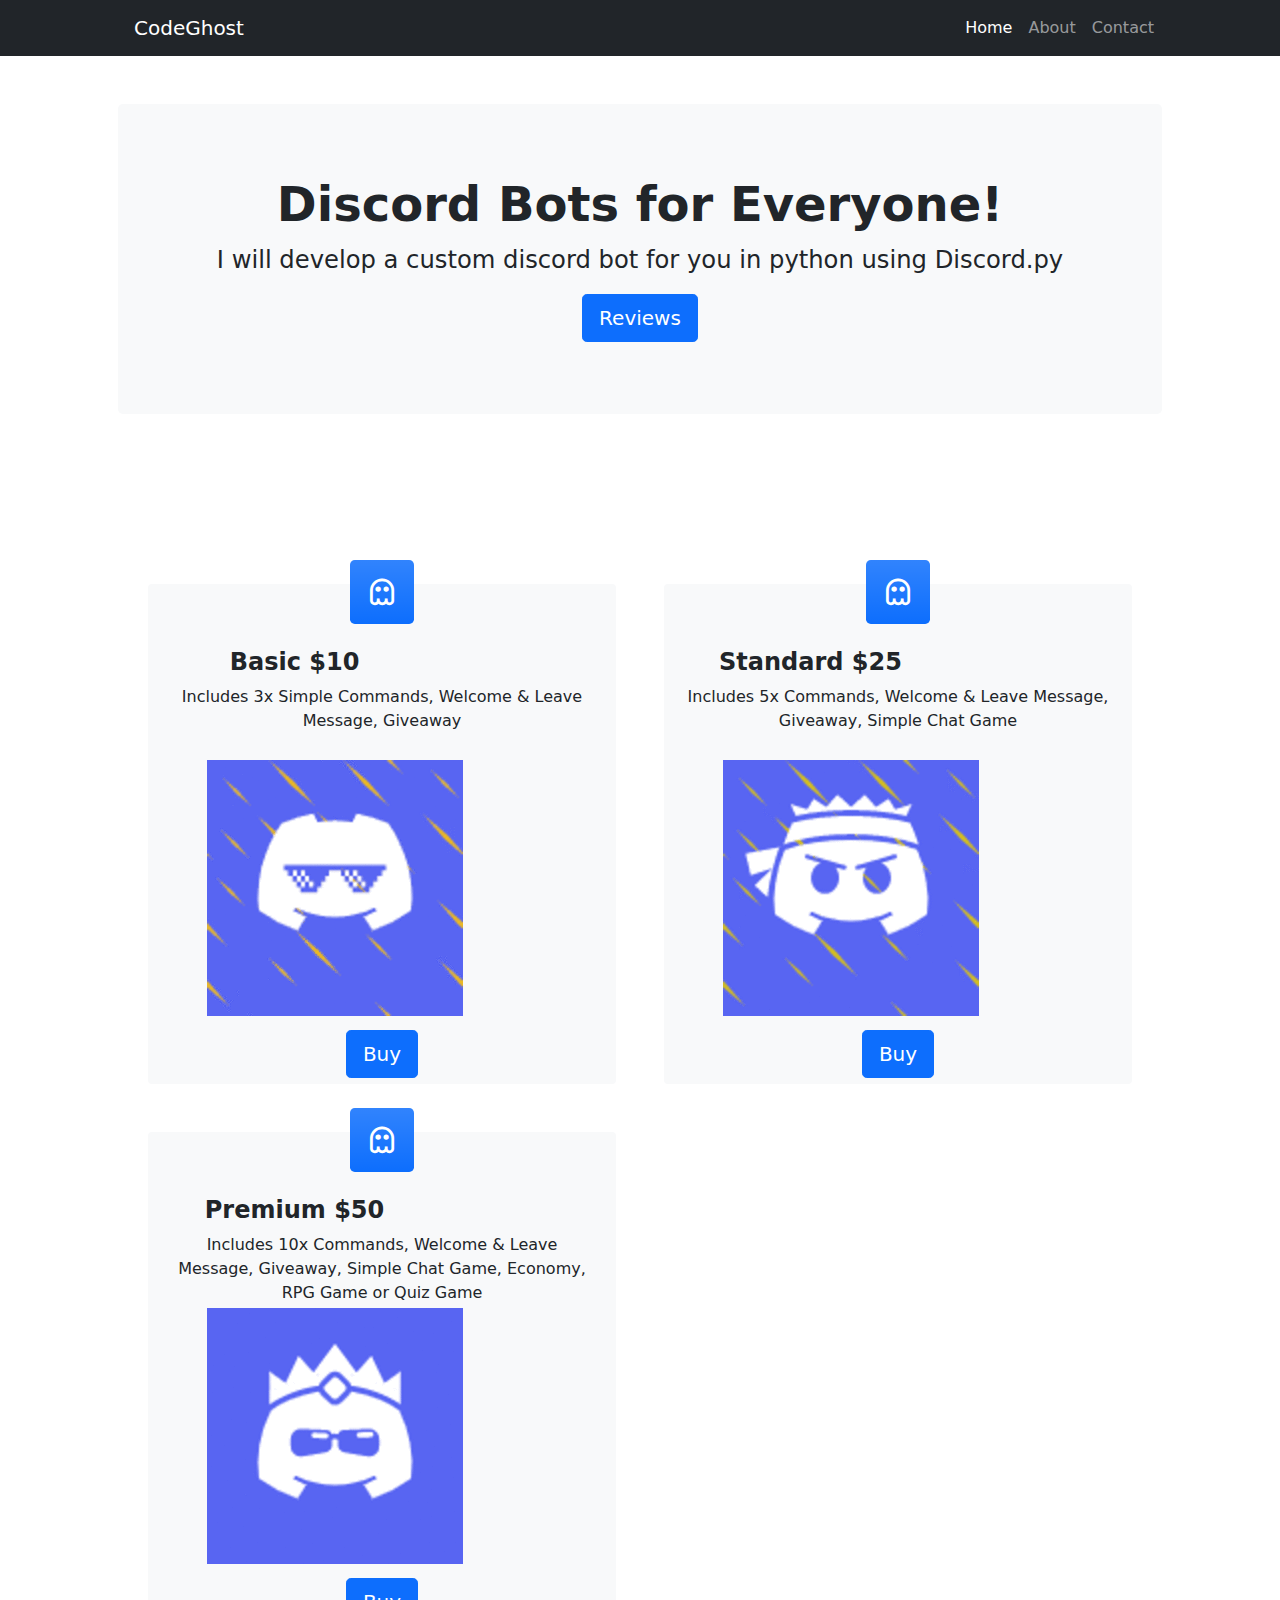
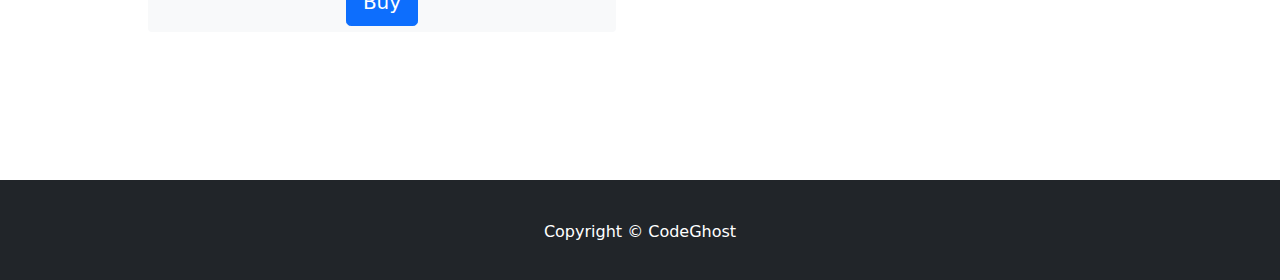
<file: index.html>
<!-- Add To Website: https://nicepage.com/st/87393/promotion-plans-website-template -->

<!DOCTYPE html>
<html lang="en">
    <head>
        <meta charset="utf-8" />
        <meta name="viewport" content="width=device-width, initial-scale=1, shrink-to-fit=no" />
        <meta name="description" content="" />
        <meta name="author" content="" />
        <title>Home</title>
        <!-- Favicon-->
        <link rel="icon" type="image/x-icon" href="assets/favicon.ico" />
        <!-- Bootstrap icons-->
        <link href='https://unpkg.com/boxicons@2.0.7/css/boxicons.min.css' rel='stylesheet'>
        <!-- Core theme CSS (includes Bootstrap)-->
        <link href="css/styles.css" rel="stylesheet" />
    </head>
    <body>
        <!-- Responsive navbar-->
        <nav class="navbar navbar-expand-lg navbar-dark bg-dark">
            <div class="container px-lg-5">
                <i class='bx bx-ghost icon'></i>
                <a class="navbar-brand" href="http://localhost:63342/website/whosurdaddy/index.html?_ijt=frb2lg8j4uhb2avpc81sc3qkep#!">CodeGhost</a>
                <button class="navbar-toggler" type="button" data-bs-toggle="collapse" data-bs-target="#navbarSupportedContent" aria-controls="navbarSupportedContent" aria-expanded="false" aria-label="Toggle navigation"><span class="navbar-toggler-icon"></span></button>
                <div class="collapse navbar-collapse" id="navbarSupportedContent">
                    <ul class="navbar-nav ms-auto mb-2 mb-lg-0">
                        <li class="nav-item"><a class="nav-link active" aria-current="page" href="http://localhost:63342/website/whosurdaddy/index.html?_ijt=frb2lg8j4uhb2avpc81sc3qkep#!">Home</a></li>
                        <li class="nav-item"><a class="nav-link" href="http://localhost:63342/website/whosurdaddy/about.html?_ijt=m5pamkfbv36rl3egu0q06ies7v">About</a></li>
                        <li class="nav-item"><a class="nav-link" href="http://localhost:63342/website/whosurdaddy/contact.html?_ijt=dp9vm2jamlr1ap1eir67d8m5k8">Contact</a></li>
                    </ul>
                </div>
            </div>
        </nav>
        <!-- Header-->
        <header class="py-5">
            <div class="container px-lg-5">
                <div class="p-4 p-lg-5 bg-light rounded-3 text-center">
                    <div class="m-4 m-lg-5">
                        <h1 class="display-5 fw-bold">Discord Bots for Everyone!</h1>
                        <p class="fs-4-4">I will develop a custom discord bot for you in python using Discord.py</p>
                        <a class="btn btn-primary btn-lg" href="http://localhost:63342/website/whosurdaddy/reviews.html?_ijt=p1k7t50o3vo69abibhu136n0h1">Reviews</a>
                    </div>
                </div>
            </div>
        </header>
        <!-- Page Content-->
        <section class="pt-4">
            <div class="container px-lg-5">
                <!-- Page Features-->
                <div class="row gx-lg-5">
                    <div class="col-lg-6 col-xxl-4 mb-5">
                        <div class="card bg-light border-0 h-100">
                            <div class="card-body text-center p-4 p-lg-5 pt-0 pt-lg-0">
                                <div class="feature bg-primary bg-gradient text-white rounded-3 mb-4 mt-n4"><i class='bx bx-ghost icon'></i></div>
                                <h2 class="fs-4 fw-bold">Basic $10</h2>
                                <p class="mb-0">Includes 3x Simple Commands, Welcome & Leave Message, Giveaway</p>
                                <div class="img">
                                <img src="assets/basic-bot_256x256.gif">
                                </div>
                                <a class="btn buy-btn btn-lg" href="http://localhost:63342/website/whosurdaddy/packages.html?_ijt=dp9vm2jamlr1ap1eir67d8m5k8">Buy</a>
                            </div>
                        </div>
                    </div>
                    <div class="col-lg-6 col-xxl-4 mb-5">
                        <div class="card bg-light border-0 h-100">
                            <div class="card-body text-center p-4 p-lg-5 pt-0 pt-lg-0">
                                <div class="feature bg-primary bg-gradient text-white rounded-3 mb-4 mt-n4"><i class="bx bx-ghost icon"></i></div>
                                <h2 class="fs-4 fw-bold">Standard $25</h2>
                                <p class="mb-0">Includes 5x Commands, Welcome & Leave Message, Giveaway, Simple Chat Game</p>
                                <div class="img">
                                <img src="assets/standard-bot_256x256.gif">
                                </div>
                                <a class="btn buy-btn btn-lg" href="http://localhost:63342/website/whosurdaddy/packages.html?_ijt=dp9vm2jamlr1ap1eir67d8m5k8">Buy</a>
                            </div>
                        </div>
                    </div>
                    <div class="col-lg-6 col-xxl-4 mb-5">
                        <div class="card bg-light border-0 h-100">
                            <div class="card-body text-center p-4 p-lg-5 pt-0 pt-lg-0">
                                <div class="feature bg-primary bg-gradient text-white rounded-3 mb-4 mt-n4"><i class="bx bx-ghost icon"></i></div>
                                <h2 class="fs-4 fw-bold">Premium $50</h2>
                                <p class="mb-0">Includes 10x Commands, Welcome & Leave Message, Giveaway, Simple Chat Game, Economy, RPG Game or Quiz Game</p>
                                <div class="img">
                                <img src="assets/premium-bot_256x256.gif">
                                </div>
                                <a class="btn buy-btn btn-lg" href="http://localhost:63342/website/whosurdaddy/packages.html?_ijt=dp9vm2jamlr1ap1eir67d8m5k8">Buy</a>
                            </div>
                        </div>
                    </div>
                </div>
            </div>
        </section>
        <!-- Footer-->
        <footer class="py-55 bg-dark">
            <div class="container"><p class="m-0 text-center text-white">Copyright &copy; CodeGhost</p></div>
        </footer>
        <!-- Bootstrap core JS-->
        <script src="https://cdn.jsdelivr.net/npm/bootstrap@5.1.3/dist/js/bootstrap.bundle.min.js"></script>
        <!-- Core theme JS-->
        <script src="js/scripts.js"></script>
    </body>
</html>
</file>
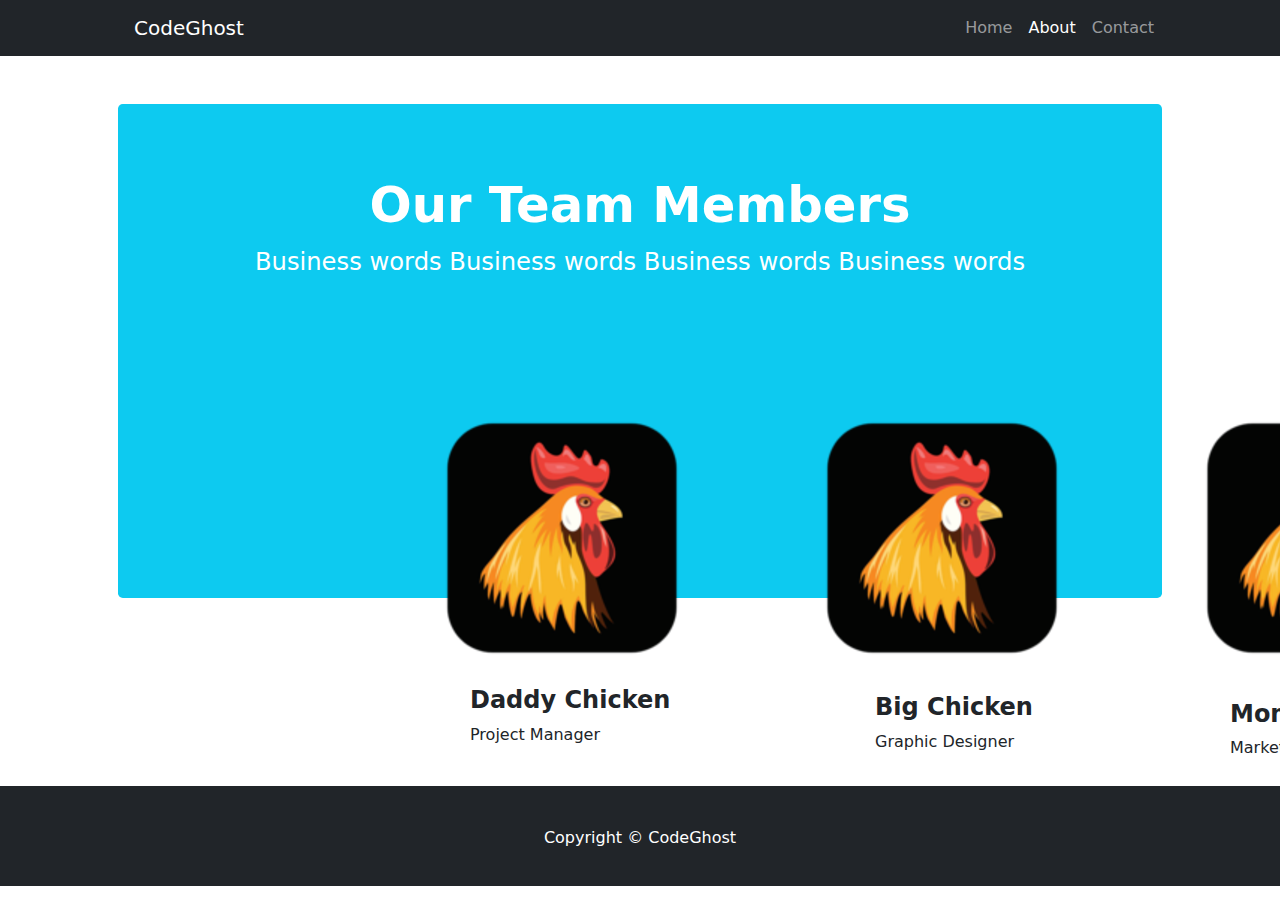
<file: about.html>
<!-- Add To Website: https://nicepage.com/st/87393/promotion-plans-website-template -->

<!DOCTYPE html>
<html lang="en">
    <head>
        <meta charset="utf-8" />
        <meta name="viewport" content="width=device-width, initial-scale=1, shrink-to-fit=no" />
        <meta name="description" content="" />
        <meta name="author" content="" />
        <title>About</title>
        <!-- Favicon-->
        <link rel="icon" type="image/x-icon" href="assets/favicon.ico" />
        <!-- Bootstrap icons-->
        <link href='https://unpkg.com/boxicons@2.0.7/css/boxicons.min.css' rel='stylesheet'>
        <!-- Core theme CSS (includes Bootstrap)-->
        <link href="css/styles.css" rel="stylesheet" />
    </head>
    <body>
        <!-- Responsive navbar-->
        <nav class="navbar navbar-expand-lg navbar-dark bg-dark">
            <div class="container px-lg-5">
                <i class='bx bx-ghost icon'></i>
                <a class="navbar-brand" href="http://localhost:63342/website/whosurdaddy/index.html?_ijt=frb2lg8j4uhb2avpc81sc3qkep#!">CodeGhost</a>
                <button class="navbar-toggler" type="button" data-bs-toggle="collapse" data-bs-target="#navbarSupportedContent" aria-controls="navbarSupportedContent" aria-expanded="false" aria-label="Toggle navigation"><span class="navbar-toggler-icon"></span></button>
                <div class="collapse navbar-collapse" id="navbarSupportedContent">
                    <ul class="navbar-nav ms-auto mb-2 mb-lg-0">
                        <li class="nav-item"><a class="nav-link" href="http://localhost:63342/website/whosurdaddy/index.html?_ijt=frb2lg8j4uhb2avpc81sc3qkep#!">Home</a></li>
                        <li class="nav-item"><a class="nav-link active" aria-current="page" href="http://localhost:63342/website/whosurdaddy/about.html?_ijt=m5pamkfbv36rl3egu0q06ies7v">About</a></li>
                        <li class="nav-item"><a class="nav-link" href="http://localhost:63342/website/whosurdaddy/contact.html?_ijt=dp9vm2jamlr1ap1eir67d8m5k8">Contact</a></li>
                    </ul>
                </div>
            </div>
        </nav>
                <!-- Header-->
        <header class="py-6">
            <div class="container px-lg-5">
                <div class="p-4 p-lg-5 bg-info rounded-3 text-center">
                    <div class="m-4 team">
                        <h1 class="about-header fw-bold">Our Team Members</h1>
                        <p class="about-slogan">Business words Business words Business words Business words</p>
                    </div>
                </div>
            </div>
        </header>
        <div class="team-members">
            <div class="member-info">
                <div class="member1">
                    <div class="img1"><img src="assets/chicken_244x244.png"></div>
                    <div class="info1">
                        <h4><b>Daddy Chicken</b></h4>
                        <p>Project Manager</p>
                    </div>
                </div>
                <div class="member2">
                    <div class="img2"><img src="assets/chicken_244x244.png"></div>
                    <div class="info2">
                        <h4><b>Big Chicken</b></h4>
                        <p>Graphic Designer</p>
                    </div>
                </div>
                <div class="member3">
                    <div class="img3"><img src="assets/chicken_244x244.png"></div>
                    <div class="info3">
                        <h4><b>Mommy Chicken</b></h4>
                        <p>Marketing Manager</p>
                    </div>
                </div>
            </div>
        </div>
        <!-- Footer-->
        <footer class="py-55 bg-dark">
            <div class="container"><p class="m-0 text-center text-white">Copyright &copy; CodeGhost</p></div>
        </footer>
        <!-- Bootstrap core JS-->
        <script src="https://cdn.jsdelivr.net/npm/bootstrap@5.1.3/dist/js/bootstrap.bundle.min.js"></script>
        <!-- Core theme JS-->
        <script src="js/scripts.js"></script>
    </body>
</html>
</file>
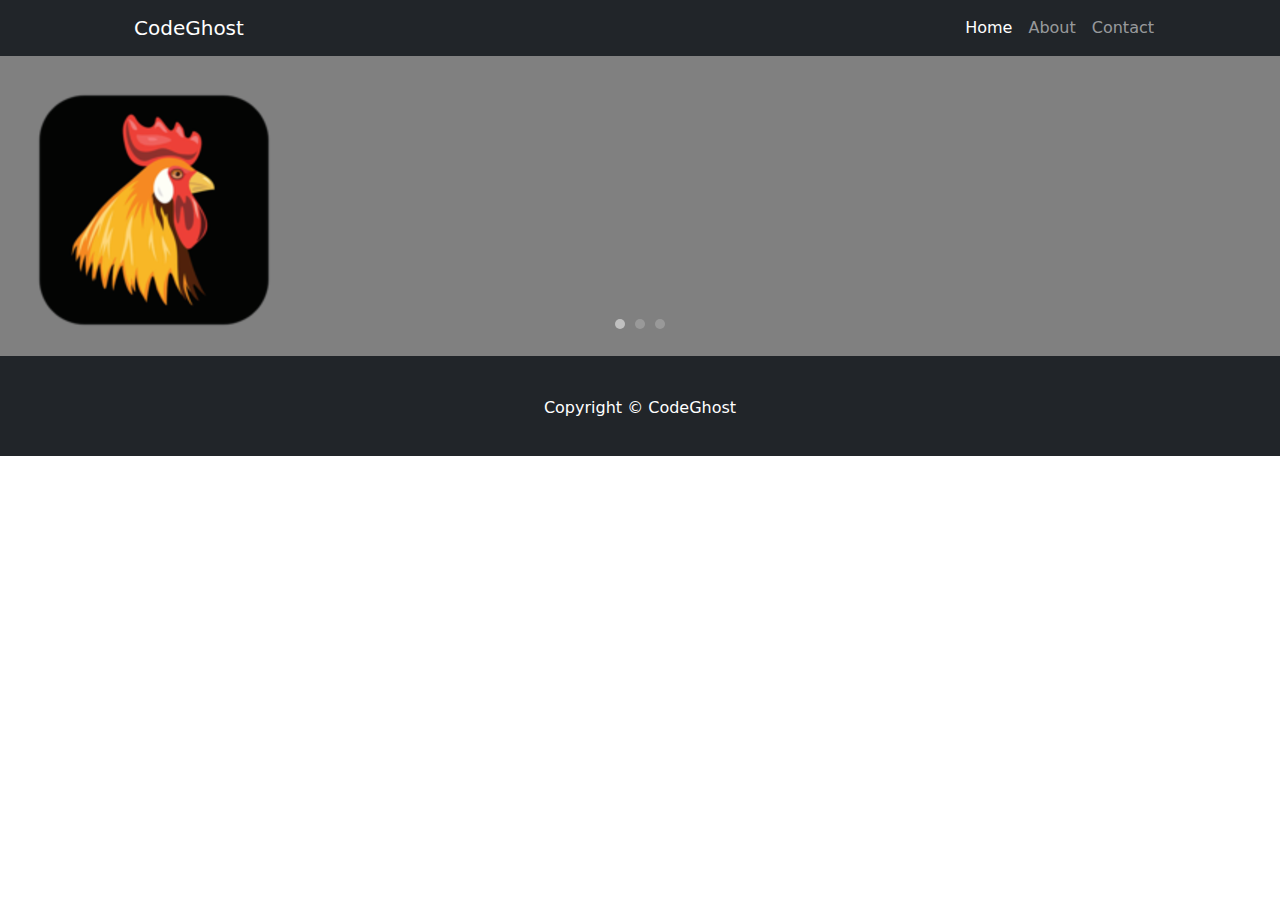
<file: contact.html>
<!-- Add To Website: https://nicepage.com/
st/87393/promotion-plans-website-template -->

<!DOCTYPE html>
<html lang="en">
    <head>
        <meta charset="utf-8" />
        <meta name="viewport" content="width=device-width, initial-scale=1, shrink-to-fit=no" />
        <meta name="description" content="" />
        <meta name="author" content="" />
        <title>Home</title>
        <!-- Favicon-->
        <link rel="icon" type="image/x-icon" href="assets/favicon.ico" />
        <!-- Bootstrap icons-->
        <link href='https://unpkg.com/boxicons@2.0.7/css/boxicons.min.css' rel='stylesheet'>
        <!-- Core theme CSS (includes Bootstrap)-->
        <link href="css/styles.css" rel="stylesheet" />
    </head>
    <body>
        <!-- Responsive navbar-->
        <nav class="navbar navbar-expand-lg navbar-dark bg-dark">
            <div class="container px-lg-5">
                <i class='bx bx-ghost icon'></i>
                <a class="navbar-brand" href="http://localhost:63342/website/whosurdaddy/index.html?_ijt=frb2lg8j4uhb2avpc81sc3qkep#!">CodeGhost</a>
                <button class="navbar-toggler" type="button" data-bs-toggle="collapse" data-bs-target="#navbarSupportedContent" aria-controls="navbarSupportedContent" aria-expanded="false" aria-label="Toggle navigation"><span class="navbar-toggler-icon"></span></button>
                <div class="collapse navbar-collapse" id="navbarSupportedContent">
                    <ul class="navbar-nav ms-auto mb-2 mb-lg-0">
                        <li class="nav-item"><a class="nav-link active" aria-current="page" href="http://localhost:63342/website/whosurdaddy/index.html?_ijt=frb2lg8j4uhb2avpc81sc3qkep#!">Home</a></li>
                        <li class="nav-item"><a class="nav-link" href="http://localhost:63342/website/whosurdaddy/about.html?_ijt=m5pamkfbv36rl3egu0q06ies7v">About</a></li>
                        <li class="nav-item"><a class="nav-link" href="http://localhost:63342/website/whosurdaddy/contact.html?_ijt=dp9vm2jamlr1ap1eir67d8m5k8">Contact</a></li>
                    </ul>
                </div>
            </div>
        </nav>
        <div class="carousel">
  <div class="carousel__item"><img src="assets/chicken_244x244.png"></div>
  <div class="carousel__item"><img src="assets/basic-bot.gif"></div>
  <div class="carousel__item"><img src="assets/chicken_244x244.png"></div>
</div>
        <!-- Footer-->
        <footer class="py-55 bg-dark">
            <div class="container"><p class="m-0 text-center text-white">Copyright &copy; CodeGhost</p></div>
        </footer>
        <!-- Bootstrap core JS-->
        <script src="https://cdn.jsdelivr.net/npm/bootstrap@5.1.3/dist/js/bootstrap.bundle.min.js"></script>
        <!-- Core theme JS-->
        <script src="js/scripts.js"></script>
    </body>
</html>
</file>
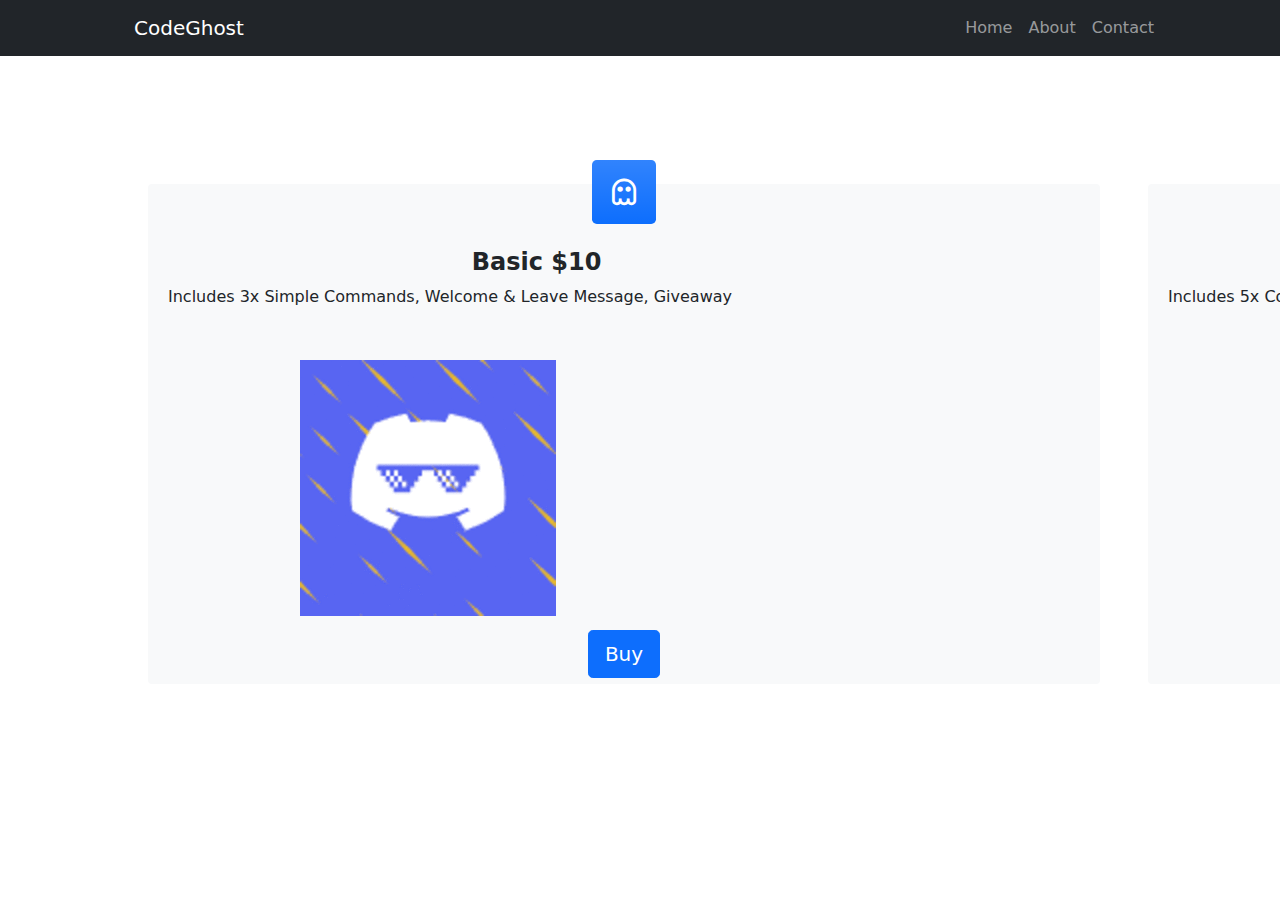
<file: packages.html>
<!-- Add To Website: https://nicepage.com/st/87393/promotion-plans-website-template -->

<!DOCTYPE html>
<html lang="en">
    <head>
        <meta charset="utf-8" />
        <meta name="viewport" content="width=device-width, initial-scale=1, shrink-to-fit=no" />
        <meta name="description" content="" />
        <meta name="author" content="" />
        <title>Packages</title>
        <!-- Favicon-->
        <link rel="icon" type="image/x-icon" href="assets/favicon.ico" />
        <!-- Bootstrap icons-->
        <link href='https://unpkg.com/boxicons@2.0.7/css/boxicons.min.css' rel='stylesheet'>
        <!-- Core theme CSS (includes Bootstrap)-->
        <link href="css/styles.css" rel="stylesheet" />
    </head>
    <body>
        <!-- Responsive navbar-->
        <nav class="navbar navbar-expand-lg navbar-dark bg-dark">
            <div class="container px-lg-5">
                <i class='bx bx-ghost icon'></i>
                <a class="navbar-brand" href="http://localhost:63342/website/whosurdaddy/index.html?_ijt=frb2lg8j4uhb2avpc81sc3qkep#!">CodeGhost</a>
                <button class="navbar-toggler" type="button" data-bs-toggle="collapse" data-bs-target="#navbarSupportedContent" aria-controls="navbarSupportedContent" aria-expanded="false" aria-label="Toggle navigation"><span class="navbar-toggler-icon"></span></button>
                <div class="collapse navbar-collapse" id="navbarSupportedContent">
                    <ul class="navbar-nav ms-auto mb-2 mb-lg-0">
                        <li class="nav-item"><a class="nav-link" href="http://localhost:63342/website/whosurdaddy/index.html?_ijt=frb2lg8j4uhb2avpc81sc3qkep#!">Home</a></li>
                        <li class="nav-item"><a class="nav-link" href="http://localhost:63342/website/whosurdaddy/about.html?_ijt=m5pamkfbv36rl3egu0q06ies7v">About</a></li>
                        <li class="nav-item"><a class="nav-link" href="http://localhost:63342/website/whosurdaddy/contact.html?_ijt=dp9vm2jamlr1ap1eir67d8m5k8">Contact</a></li>
                    </ul>
                </div>
            </div>
        </nav>
        <!-- Page Content-->
        <section class="pt-4">
            <div class="container px-lg-5">
                <!-- Page Features-->
                <div class="row card-width">
                    <div class="col-lg-6 col-xxl-4 mb-5">
                        <div class="card bg-light border-0 h-100">
                            <div class="card-height text-center p-4 p-lg-5 pt-0 pt-lg-0">
                                <div class="feature bg-primary bg-gradient text-white rounded-3 mb-4 mt-n4"><i class='bx bx-ghost icon'></i></div>
                                <h2 class="fs-4 fw-bold">Basic $10</h2>
                                <p class="mb-0">Includes 3x Simple Commands, Welcome & Leave Message, Giveaway</p>
                                <div class="img">
                                <img src="assets/basic-bot_256x256.gif">
                                </div>
                                <a class="btn buy-btn btn-lg" href="http://localhost:63342/website/whosurdaddy/packages.html?_ijt=dp9vm2jamlr1ap1eir67d8m5k8">Buy</a>
                            </div>
                        </div>
                    </div>
                    <div class="col-lg-6 col-xxl-4 mb-5">
                        <div class="card bg-light border-0 h-100">
                            <div class="card-body text-center p-4 p-lg-5 pt-0 pt-lg-0">
                                <div class="feature bg-primary bg-gradient text-white rounded-3 mb-4 mt-n4"><i class="bx bx-ghost icon"></i></div>
                                <h2 class="fs-4 fw-bold">Standard $25</h2>
                                <p class="mb-0">Includes 5x Commands, Welcome & Leave Message, Giveaway, Simple Chat Game</p>
                                <div class="img">
                                <img src="assets/standard-bot_256x256.gif">
                                </div>
                                <a class="btn buy-btn btn-lg" href="http://localhost:63342/website/whosurdaddy/packages.html?_ijt=dp9vm2jamlr1ap1eir67d8m5k8">Buy</a>
                            </div>
                        </div>
                    </div>
                </div>
            </div>
        </section>
    </body>
</html>
</file>
<file: css/styles.css>
@charset "UTF-8";
:root {
  --bs-blue: #0d6efd;
  --bs-indigo: #6610f2;
  --bs-purple: #6f42c1;
  --bs-pink: #d63384;
  --bs-red: #dc3545;
  --bs-orange: #fd7e14;
  --bs-yellow: #ffc107;
  --bs-green: #198754;
  --bs-teal: #20c997;
  --bs-cyan: #0dcaf0;
  --bs-white: #fff;
  --bs-gray: #6c757d;
  --bs-gray-dark: #343a40;
  --bs-gray-100: #f8f9fa;
  --bs-gray-200: #e9ecef;
  --bs-gray-300: #dee2e6;
  --bs-gray-400: #ced4da;
  --bs-gray-500: #adb5bd;
  --bs-gray-600: #6c757d;
  --bs-gray-700: #495057;
  --bs-gray-800: #343a40;
  --bs-gray-900: #212529;
  --bs-primary: #0d6efd;
  --bs-secondary: #6c757d;
  --bs-success: #198754;
  --bs-info: #0dcaf0;
  --bs-warning: #ffc107;
  --bs-danger: #dc3545;
  --bs-light: #f8f9fa;
  --bs-dark: #212529;
  --bs-primary-rgb: 13, 110, 253;
  --bs-secondary-rgb: 108, 117, 125;
  --bs-success-rgb: 25, 135, 84;
  --bs-info-rgb: 13, 202, 240;
  --bs-warning-rgb: 255, 193, 7;
  --bs-danger-rgb: 220, 53, 69;
  --bs-light-rgb: 248, 249, 250;
  --bs-dark-rgb: 33, 37, 41;
  --bs-white-rgb: 255, 255, 255;
  --bs-black-rgb: 0, 0, 0;
  --bs-body-color-rgb: 33, 37, 41;
  --bs-body-bg-rgb: 255, 255, 255;
  --bs-font-sans-serif: system-ui, -apple-system, "Segoe UI", Roboto, "Helvetica Neue", Arial, "Noto Sans", "Liberation Sans", sans-serif, "Apple Color Emoji", "Segoe UI Emoji", "Segoe UI Symbol", "Noto Color Emoji";
  --bs-font-monospace: SFMono-Regular, Menlo, Monaco, Consolas, "Liberation Mono", "Courier New", monospace;
  --bs-gradient: linear-gradient(180deg, rgba(255, 255, 255, 0.15), rgba(255, 255, 255, 0));
  --bs-body-font-family: var(--bs-font-sans-serif);
  --bs-body-font-size: 1rem;
  --bs-body-font-weight: 400;
  --bs-body-line-height: 1.5;
  --bs-body-color: #212529;
  --bs-body-bg: #fff;
}

*,
*::before,
*::after {
  box-sizing: border-box;
}

@media (prefers-reduced-motion: no-preference) {
  :root {
    scroll-behavior: smooth;
  }
}

body {
  margin: 0;
  font-family: var(--bs-body-font-family);
  font-size: var(--bs-body-font-size);
  font-weight: var(--bs-body-font-weight);
  line-height: var(--bs-body-line-height);
  color: var(--bs-body-color);
  text-align: var(--bs-body-text-align);
  background-color: var(--bs-body-bg);
  -webkit-text-size-adjust: 100%;
  -webkit-tap-highlight-color: rgba(0, 0, 0, 0);
}

hr {
  margin: 1rem 0;
  color: inherit;
  background-color: currentColor;
  border: 0;
  opacity: 0.25;
}

hr:not([size]) {
  height: 1px;
}

h6, .h6, h5, .h5, h4, .h4, h3, .h3, h2, .h2, h1, .h1 {
  margin-top: 0;
  margin-bottom: 0.5rem;
  font-weight: 500;
  line-height: 1.2;
}

h1, .h1 {
  font-size: calc(1.375rem + 1.5vw);
}
@media (min-width: 1200px) {
  h1, .h1 {
    font-size: 2.5rem;
  }
}

h2, .h2 {
  font-size: calc(1.325rem + 0.9vw);
}
@media (min-width: 1200px) {
  h2, .h2 {
    font-size: 2rem;
  }
}

h3, .h3 {
  font-size: calc(1.3rem + 0.6vw);
}
@media (min-width: 1200px) {
  h3, .h3 {
    font-size: 1.75rem;
  }
}

h4, .h4 {
  font-size: calc(1.275rem + 0.3vw);
}
@media (min-width: 1200px) {
  h4, .h4 {
    font-size: 1.5rem;
  }
}

h5, .h5 {
  font-size: 1.25rem;
}

h6, .h6 {
  font-size: 1rem;
}

p {
  margin-top: 0;
  margin-bottom: 1rem;
}

abbr[title],
abbr[data-bs-original-title] {
  -webkit-text-decoration: underline dotted;
          text-decoration: underline dotted;
  cursor: help;
  -webkit-text-decoration-skip-ink: none;
          text-decoration-skip-ink: none;
}

address {
  margin-bottom: 1rem;
  font-style: normal;
  line-height: inherit;
}

ol,
ul {
  padding-left: 2rem;
}

ol,
ul,
dl {
  margin-top: 0;
  margin-bottom: 1rem;
}

ol ol,
ul ul,
ol ul,
ul ol {
  margin-bottom: 0;
}

dt {
  font-weight: 700;
}

dd {
  margin-bottom: 0.5rem;
  margin-left: 0;
}

blockquote {
  margin: 0 0 1rem;
}

b,
strong {
  font-weight: bolder;
}

small, .small {
  font-size: 0.875em;
}

mark, .mark {
  padding: 0.2em;
  background-color: #fcf8e3;
}

sub,
sup {
  position: relative;
  font-size: 0.75em;
  line-height: 0;
  vertical-align: baseline;
}

sub {
  bottom: -0.25em;
}

sup {
  top: -0.5em;
}

a {
  color: #0d6efd;
  text-decoration: underline;
}
a:hover {
  color: #0a58ca;
}

a:not([href]):not([class]), a:not([href]):not([class]):hover {
  color: inherit;
  text-decoration: none;
}

pre,
code,
kbd,
samp {
  font-family: var(--bs-font-monospace);
  font-size: 1em;
  direction: ltr /* rtl:ignore */;
  unicode-bidi: bidi-override;
}

pre {
  display: block;
  margin-top: 0;
  margin-bottom: 1rem;
  overflow: auto;
  font-size: 0.875em;
}
pre code {
  font-size: inherit;
  color: inherit;
  word-break: normal;
}

code {
  font-size: 0.875em;
  color: #d63384;
  word-wrap: break-word;
}
a > code {
  color: inherit;
}

kbd {
  padding: 0.2rem 0.4rem;
  font-size: 0.875em;
  color: #fff;
  background-color: #212529;
  border-radius: 0.2rem;
}
kbd kbd {
  padding: 0;
  font-size: 1em;
  font-weight: 700;
}

figure {
  margin: 0 0 1rem;
}

img,
svg {
  vertical-align: middle;
}

table {
  caption-side: bottom;
  border-collapse: collapse;
}

caption {
  padding-top: 0.5rem;
  padding-bottom: 0.5rem;
  color: #6c757d;
  text-align: left;
}

th {
  text-align: inherit;
  text-align: -webkit-match-parent;
}

thead,
tbody,
tfoot,
tr,
td,
th {
  border-color: inherit;
  border-style: solid;
  border-width: 0;
}

label {
  display: inline-block;
}

button {
  border-radius: 0;
}

button:focus:not(:focus-visible) {
  outline: 0;
}

input,
button,
select,
optgroup,
textarea {
  margin: 0;
  font-family: inherit;
  font-size: inherit;
  line-height: inherit;
}

button,
select {
  text-transform: none;
}

[role=button] {
  cursor: pointer;
}

select {
  word-wrap: normal;
}
select:disabled {
  opacity: 1;
}

[list]::-webkit-calendar-picker-indicator {
  display: none;
}

button,
[type=button],
[type=reset],
[type=submit] {
  -webkit-appearance: button;
}
button:not(:disabled),
[type=button]:not(:disabled),
[type=reset]:not(:disabled),
[type=submit]:not(:disabled) {
  cursor: pointer;
}

::-moz-focus-inner {
  padding: 0;
  border-style: none;
}

textarea {
  resize: vertical;
}

fieldset {
  min-width: 0;
  padding: 0;
  margin: 0;
  border: 0;
}

legend {
  float: left;
  width: 100%;
  padding: 0;
  margin-bottom: 0.5rem;
  font-size: calc(1.275rem + 0.3vw);
  line-height: inherit;
}
@media (min-width: 1200px) {
  legend {
    font-size: 1.5rem;
  }
}
legend + * {
  clear: left;
}

::-webkit-datetime-edit-fields-wrapper,
::-webkit-datetime-edit-text,
::-webkit-datetime-edit-minute,
::-webkit-datetime-edit-hour-field,
::-webkit-datetime-edit-day-field,
::-webkit-datetime-edit-month-field,
::-webkit-datetime-edit-year-field {
  padding: 0;
}

::-webkit-inner-spin-button {
  height: auto;
}

[type=search] {
  outline-offset: -2px;
  -webkit-appearance: textfield;
}

/* rtl:raw:
[type="tel"],
[type="url"],
[type="email"],
[type="number"] {
  direction: ltr;
}
*/
::-webkit-search-decoration {
  -webkit-appearance: none;
}

::-webkit-color-swatch-wrapper {
  padding: 0;
}

::-webkit-file-upload-button {
  font: inherit;
}

::file-selector-button {
  font: inherit;
}

::-webkit-file-upload-button {
  font: inherit;
  -webkit-appearance: button;
}

output {
  display: inline-block;
}

iframe {
  border: 0;
}

summary {
  display: list-item;
  cursor: pointer;
}

progress {
  vertical-align: baseline;
}

[hidden] {
  display: none !important;
}

.lead {
  font-size: 1.25rem;
  font-weight: 300;
}

.display-1 {
  font-size: calc(1.625rem + 4.5vw);
  font-weight: 300;
  line-height: 1.2;
}
@media (min-width: 1200px) {
  .display-1 {
    font-size: 5rem;
  }
}

.display-2 {
  font-size: calc(1.575rem + 3.9vw);
  font-weight: 300;
  line-height: 1.2;
}
@media (min-width: 1200px) {
  .display-2 {
    font-size: 4.5rem;
  }
}

.display-3 {
  font-size: calc(1.525rem + 3.3vw);
  font-weight: 300;
  line-height: 1.2;
}
@media (min-width: 1200px) {
  .display-3 {
    font-size: 4rem;
  }
}

.display-4 {
  font-size: calc(1.475rem + 2.7vw);
  font-weight: 300;
  line-height: 1.2;
}
@media (min-width: 1200px) {
  .display-4 {
    font-size: 3.5rem;
  }
}

.display-5 {
  font-size: calc(1.425rem + 2.1vw);
  font-weight: 300;
  line-height: 1.2;
}
@media (min-width: 1200px) {
  .display-5 {
    font-size: 3rem;
  }
}

.display-6 {
  font-size: calc(1.375rem + 1.5vw);
  font-weight: 300;
  line-height: 1.2;
}
@media (min-width: 1200px) {
  .display-6 {
    font-size: 2.5rem;
  }
}

.list-unstyled {
  padding-left: 0;
  list-style: none;
}

.list-inline {
  padding-left: 0;
  list-style: none;
}

.list-inline-item {
  display: inline-block;
}
.list-inline-item:not(:last-child) {
  margin-right: 0.5rem;
}

.initialism {
  font-size: 0.875em;
  text-transform: uppercase;
}

.blockquote {
  margin-bottom: 1rem;
  font-size: 1.25rem;
}
.blockquote > :last-child {
  margin-bottom: 0;
}

.blockquote-footer {
  margin-top: -1rem;
  margin-bottom: 1rem;
  font-size: 0.875em;
  color: #6c757d;
}
.blockquote-footer::before {
  content: "— ";
}

.img-fluid {
  max-width: 100%;
  height: auto;
}

.img-thumbnail {
  padding: 0.25rem;
  background-color: #fff;
  border: 1px solid #dee2e6;
  border-radius: 0.25rem;
  max-width: 100%;
  height: auto;
}

.figure {
  display: inline-block;
}

.figure-img {
  margin-bottom: 0.5rem;
  line-height: 1;
}

.figure-caption {
  font-size: 0.875em;
  color: #6c757d;
}

.container,
.fluid,
.container-xxl,
.container-xl,
.container-lg,
.container-md,
.container-sm {
  width: 100%;
  padding-right: var(--bs-gutter-x, 0.75rem);
  padding-left: var(--bs-gutter-x, 0.75rem);
  margin-right: auto;
  margin-left: auto;
}

@media (min-width: 576px) {
  .container-sm, .container {
    max-width: 540px;
  }
}
@media (min-width: 768px) {
  .container-md, .container-sm, .container {
    max-width: 720px;
  }
}
@media (min-width: 992px) {
  .container-lg, .container-md, .container-sm, .container {
    max-width: 960px;
  }
}
@media (min-width: 1200px) {
  .container-xl, .container-lg, .container-md, .container-sm, .container {
    max-width: 1140px;
  }
}
@media (min-width: 1400px) {
  .container-xxl, .container-xl, .container-lg, .container-md, .container-sm, .container {
    max-width: 1320px;
  }
}
.row {
  --bs-gutter-x: 1.5rem;
  --bs-gutter-y: 0;
  display: flex;
  flex-wrap: wrap;
  margin-top: calc(-1 * var(--bs-gutter-y));
  margin-right: calc(-0.5 * var(--bs-gutter-x));
  margin-left: calc(-0.5 * var(--bs-gutter-x));
}
.row > * {
  flex-shrink: 0;
  width: 100%;
  max-width: 100%;
  padding-right: calc(var(--bs-gutter-x) * 0.5);
  padding-left: calc(var(--bs-gutter-x) * 0.5);
  margin-top: var(--bs-gutter-y);
}

.col {
  flex: 1 0 0%;
}

.row-cols-auto > * {
  flex: 0 0 auto;
  width: auto;
}

.row-cols-1 > * {
  flex: 0 0 auto;
  width: 100%;
}

.row-cols-2 > * {
  flex: 0 0 auto;
  width: 50%;
}

.row-cols-3 > * {
  flex: 0 0 auto;
  width: 33.3333333333%;
}

.row-cols-4 > * {
  flex: 0 0 auto;
  width: 25%;
}

.row-cols-5 > * {
  flex: 0 0 auto;
  width: 20%;
}

.row-cols-6 > * {
  flex: 0 0 auto;
  width: 16.6666666667%;
}

.col-auto {
  flex: 0 0 auto;
  width: auto;
}

.col-1 {
  flex: 0 0 auto;
  width: 8.33333333%;
}

.col-2 {
  flex: 0 0 auto;
  width: 16.66666667%;
}

.col-3 {
  flex: 0 0 auto;
  width: 25%;
}

.col-4 {
  flex: 0 0 auto;
  width: 33.33333333%;
}

.col-5 {
  flex: 0 0 auto;
  width: 41.66666667%;
}

.col-6 {
  flex: 0 0 auto;
  width: 50%;
}

.col-7 {
  flex: 0 0 auto;
  width: 58.33333333%;
}

.col-8 {
  flex: 0 0 auto;
  width: 66.66666667%;
}

.col-9 {
  flex: 0 0 auto;
  width: 75%;
}

.col-10 {
  flex: 0 0 auto;
  width: 83.33333333%;
}

.col-11 {
  flex: 0 0 auto;
  width: 91.66666667%;
}

.col-12 {
  flex: 0 0 auto;
  width: 100%;
}

.offset-1 {
  margin-left: 8.33333333%;
}

.offset-2 {
  margin-left: 16.66666667%;
}

.offset-3 {
  margin-left: 25%;
}

.offset-4 {
  margin-left: 33.33333333%;
}

.offset-5 {
  margin-left: 41.66666667%;
}

.offset-6 {
  margin-left: 50%;
}

.offset-7 {
  margin-left: 58.33333333%;
}

.offset-8 {
  margin-left: 66.66666667%;
}

.offset-9 {
  margin-left: 75%;
}

.offset-10 {
  margin-left: 83.33333333%;
}

.offset-11 {
  margin-left: 91.66666667%;
}

.g-0,
.gx-0 {
  --bs-gutter-x: 0;
}

.g-0,
.gy-0 {
  --bs-gutter-y: 0;
}

.g-1,
.gx-1 {
  --bs-gutter-x: 0.25rem;
}

.g-1,
.gy-1 {
  --bs-gutter-y: 0.25rem;
}

.g-2,
.gx-2 {
  --bs-gutter-x: 0.5rem;
}

.g-2,
.gy-2 {
  --bs-gutter-y: 0.5rem;
}

.g-3,
.gx-3 {
  --bs-gutter-x: 1rem;
}

.g-3,
.gy-3 {
  --bs-gutter-y: 1rem;
}

.g-4,
.gx-4 {
  --bs-gutter-x: 1.5rem;
}

.g-4,
.gy-4 {
  --bs-gutter-y: 1.5rem;
}

.g-5,
.gx-5 {
  --bs-gutter-x: 3rem;
}

.g-5,
.gy-5 {
  --bs-gutter-y: 3rem;
}

@media (min-width: 576px) {
  .col-sm {
    flex: 1 0 0%;
  }

  .row-cols-sm-auto > * {
    flex: 0 0 auto;
    width: auto;
  }

  .row-cols-sm-1 > * {
    flex: 0 0 auto;
    width: 100%;
  }

  .row-cols-sm-2 > * {
    flex: 0 0 auto;
    width: 50%;
  }

  .row-cols-sm-3 > * {
    flex: 0 0 auto;
    width: 33.3333333333%;
  }

  .row-cols-sm-4 > * {
    flex: 0 0 auto;
    width: 25%;
  }

  .row-cols-sm-5 > * {
    flex: 0 0 auto;
    width: 20%;
  }

  .row-cols-sm-6 > * {
    flex: 0 0 auto;
    width: 16.6666666667%;
  }

  .col-sm-auto {
    flex: 0 0 auto;
    width: auto;
  }

  .col-sm-1 {
    flex: 0 0 auto;
    width: 8.33333333%;
  }

  .col-sm-2 {
    flex: 0 0 auto;
    width: 16.66666667%;
  }

  .col-sm-3 {
    flex: 0 0 auto;
    width: 25%;
  }

  .col-sm-4 {
    flex: 0 0 auto;
    width: 33.33333333%;
  }

  .col-sm-5 {
    flex: 0 0 auto;
    width: 41.66666667%;
  }

  .col-sm-6 {
    flex: 0 0 auto;
    width: 50%;
  }

  .col-sm-7 {
    flex: 0 0 auto;
    width: 58.33333333%;
  }

  .col-sm-8 {
    flex: 0 0 auto;
    width: 66.66666667%;
  }

  .col-sm-9 {
    flex: 0 0 auto;
    width: 75%;
  }

  .col-sm-10 {
    flex: 0 0 auto;
    width: 83.33333333%;
  }

  .col-sm-11 {
    flex: 0 0 auto;
    width: 91.66666667%;
  }

  .col-sm-12 {
    flex: 0 0 auto;
    width: 100%;
  }

  .offset-sm-0 {
    margin-left: 0;
  }

  .offset-sm-1 {
    margin-left: 8.33333333%;
  }

  .offset-sm-2 {
    margin-left: 16.66666667%;
  }

  .offset-sm-3 {
    margin-left: 25%;
  }

  .offset-sm-4 {
    margin-left: 33.33333333%;
  }

  .offset-sm-5 {
    margin-left: 41.66666667%;
  }

  .offset-sm-6 {
    margin-left: 50%;
  }

  .offset-sm-7 {
    margin-left: 58.33333333%;
  }

  .offset-sm-8 {
    margin-left: 66.66666667%;
  }

  .offset-sm-9 {
    margin-left: 75%;
  }

  .offset-sm-10 {
    margin-left: 83.33333333%;
  }

  .offset-sm-11 {
    margin-left: 91.66666667%;
  }

  .g-sm-0,
.gx-sm-0 {
    --bs-gutter-x: 0;
  }

  .g-sm-0,
.gy-sm-0 {
    --bs-gutter-y: 0;
  }

  .g-sm-1,
.gx-sm-1 {
    --bs-gutter-x: 0.25rem;
  }

  .g-sm-1,
.gy-sm-1 {
    --bs-gutter-y: 0.25rem;
  }

  .g-sm-2,
.gx-sm-2 {
    --bs-gutter-x: 0.5rem;
  }

  .g-sm-2,
.gy-sm-2 {
    --bs-gutter-y: 0.5rem;
  }

  .g-sm-3,
.gx-sm-3 {
    --bs-gutter-x: 1rem;
  }

  .g-sm-3,
.gy-sm-3 {
    --bs-gutter-y: 1rem;
  }

  .g-sm-4,
.gx-sm-4 {
    --bs-gutter-x: 1.5rem;
  }

  .g-sm-4,
.gy-sm-4 {
    --bs-gutter-y: 1.5rem;
  }

  .g-sm-5,
.gx-sm-5 {
    --bs-gutter-x: 3rem;
  }

  .g-sm-5,
.gy-sm-5 {
    --bs-gutter-y: 3rem;
  }
}
@media (min-width: 768px) {
  .col-md {
    flex: 1 0 0%;
  }

  .row-cols-md-auto > * {
    flex: 0 0 auto;
    width: auto;
  }

  .row-cols-md-1 > * {
    flex: 0 0 auto;
    width: 100%;
  }

  .row-cols-md-2 > * {
    flex: 0 0 auto;
    width: 50%;
  }

  .row-cols-md-3 > * {
    flex: 0 0 auto;
    width: 33.3333333333%;
  }

  .row-cols-md-4 > * {
    flex: 0 0 auto;
    width: 25%;
  }

  .row-cols-md-5 > * {
    flex: 0 0 auto;
    width: 20%;
  }

  .row-cols-md-6 > * {
    flex: 0 0 auto;
    width: 16.6666666667%;
  }

  .col-md-auto {
    flex: 0 0 auto;
    width: auto;
  }

  .col-md-1 {
    flex: 0 0 auto;
    width: 8.33333333%;
  }

  .col-md-2 {
    flex: 0 0 auto;
    width: 16.66666667%;
  }

  .col-md-3 {
    flex: 0 0 auto;
    width: 25%;
  }

  .col-md-4 {
    flex: 0 0 auto;
    width: 33.33333333%;
  }

  .col-md-5 {
    flex: 0 0 auto;
    width: 41.66666667%;
  }

  .col-md-6 {
    flex: 0 0 auto;
    width: 50%;
  }

  .col-md-7 {
    flex: 0 0 auto;
    width: 58.33333333%;
  }

  .col-md-8 {
    flex: 0 0 auto;
    width: 66.66666667%;
  }

  .col-md-9 {
    flex: 0 0 auto;
    width: 75%;
  }

  .col-md-10 {
    flex: 0 0 auto;
    width: 83.33333333%;
  }

  .col-md-11 {
    flex: 0 0 auto;
    width: 91.66666667%;
  }

  .col-md-12 {
    flex: 0 0 auto;
    width: 100%;
  }

  .offset-md-0 {
    margin-left: 0;
  }

  .offset-md-1 {
    margin-left: 8.33333333%;
  }

  .offset-md-2 {
    margin-left: 16.66666667%;
  }

  .offset-md-3 {
    margin-left: 25%;
  }

  .offset-md-4 {
    margin-left: 33.33333333%;
  }

  .offset-md-5 {
    margin-left: 41.66666667%;
  }

  .offset-md-6 {
    margin-left: 50%;
  }

  .offset-md-7 {
    margin-left: 58.33333333%;
  }

  .offset-md-8 {
    margin-left: 66.66666667%;
  }

  .offset-md-9 {
    margin-left: 75%;
  }

  .offset-md-10 {
    margin-left: 83.33333333%;
  }

  .offset-md-11 {
    margin-left: 91.66666667%;
  }

  .g-md-0,
.gx-md-0 {
    --bs-gutter-x: 0;
  }

  .g-md-0,
.gy-md-0 {
    --bs-gutter-y: 0;
  }

  .g-md-1,
.gx-md-1 {
    --bs-gutter-x: 0.25rem;
  }

  .g-md-1,
.gy-md-1 {
    --bs-gutter-y: 0.25rem;
  }

  .g-md-2,
.gx-md-2 {
    --bs-gutter-x: 0.5rem;
  }

  .g-md-2,
.gy-md-2 {
    --bs-gutter-y: 0.5rem;
  }

  .g-md-3,
.gx-md-3 {
    --bs-gutter-x: 1rem;
  }

  .g-md-3,
.gy-md-3 {
    --bs-gutter-y: 1rem;
  }

  .g-md-4,
.gx-md-4 {
    --bs-gutter-x: 1.5rem;
  }

  .g-md-4,
.gy-md-4 {
    --bs-gutter-y: 1.5rem;
  }

  .g-md-5,
.gx-md-5 {
    --bs-gutter-x: 3rem;
  }

  .g-md-5,
.gy-md-5 {
    --bs-gutter-y: 3rem;
  }
}
@media (min-width: 992px) {
  .col-lg {
    flex: 1 0 0%;
  }

  .row-cols-lg-auto > * {
    flex: 0 0 auto;
    width: auto;
  }

  .row-cols-lg-1 > * {
    flex: 0 0 auto;
    width: 100%;
  }

  .row-cols-lg-2 > * {
    flex: 0 0 auto;
    width: 50%;
  }

  .row-cols-lg-3 > * {
    flex: 0 0 auto;
    width: 33.3333333333%;
  }

  .row-cols-lg-4 > * {
    flex: 0 0 auto;
    width: 25%;
  }

  .row-cols-lg-5 > * {
    flex: 0 0 auto;
    width: 20%;
  }

  .row-cols-lg-6 > * {
    flex: 0 0 auto;
    width: 16.6666666667%;
  }

  .col-lg-auto {
    flex: 0 0 auto;
    width: auto;
  }

  .col-lg-1 {
    flex: 0 0 auto;
    width: 8.33333333%;
  }

  .col-lg-2 {
    flex: 0 0 auto;
    width: 16.66666667%;
  }

  .col-lg-3 {
    flex: 0 0 auto;
    width: 25%;
  }

  .col-lg-4 {
    flex: 0 0 auto;
    width: 33.33333333%;
  }

  .col-lg-5 {
    flex: 0 0 auto;
    width: 41.66666667%;
  }

  .col-lg-6 {
    flex: 0 0 auto;
    width: 50%;
  }

  .col-lg-7 {
    flex: 0 0 auto;
    width: 58.33333333%;
  }

  .col-lg-8 {
    flex: 0 0 auto;
    width: 66.66666667%;
  }

  .col-lg-9 {
    flex: 0 0 auto;
    width: 75%;
  }

  .col-lg-10 {
    flex: 0 0 auto;
    width: 83.33333333%;
  }

  .col-lg-11 {
    flex: 0 0 auto;
    width: 91.66666667%;
  }

  .col-lg-12 {
    flex: 0 0 auto;
    width: 100%;
  }

  .offset-lg-0 {
    margin-left: 0;
  }

  .offset-lg-1 {
    margin-left: 8.33333333%;
  }

  .offset-lg-2 {
    margin-left: 16.66666667%;
  }

  .offset-lg-3 {
    margin-left: 25%;
  }

  .offset-lg-4 {
    margin-left: 33.33333333%;
  }

  .offset-lg-5 {
    margin-left: 41.66666667%;
  }

  .offset-lg-6 {
    margin-left: 50%;
  }

  .offset-lg-7 {
    margin-left: 58.33333333%;
  }

  .offset-lg-8 {
    margin-left: 66.66666667%;
  }

  .offset-lg-9 {
    margin-left: 75%;
  }

  .offset-lg-10 {
    margin-left: 83.33333333%;
  }

  .offset-lg-11 {
    margin-left: 91.66666667%;
  }

  .g-lg-0,
.gx-lg-0 {
    --bs-gutter-x: 0;
  }

  .g-lg-0,
.gy-lg-0 {
    --bs-gutter-y: 0;
  }

  .g-lg-1,
.gx-lg-1 {
    --bs-gutter-x: 0.25rem;
  }

  .g-lg-1,
.gy-lg-1 {
    --bs-gutter-y: 0.25rem;
  }

  .g-lg-2,
.gx-lg-2 {
    --bs-gutter-x: 0.5rem;
  }

  .g-lg-2,
.gy-lg-2 {
    --bs-gutter-y: 0.5rem;
  }

  .g-lg-3,
.gx-lg-3 {
    --bs-gutter-x: 1rem;
  }

  .g-lg-3,
.gy-lg-3 {
    --bs-gutter-y: 1rem;
  }

  .g-lg-4,
.gx-lg-4 {
    --bs-gutter-x: 1.5rem;
  }

  .g-lg-4,
.gy-lg-4 {
    --bs-gutter-y: 1.5rem;
  }

  .g-lg-5,
.gx-lg-5 {
    --bs-gutter-x: 3rem;
  }

  .g-lg-5,
.gy-lg-5 {
    --bs-gutter-y: 3rem;
  }
}
@media (min-width: 1200px) {
  .col-xl {
    flex: 1 0 0%;
  }

  .row-cols-xl-auto > * {
    flex: 0 0 auto;
    width: auto;
  }

  .row-cols-xl-1 > * {
    flex: 0 0 auto;
    width: 100%;
  }

  .row-cols-xl-2 > * {
    flex: 0 0 auto;
    width: 50%;
  }

  .row-cols-xl-3 > * {
    flex: 0 0 auto;
    width: 33.3333333333%;
  }

  .row-cols-xl-4 > * {
    flex: 0 0 auto;
    width: 25%;
  }

  .row-cols-xl-5 > * {
    flex: 0 0 auto;
    width: 20%;
  }

  .row-cols-xl-6 > * {
    flex: 0 0 auto;
    width: 16.6666666667%;
  }

  .col-xl-auto {
    flex: 0 0 auto;
    width: auto;
  }

  .col-xl-1 {
    flex: 0 0 auto;
    width: 8.33333333%;
  }

  .col-xl-2 {
    flex: 0 0 auto;
    width: 16.66666667%;
  }

  .col-xl-3 {
    flex: 0 0 auto;
    width: 25%;
  }

  .col-xl-4 {
    flex: 0 0 auto;
    width: 33.33333333%;
  }

  .col-xl-5 {
    flex: 0 0 auto;
    width: 41.66666667%;
  }

  .col-xl-6 {
    flex: 0 0 auto;
    width: 50%;
  }

  .col-xl-7 {
    flex: 0 0 auto;
    width: 58.33333333%;
  }

  .col-xl-8 {
    flex: 0 0 auto;
    width: 66.66666667%;
  }

  .col-xl-9 {
    flex: 0 0 auto;
    width: 75%;
  }

  .col-xl-10 {
    flex: 0 0 auto;
    width: 83.33333333%;
  }

  .col-xl-11 {
    flex: 0 0 auto;
    width: 91.66666667%;
  }

  .col-xl-12 {
    flex: 0 0 auto;
    width: 100%;
  }

  .offset-xl-0 {
    margin-left: 0;
  }

  .offset-xl-1 {
    margin-left: 8.33333333%;
  }

  .offset-xl-2 {
    margin-left: 16.66666667%;
  }

  .offset-xl-3 {
    margin-left: 25%;
  }

  .offset-xl-4 {
    margin-left: 33.33333333%;
  }

  .offset-xl-5 {
    margin-left: 41.66666667%;
  }

  .offset-xl-6 {
    margin-left: 50%;
  }

  .offset-xl-7 {
    margin-left: 58.33333333%;
  }

  .offset-xl-8 {
    margin-left: 66.66666667%;
  }

  .offset-xl-9 {
    margin-left: 75%;
  }

  .offset-xl-10 {
    margin-left: 83.33333333%;
  }

  .offset-xl-11 {
    margin-left: 91.66666667%;
  }

  .g-xl-0,
.gx-xl-0 {
    --bs-gutter-x: 0;
  }

  .g-xl-0,
.gy-xl-0 {
    --bs-gutter-y: 0;
  }

  .g-xl-1,
.gx-xl-1 {
    --bs-gutter-x: 0.25rem;
  }

  .g-xl-1,
.gy-xl-1 {
    --bs-gutter-y: 0.25rem;
  }

  .g-xl-2,
.gx-xl-2 {
    --bs-gutter-x: 0.5rem;
  }

  .g-xl-2,
.gy-xl-2 {
    --bs-gutter-y: 0.5rem;
  }

  .g-xl-3,
.gx-xl-3 {
    --bs-gutter-x: 1rem;
  }

  .g-xl-3,
.gy-xl-3 {
    --bs-gutter-y: 1rem;
  }

  .g-xl-4,
.gx-xl-4 {
    --bs-gutter-x: 1.5rem;
  }

  .g-xl-4,
.gy-xl-4 {
    --bs-gutter-y: 1.5rem;
  }

  .g-xl-5,
.gx-xl-5 {
    --bs-gutter-x: 3rem;
  }

  .g-xl-5,
.gy-xl-5 {
    --bs-gutter-y: 3rem;
  }
}
@media (min-width: 1400px) {
  .col-xxl {
    flex: 1 0 0%;
  }

  .row-cols-xxl-auto > * {
    flex: 0 0 auto;
    width: auto;
  }

  .row-cols-xxl-1 > * {
    flex: 0 0 auto;
    width: 100%;
  }

  .row-cols-xxl-2 > * {
    flex: 0 0 auto;
    width: 50%;
  }

  .row-cols-xxl-3 > * {
    flex: 0 0 auto;
    width: 33.3333333333%;
  }

  .row-cols-xxl-4 > * {
    flex: 0 0 auto;
    width: 25%;
  }

  .row-cols-xxl-5 > * {
    flex: 0 0 auto;
    width: 20%;
  }

  .row-cols-xxl-6 > * {
    flex: 0 0 auto;
    width: 16.6666666667%;
  }

  .col-xxl-auto {
    flex: 0 0 auto;
    width: auto;
  }

  .col-xxl-1 {
    flex: 0 0 auto;
    width: 8.33333333%;
  }

  .col-xxl-2 {
    flex: 0 0 auto;
    width: 16.66666667%;
  }

  .col-xxl-3 {
    flex: 0 0 auto;
    width: 25%;
  }

  .col-xxl-4 {
    flex: 0 0 auto;
    width: 33.33333333%;
  }

  .col-xxl-5 {
    flex: 0 0 auto;
    width: 41.66666667%;
  }

  .col-xxl-6 {
    flex: 0 0 auto;
    width: 50%;
  }

  .col-xxl-7 {
    flex: 0 0 auto;
    width: 58.33333333%;
  }

  .col-xxl-8 {
    flex: 0 0 auto;
    width: 66.66666667%;
  }

  .col-xxl-9 {
    flex: 0 0 auto;
    width: 75%;
  }

  .col-xxl-10 {
    flex: 0 0 auto;
    width: 83.33333333%;
  }

  .col-xxl-11 {
    flex: 0 0 auto;
    width: 91.66666667%;
  }

  .col-xxl-12 {
    flex: 0 0 auto;
    width: 100%;
  }

  .offset-xxl-0 {
    margin-left: 0;
  }

  .offset-xxl-1 {
    margin-left: 8.33333333%;
  }

  .offset-xxl-2 {
    margin-left: 16.66666667%;
  }

  .offset-xxl-3 {
    margin-left: 25%;
  }

  .offset-xxl-4 {
    margin-left: 33.33333333%;
  }

  .offset-xxl-5 {
    margin-left: 41.66666667%;
  }

  .offset-xxl-6 {
    margin-left: 50%;
  }

  .offset-xxl-7 {
    margin-left: 58.33333333%;
  }

  .offset-xxl-8 {
    margin-left: 66.66666667%;
  }

  .offset-xxl-9 {
    margin-left: 75%;
  }

  .offset-xxl-10 {
    margin-left: 83.33333333%;
  }

  .offset-xxl-11 {
    margin-left: 91.66666667%;
  }

  .g-xxl-0,
.gx-xxl-0 {
    --bs-gutter-x: 0;
  }

  .g-xxl-0,
.gy-xxl-0 {
    --bs-gutter-y: 0;
  }

  .g-xxl-1,
.gx-xxl-1 {
    --bs-gutter-x: 0.25rem;
  }

  .g-xxl-1,
.gy-xxl-1 {
    --bs-gutter-y: 0.25rem;
  }

  .g-xxl-2,
.gx-xxl-2 {
    --bs-gutter-x: 0.5rem;
  }

  .g-xxl-2,
.gy-xxl-2 {
    --bs-gutter-y: 0.5rem;
  }

  .g-xxl-3,
.gx-xxl-3 {
    --bs-gutter-x: 1rem;
  }

  .g-xxl-3,
.gy-xxl-3 {
    --bs-gutter-y: 1rem;
  }

  .g-xxl-4,
.gx-xxl-4 {
    --bs-gutter-x: 1.5rem;
  }

  .g-xxl-4,
.gy-xxl-4 {
    --bs-gutter-y: 1.5rem;
  }

  .g-xxl-5,
.gx-xxl-5 {
    --bs-gutter-x: 3rem;
  }

  .g-xxl-5,
.gy-xxl-5 {
    --bs-gutter-y: 3rem;
  }
}
.table {
  --bs-table-bg: transparent;
  --bs-table-accent-bg: transparent;
  --bs-table-striped-color: #212529;
  --bs-table-striped-bg: rgba(0, 0, 0, 0.05);
  --bs-table-active-color: #212529;
  --bs-table-active-bg: rgba(0, 0, 0, 0.1);
  --bs-table-hover-color: #212529;
  --bs-table-hover-bg: rgba(0, 0, 0, 0.075);
  width: 100%;
  margin-bottom: 1rem;
  color: #212529;
  vertical-align: top;
  border-color: #dee2e6;
}
.table > :not(caption) > * > * {
  padding: 0.5rem 0.5rem;
  background-color: var(--bs-table-bg);
  border-bottom-width: 1px;
  box-shadow: inset 0 0 0 9999-var(--bs-table-accent-bg);
}
.table > tbody {
  vertical-align: inherit;
}
.table > thead {
  vertical-align: bottom;
}
.table > :not(:first-child) {
  border-top: 2px solid currentColor;
}

.caption-top {
  caption-side: top;
}

.table-sm > :not(caption) > * > * {
  padding: 0.25rem 0.25rem;
}

.table-bordered > :not(caption) > * {
  border-width: 1px 0;
}
.table-bordered > :not(caption) > * > * {
  border-width: 0 1px;
}

.table-borderless > :not(caption) > * > * {
  border-bottom-width: 0;
}
.table-borderless > :not(:first-child) {
  border-top-width: 0;
}

.table-striped > tbody > tr:nth-of-type(odd) > * {
  --bs-table-accent-bg: var(--bs-table-striped-bg);
  color: var(--bs-table-striped-color);
}

.table-active {
  --bs-table-accent-bg: var(--bs-table-active-bg);
  color: var(--bs-table-active-color);
}

.table-hover > tbody > tr:hover > * {
  --bs-table-accent-bg: var(--bs-table-hover-bg);
  color: var(--bs-table-hover-color);
}

.table-primary {
  --bs-table-bg: #cfe2ff;
  --bs-table-striped-bg: #c5d7f2;
  --bs-table-striped-color: #000;
  --bs-table-active-bg: #bacbe6;
  --bs-table-active-color: #000;
  --bs-table-hover-bg: #bfd1ec;
  --bs-table-hover-color: #000;
  color: #000;
  border-color: #bacbe6;
}

.table-secondary {
  --bs-table-bg: #e2e3e5;
  --bs-table-striped-bg: #d7d8da;
  --bs-table-striped-color: #000;
  --bs-table-active-bg: #cbccce;
  --bs-table-active-color: #000;
  --bs-table-hover-bg: #d1d2d4;
  --bs-table-hover-color: #000;
  color: #000;
  border-color: #cbccce;
}

.table-success {
  --bs-table-bg: #d1e7dd;
  --bs-table-striped-bg: #c7dbd2;
  --bs-table-striped-color: #000;
  --bs-table-active-bg: #bcd0c7;
  --bs-table-active-color: #000;
  --bs-table-hover-bg: #c1d6cc;
  --bs-table-hover-color: #000;
  color: #000;
  border-color: #bcd0c7;
}

.table-info {
  --bs-table-bg: #cff4fc;
  --bs-table-striped-bg: #c5e8ef;
  --bs-table-striped-color: #000;
  --bs-table-active-bg: #badce3;
  --bs-table-active-color: #000;
  --bs-table-hover-bg: #bfe2e9;
  --bs-table-hover-color: #000;
  color: #000;
  border-color: #badce3;
}

.table-warning {
  --bs-table-bg: #fff3cd;
  --bs-table-striped-bg: #f2e7c3;
  --bs-table-striped-color: #000;
  --bs-table-active-bg: #e6dbb9;
  --bs-table-active-color: #000;
  --bs-table-hover-bg: #ece1be;
  --bs-table-hover-color: #000;
  color: #000;
  border-color: #e6dbb9;
}

.table-danger {
  --bs-table-bg: #f8d7da;
  --bs-table-striped-bg: #eccccf;
  --bs-table-striped-color: #000;
  --bs-table-active-bg: #dfc2c4;
  --bs-table-active-color: #000;
  --bs-table-hover-bg: #e5c7ca;
  --bs-table-hover-color: #000;
  color: #000;
  border-color: #dfc2c4;
}

.table-light {
  --bs-table-bg: #f8f9fa;
  --bs-table-striped-bg: #ecedee;
  --bs-table-striped-color: #000;
  --bs-table-active-bg: #dfe0e1;
  --bs-table-active-color: #000;
  --bs-table-hover-bg: #e5e6e7;
  --bs-table-hover-color: #000;
  color: #000;
  border-color: #dfe0e1;
}

.table-dark {
  --bs-table-bg: #212529;
  --bs-table-striped-bg: #2c3034;
  --bs-table-striped-color: #fff;
  --bs-table-active-bg: #373b3e;
  --bs-table-active-color: #fff;
  --bs-table-hover-bg: #323539;
  --bs-table-hover-color: #fff;
  color: #fff;
  border-color: #373b3e;
}

.table-responsive {
  overflow-x: auto;
  -webkit-overflow-scrolling: touch;
}

@media (max-width: 575.98px) {
  .table-responsive-sm {
    overflow-x: auto;
    -webkit-overflow-scrolling: touch;
  }
}
@media (max-width: 767.98px) {
  .table-responsive-md {
    overflow-x: auto;
    -webkit-overflow-scrolling: touch;
  }
}
@media (max-width: 991.98px) {
  .table-responsive-lg {
    overflow-x: auto;
    -webkit-overflow-scrolling: touch;
  }
}
@media (max-width: 1199.98px) {
  .table-responsive-xl {
    overflow-x: auto;
    -webkit-overflow-scrolling: touch;
  }
}
@media (max-width: 1399.98px) {
  .table-responsive-xxl {
    overflow-x: auto;
    -webkit-overflow-scrolling: touch;
  }
}
.form-label {
  margin-bottom: 0.5rem;
}

.col-form-label {
  padding-top: calc(0.375rem + 1px);
  padding-bottom: calc(0.375rem + 1px);
  margin-bottom: 0;
  font-size: inherit;
  line-height: 1.5;
}

.col-form-label-lg {
  padding-top: calc(0.5rem + 1px);
  padding-bottom: calc(0.5rem + 1px);
  font-size: 1.25rem;
}

.col-form-label-sm {
  padding-top: calc(0.25rem + 1px);
  padding-bottom: calc(0.25rem + 1px);
  font-size: 0.875rem;
}

.form-text {
  margin-top: 0.25rem;
  font-size: 0.875em;
  color: #6c757d;
}

.form-control {
  display: block;
  width: 100%;
  padding: 0.375rem 0.75rem;
  font-size: 1rem;
  font-weight: 400;
  line-height: 1.5;
  color: #212529;
  background-color: #fff;
  background-clip: padding-box;
  border: 1px solid #ced4da;
  -webkit-appearance: none;
     -moz-appearance: none;
          appearance: none;
  border-radius: 0.25rem;
  transition: border-color 0.15s ease-in-out, box-shadow 0.15s ease-in-out;
}
@media (prefers-reduced-motion: reduce) {
  .form-control {
    transition: none;
  }
}
.form-control[type=file] {
  overflow: hidden;
}
.form-control[type=file]:not(:disabled):not([readonly]) {
  cursor: pointer;
}
.form-control:focus {
  color: #212529;
  background-color: #fff;
  border-color: #86b7fe;
  outline: 0;
  box-shadow: 0 0 0 0.25rem rgba(13, 110, 253, 0.25);
}
.form-control::-webkit-date-and-time-value {
  height: 1.5em;
}
.form-control::-moz-placeholder {
  color: #6c757d;
  opacity: 1;
}
.form-control:-ms-input-placeholder {
  color: #6c757d;
  opacity: 1;
}
.form-control::placeholder {
  color: #6c757d;
  opacity: 1;
}
.form-control:disabled, .form-control[readonly] {
  background-color: #e9ecef;
  opacity: 1;
}
.form-control::-webkit-file-upload-button {
  padding: 0.375rem 0.75rem;
  margin: -0.375rem -0.75rem;
  -webkit-margin-end: 0.75rem;
          margin-inline-end: 0.75rem;
  color: #212529;
  background-color: #e9ecef;
  pointer-events: none;
  border-color: inherit;
  border-style: solid;
  border-width: 0;
  border-inline-end-width: 1px;
  border-radius: 0;
  -webkit-transition: color 0.15s ease-in-out, background-color 0.15s ease-in-out, border-color 0.15s ease-in-out, box-shadow 0.15s ease-in-out;
  transition: color 0.15s ease-in-out, background-color 0.15s ease-in-out, border-color 0.15s ease-in-out, box-shadow 0.15s ease-in-out;
}
.form-control::file-selector-button {
  padding: 0.375rem 0.75rem;
  margin: -0.375rem -0.75rem;
  -webkit-margin-end: 0.75rem;
          margin-inline-end: 0.75rem;
  color: #212529;
  background-color: #e9ecef;
  pointer-events: none;
  border-color: inherit;
  border-style: solid;
  border-width: 0;
  border-inline-end-width: 1px;
  border-radius: 0;
  transition: color 0.15s ease-in-out, background-color 0.15s ease-in-out, border-color 0.15s ease-in-out, box-shadow 0.15s ease-in-out;
}
@media (prefers-reduced-motion: reduce) {
  .form-control::-webkit-file-upload-button {
    -webkit-transition: none;
    transition: none;
  }
  .form-control::file-selector-button {
    transition: none;
  }
}
.form-control:hover:not(:disabled):not([readonly])::-webkit-file-upload-button {
  background-color: #dde0e3;
}
.form-control:hover:not(:disabled):not([readonly])::file-selector-button {
  background-color: #dde0e3;
}
.form-control::-webkit-file-upload-button {
  padding: 0.375rem 0.75rem;
  margin: -0.375rem -0.75rem;
  -webkit-margin-end: 0.75rem;
          margin-inline-end: 0.75rem;
  color: #212529;
  background-color: #e9ecef;
  pointer-events: none;
  border-color: inherit;
  border-style: solid;
  border-width: 0;
  border-inline-end-width: 1px;
  border-radius: 0;
  -webkit-transition: color 0.15s ease-in-out, background-color 0.15s ease-in-out, border-color 0.15s ease-in-out, box-shadow 0.15s ease-in-out;
  transition: color 0.15s ease-in-out, background-color 0.15s ease-in-out, border-color 0.15s ease-in-out, box-shadow 0.15s ease-in-out;
}
@media (prefers-reduced-motion: reduce) {
  .form-control::-webkit-file-upload-button {
    -webkit-transition: none;
    transition: none;
  }
}
.form-control:hover:not(:disabled):not([readonly])::-webkit-file-upload-button {
  background-color: #dde0e3;
}

.form-control-plaintext {
  display: block;
  width: 100%;
  padding: 0.375rem 0;
  margin-bottom: 0;
  line-height: 1.5;
  color: #212529;
  background-color: transparent;
  border: solid transparent;
  border-width: 1px 0;
}
.form-control-plaintext.form-control-sm, .form-control-plaintext.form-control-lg {
  padding-right: 0;
  padding-left: 0;
}

.form-control-sm {
  min-height: calc(1.5em + 0.5rem + 2px);
  padding: 0.25rem 0.5rem;
  font-size: 0.875rem;
  border-radius: 0.2rem;
}
.form-control-sm::-webkit-file-upload-button {
  padding: 0.25rem 0.5rem;
  margin: -0.25rem -0.5rem;
  -webkit-margin-end: 0.5rem;
          margin-inline-end: 0.5rem;
}
.form-control-sm::file-selector-button {
  padding: 0.25rem 0.5rem;
  margin: -0.25rem -0.5rem;
  -webkit-margin-end: 0.5rem;
          margin-inline-end: 0.5rem;
}
.form-control-sm::-webkit-file-upload-button {
  padding: 0.25rem 0.5rem;
  margin: -0.25rem -0.5rem;
  -webkit-margin-end: 0.5rem;
          margin-inline-end: 0.5rem;
}

.form-control-lg {
  min-height: calc(1.5em + 1rem + 2px);
  padding: 0.5rem 1rem;
  font-size: 1.25rem;
  border-radius: 0.3rem;
}
.form-control-lg::-webkit-file-upload-button {
  padding: 0.5rem 1rem;
  margin: -0.5rem -1rem;
  -webkit-margin-end: 1rem;
          margin-inline-end: 1rem;
}
.form-control-lg::file-selector-button {
  padding: 0.5rem 1rem;
  margin: -0.5rem -1rem;
  -webkit-margin-end: 1rem;
          margin-inline-end: 1rem;
}
.form-control-lg::-webkit-file-upload-button {
  padding: 0.5rem 1rem;
  margin: -0.5rem -1rem;
  -webkit-margin-end: 1rem;
          margin-inline-end: 1rem;
}

textarea.form-control {
  min-height: calc(1.5em + 0.75rem + 2px);
}
textarea.form-control-sm {
  min-height: calc(1.5em + 0.5rem + 2px);
}
textarea.form-control-lg {
  min-height: calc(1.5em + 1rem + 2px);
}

.form-control-color {
  width: 3rem;
  height: auto;
  padding: 0.375rem;
}
.form-control-color:not(:disabled):not([readonly]) {
  cursor: pointer;
}
.form-control-color::-moz-color-swatch {
  height: 1.5em;
  border-radius: 0.25rem;
}
.form-control-color::-webkit-color-swatch {
  height: 1.5em;
  border-radius: 0.25rem;
}

.form-select {
  display: block;
  width: 100%;
  padding: 0.375rem 2.25rem 0.375rem 0.75rem;
  -moz-padding-start: calc(0.75rem - 3px);
  font-size: 1rem;
  font-weight: 400;
  line-height: 1.5;
  color: #212529;
  background-color: #fff;
  background-image: url("data:image/svg+xml,%3csvg xmlns='http://www.w3.org/2000/svg' viewBox='0 0 16 16'%3e%3cpath fill='none' stroke='%23343a40' stroke-linecap='round' stroke-linejoin='round' stroke-width='2' d='M2 5l6 6 6-6'/%3e%3c/svg%3e");
  background-repeat: no-repeat;
  background-position: right 0.75rem center;
  background-size: 16px 12px;
  border: 1px solid #ced4da;
  border-radius: 0.25rem;
  transition: border-color 0.15s ease-in-out, box-shadow 0.15s ease-in-out;
  -webkit-appearance: none;
     -moz-appearance: none;
          appearance: none;
}
@media (prefers-reduced-motion: reduce) {
  .form-select {
    transition: none;
  }
}
.form-select:focus {
  border-color: #86b7fe;
  outline: 0;
  box-shadow: 0 0 0 0.25rem rgba(13, 110, 253, 0.25);
}
.form-select[multiple], .form-select[size]:not([size="1"]) {
  padding-right: 0.75rem;
  background-image: none;
}
.form-select:disabled {
  background-color: #e9ecef;
}
.form-select:-moz-focusring {
  color: transparent;
  text-shadow: 0 0 0 #212529;
}

.form-select-sm {
  padding-top: 0.25rem;
  padding-bottom: 0.25rem;
  padding-left: 0.5rem;
  font-size: 0.875rem;
  border-radius: 0.2rem;
}

.form-select-lg {
  padding-top: 0.5rem;
  padding-bottom: 0.5rem;
  padding-left: 1rem;
  font-size: 1.25rem;
  border-radius: 0.3rem;
}

.form-check {
  display: block;
  min-height: 1.5rem;
  padding-left: 1.5em;
  margin-bottom: 0.125rem;
}
.form-check .form-check-input {
  float: left;
  margin-left: -1.5em;
}

.form-check-input {
  width: 1em;
  height: 1em;
  margin-top: 0.25em;
  vertical-align: top;
  background-color: #fff;
  background-repeat: no-repeat;
  background-position: center;
  background-size: contain;
  border: 1px solid rgba(0, 0, 0, 0.25);
  -webkit-appearance: none;
     -moz-appearance: none;
          appearance: none;
  -webkit-print-color-adjust: exact;
          color-adjust: exact;
}
.form-check-input[type=checkbox] {
  border-radius: 0.25em;
}
.form-check-input[type=radio] {
  border-radius: 50%;
}
.form-check-input:active {
  filter: brightness(90%);
}
.form-check-input:focus {
  border-color: #86b7fe;
  outline: 0;
  box-shadow: 0 0 0 0.25rem rgba(13, 110, 253, 0.25);
}
.form-check-input:checked {
  background-color: #0d6efd;
  border-color: #0d6efd;
}
.form-check-input:checked[type=checkbox] {
  background-image: url("data:image/svg+xml,%3csvg xmlns='http://www.w3.org/2000/svg' viewBox='0 0 20 20'%3e%3cpath fill='none' stroke='%23fff' stroke-linecap='round' stroke-linejoin='round' stroke-width='3' d='M6 10l3 3l6-6'/%3e%3c/svg%3e");
}
.form-check-input:checked[type=radio] {
  background-image: url("data:image/svg+xml,%3csvg xmlns='http://www.w3.org/2000/svg' viewBox='-4 -4 8 8'%3e%3ccircle r='2' fill='%23fff'/%3e%3c/svg%3e");
}
.form-check-input[type=checkbox]:indeterminate {
  background-color: #0d6efd;
  border-color: #0d6efd;
  background-image: url("data:image/svg+xml,%3csvg xmlns='http://www.w3.org/2000/svg' viewBox='0 0 20 20'%3e%3cpath fill='none' stroke='%23fff' stroke-linecap='round' stroke-linejoin='round' stroke-width='3' d='M6 10h8'/%3e%3c/svg%3e");
}
.form-check-input:disabled {
  pointer-events: none;
  filter: none;
  opacity: 0.5;
}
.form-check-input[disabled] ~ .form-check-label, .form-check-input:disabled ~ .form-check-label {
  opacity: 0.5;
}

.form-switch {
  padding-left: 2.5em;
}
.form-switch .form-check-input {
  width: 2em;
  margin-left: -2.5em;
  background-image: url("data:image/svg+xml,%3csvg xmlns='http://www.w3.org/2000/svg' viewBox='-4 -4 8 8'%3e%3ccircle r='3' fill='rgba%280, 0, 0, 0.25%29'/%3e%3c/svg%3e");
  background-position: left center;
  border-radius: 2em;
  transition: background-position 0.15s ease-in-out;
}
@media (prefers-reduced-motion: reduce) {
  .form-switch .form-check-input {
    transition: none;
  }
}
.form-switch .form-check-input:focus {
  background-image: url("data:image/svg+xml,%3csvg xmlns='http://www.w3.org/2000/svg' viewBox='-4 -4 8 8'%3e%3ccircle r='3' fill='%2386b7fe'/%3e%3c/svg%3e");
}
.form-switch .form-check-input:checked {
  background-position: right center;
  background-image: url("data:image/svg+xml,%3csvg xmlns='http://www.w3.org/2000/svg' viewBox='-4 -4 8 8'%3e%3ccircle r='3' fill='%23fff'/%3e%3c/svg%3e");
}

.form-check-inline {
  display: inline-block;
  margin-right: 1rem;
}

.btn-check {
  position: absolute;
  clip: rect(0, 0, 0, 0);
  pointer-events: none;
}
.btn-check[disabled] + .btn, .btn-check:disabled + .btn {
  pointer-events: none;
  filter: none;
  opacity: 0.65;
}

.form-range {
  width: 100%;
  height: 1.5rem;
  padding: 0;
  background-color: transparent;
  -webkit-appearance: none;
     -moz-appearance: none;
          appearance: none;
}
.form-range:focus {
  outline: 0;
}
.form-range:focus::-webkit-slider-thumb {
  box-shadow: 0 0 0 1px #fff, 0 0 0 0.25rem rgba(13, 110, 253, 0.25);
}
.form-range:focus::-moz-range-thumb {
  box-shadow: 0 0 0 1px #fff, 0 0 0 0.25rem rgba(13, 110, 253, 0.25);
}
.form-range::-moz-focus-outer {
  border: 0;
}
.form-range::-webkit-slider-thumb {
  width: 1rem;
  height: 1rem;
  margin-top: -0.25rem;
  background-color: #0d6efd;
  border: 0;
  border-radius: 1rem;
  -webkit-transition: background-color 0.15s ease-in-out, border-color 0.15s ease-in-out, box-shadow 0.15s ease-in-out;
  transition: background-color 0.15s ease-in-out, border-color 0.15s ease-in-out, box-shadow 0.15s ease-in-out;
  -webkit-appearance: none;
          appearance: none;
}
@media (prefers-reduced-motion: reduce) {
  .form-range::-webkit-slider-thumb {
    -webkit-transition: none;
    transition: none;
  }
}
.form-range::-webkit-slider-thumb:active {
  background-color: #b6d4fe;
}
.form-range::-webkit-slider-runnable-track {
  width: 100%;
  height: 0.5rem;
  color: transparent;
  cursor: pointer;
  background-color: #dee2e6;
  border-color: transparent;
  border-radius: 1rem;
}
.form-range::-moz-range-thumb {
  width: 1rem;
  height: 1rem;
  background-color: #0d6efd;
  border: 0;
  border-radius: 1rem;
  -moz-transition: background-color 0.15s ease-in-out, border-color 0.15s ease-in-out, box-shadow 0.15s ease-in-out;
  transition: background-color 0.15s ease-in-out, border-color 0.15s ease-in-out, box-shadow 0.15s ease-in-out;
  -moz-appearance: none;
       appearance: none;
}
@media (prefers-reduced-motion: reduce) {
  .form-range::-moz-range-thumb {
    -moz-transition: none;
    transition: none;
  }
}
.form-range::-moz-range-thumb:active {
  background-color: #b6d4fe;
}
.form-range::-moz-range-track {
  width: 100%;
  height: 0.5rem;
  color: transparent;
  cursor: pointer;
  background-color: #dee2e6;
  border-color: transparent;
  border-radius: 1rem;
}
.form-range:disabled {
  pointer-events: none;
}
.form-range:disabled::-webkit-slider-thumb {
  background-color: #adb5bd;
}
.form-range:disabled::-moz-range-thumb {
  background-color: #adb5bd;
}

.form-floating {
  position: relative;
}
.form-floating > .form-control,
.form-floating > .form-select {
  height: calc(3.5rem + 2px);
  line-height: 1.25;
}
.form-floating > label {
  position: absolute;
  top: 0;
  left: 0;
  height: 100%;
  padding: 1rem 0.75rem;
  pointer-events: none;
  border: 1px solid transparent;
  transform-origin: 0 0;
  transition: opacity 0.1s ease-in-out, transform 0.1s ease-in-out;
}
@media (prefers-reduced-motion: reduce) {
  .form-floating > label {
    transition: none;
  }
}
.form-floating > .form-control {
  padding: 1rem 0.75rem;
}
.form-floating > .form-control::-moz-placeholder {
  color: transparent;
}
.form-floating > .form-control:-ms-input-placeholder {
  color: transparent;
}
.form-floating > .form-control::placeholder {
  color: transparent;
}
.form-floating > .form-control:not(:-moz-placeholder-shown) {
  padding-top: 1.625rem;
  padding-bottom: 0.625rem;
}
.form-floating > .form-control:not(:-ms-input-placeholder) {
  padding-top: 1.625rem;
  padding-bottom: 0.625rem;
}
.form-floating > .form-control:focus, .form-floating > .form-control:not(:placeholder-shown) {
  padding-top: 1.625rem;
  padding-bottom: 0.625rem;
}
.form-floating > .form-control:-webkit-autofill {
  padding-top: 1.625rem;
  padding-bottom: 0.625rem;
}
.form-floating > .form-select {
  padding-top: 1.625rem;
  padding-bottom: 0.625rem;
}
.form-floating > .form-control:not(:-moz-placeholder-shown) ~ label {
  opacity: 0.65;
  transform: scale(0.85) translateY(-0.5rem) translateX(0.15rem);
}
.form-floating > .form-control:not(:-ms-input-placeholder) ~ label {
  opacity: 0.65;
  transform: scale(0.85) translateY(-0.5rem) translateX(0.15rem);
}
.form-floating > .form-control:focus ~ label,
.form-floating > .form-control:not(:placeholder-shown) ~ label,
.form-floating > .form-select ~ label {
  opacity: 0.65;
  transform: scale(0.85) translateY(-0.5rem) translateX(0.15rem);
}
.form-floating > .form-control:-webkit-autofill ~ label {
  opacity: 0.65;
  transform: scale(0.85) translateY(-0.5rem) translateX(0.15rem);
}

.input-group {
  position: relative;
  display: flex;
  flex-wrap: wrap;
  align-items: stretch;
  width: 100%;
}
.input-group > .form-control,
.input-group > .form-select {
  position: relative;
  flex: 1 1 auto;
  width: 1%;
  min-width: 0;
}
.input-group > .form-control:focus,
.input-group > .form-select:focus {
  z-index: 3;
}
.input-group .btn {
  position: relative;
  z-index: 2;
}
.input-group .btn:focus {
  z-index: 3;
}

.input-group-text {
  display: flex;
  align-items: center;
  padding: 0.375rem 0.75rem;
  font-size: 1rem;
  font-weight: 400;
  line-height: 1.5;
  color: #212529;
  text-align: center;
  white-space: nowrap;
  background-color: #e9ecef;
  border: 1px solid #ced4da;
  border-radius: 0.25rem;
}

.input-group-lg > .form-control,
.input-group-lg > .form-select,
.input-group-lg > .input-group-text,
.input-group-lg > .btn {
  padding: 0.5rem 1rem;
  font-size: 1.25rem;
  border-radius: 0.3rem;
}

.input-group-sm > .form-control,
.input-group-sm > .form-select,
.input-group-sm > .input-group-text,
.input-group-sm > .btn {
  padding: 0.25rem 0.5rem;
  font-size: 0.875rem;
  border-radius: 0.2rem;
}

.input-group-lg > .form-select,
.input-group-sm > .form-select {
  padding-right: 3rem;
}

.input-group:not(.has-validation) > :not(:last-child):not(.dropdown-toggle):not(.dropdown-menu),
.input-group:not(.has-validation) > .dropdown-toggle:nth-last-child(n+3) {
  border-top-right-radius: 0;
  border-bottom-right-radius: 0;
}
.input-group.has-validation > :nth-last-child(n+3):not(.dropdown-toggle):not(.dropdown-menu),
.input-group.has-validation > .dropdown-toggle:nth-last-child(n+4) {
  border-top-right-radius: 0;
  border-bottom-right-radius: 0;
}
.input-group > :not(:first-child):not(.dropdown-menu):not(.valid-tooltip):not(.valid-feedback):not(.invalid-tooltip):not(.invalid-feedback) {
  margin-left: -1px;
  border-top-left-radius: 0;
  border-bottom-left-radius: 0;
}

.valid-feedback {
  display: none;
  width: 100%;
  margin-top: 0.25rem;
  font-size: 0.875em;
  color: #198754;
}

.valid-tooltip {
  position: absolute;
  top: 100%;
  z-index: 5;
  display: none;
  max-width: 100%;
  padding: 0.25rem 0.5rem;
  margin-top: 0.1rem;
  font-size: 0.875rem;
  color: #fff;
  background-color: rgba(25, 135, 84, 0.9);
  border-radius: 0.25rem;
}

.was-validated :valid ~ .valid-feedback,
.was-validated :valid ~ .valid-tooltip,
.is-valid ~ .valid-feedback,
.is-valid ~ .valid-tooltip {
  display: block;
}

.was-validated .form-control:valid, .form-control.is-valid {
  border-color: #198754;
  padding-right: calc(1.5em + 0.75rem);
  background-image: url("data:image/svg+xml,%3csvg xmlns='http://www.w3.org/2000/svg' viewBox='0 0 8 8'%3e%3cpath fill='%23198754' d='M2.3 6.73L.6 4.53c-.4-1.04.46-1.4 1.1-.8l1.1 1.4 3.4-3.8c.6-.63 1.6-.27 1.2.7l-4 4.6c-.43.5-.8.4-1.1.1z'/%3e%3c/svg%3e");
  background-repeat: no-repeat;
  background-position: right calc(0.375em + 0.1875rem) center;
  background-size: calc(0.75em + 0.375rem) calc(0.75em + 0.375rem);
}
.was-validated .form-control:valid:focus, .form-control.is-valid:focus {
  border-color: #198754;
  box-shadow: 0 0 0 0.25rem rgba(25, 135, 84, 0.25);
}

.was-validated textarea.form-control:valid, textarea.form-control.is-valid {
  padding-right: calc(1.5em + 0.75rem);
  background-position: top calc(0.375em + 0.1875rem) right calc(0.375em + 0.1875rem);
}

.was-validated .form-select:valid, .form-select.is-valid {
  border-color: #198754;
}
.was-validated .form-select:valid:not([multiple]):not([size]), .was-validated .form-select:valid:not([multiple])[size="1"], .form-select.is-valid:not([multiple]):not([size]), .form-select.is-valid:not([multiple])[size="1"] {
  padding-right: 4.125rem;
  background-image: url("data:image/svg+xml,%3csvg xmlns='http://www.w3.org/2000/svg' viewBox='0 0 16 16'%3e%3cpath fill='none' stroke='%23343a40' stroke-linecap='round' stroke-linejoin='round' stroke-width='2' d='M2 5l6 6 6-6'/%3e%3c/svg%3e"), url("data:image/svg+xml,%3csvg xmlns='http://www.w3.org/2000/svg' viewBox='0 0 8 8'%3e%3cpath fill='%23198754' d='M2.3 6.73L.6 4.53c-.4-1.04.46-1.4 1.1-.8l1.1 1.4 3.4-3.8c.6-.63 1.6-.27 1.2.7l-4 4.6c-.43.5-.8.4-1.1.1z'/%3e%3c/svg%3e");
  background-position: right 0.75rem center, center right 2.25rem;
  background-size: 16px 12px, calc(0.75em + 0.375rem) calc(0.75em + 0.375rem);
}
.was-validated .form-select:valid:focus, .form-select.is-valid:focus {
  border-color: #198754;
  box-shadow: 0 0 0 0.25rem rgba(25, 135, 84, 0.25);
}

.was-validated .form-check-input:valid, .form-check-input.is-valid {
  border-color: #198754;
}
.was-validated .form-check-input:valid:checked, .form-check-input.is-valid:checked {
  background-color: #198754;
}
.was-validated .form-check-input:valid:focus, .form-check-input.is-valid:focus {
  box-shadow: 0 0 0 0.25rem rgba(25, 135, 84, 0.25);
}
.was-validated .form-check-input:valid ~ .form-check-label, .form-check-input.is-valid ~ .form-check-label {
  color: #198754;
}

.form-check-inline .form-check-input ~ .valid-feedback {
  margin-left: 0.5em;
}

.was-validated .input-group .form-control:valid, .input-group .form-control.is-valid,
.was-validated .input-group .form-select:valid,
.input-group .form-select.is-valid {
  z-index: 1;
}
.was-validated .input-group .form-control:valid:focus, .input-group .form-control.is-valid:focus,
.was-validated .input-group .form-select:valid:focus,
.input-group .form-select.is-valid:focus {
  z-index: 3;
}

.invalid-feedback {
  display: none;
  width: 100%;
  margin-top: 0.25rem;
  font-size: 0.875em;
  color: #dc3545;
}

.invalid-tooltip {
  position: absolute;
  top: 100%;
  z-index: 5;
  display: none;
  max-width: 100%;
  padding: 0.25rem 0.5rem;
  margin-top: 0.1rem;
  font-size: 0.875rem;
  color: #fff;
  background-color: rgba(220, 53, 69, 0.9);
  border-radius: 0.25rem;
}

.was-validated :invalid ~ .invalid-feedback,
.was-validated :invalid ~ .invalid-tooltip,
.is-invalid ~ .invalid-feedback,
.is-invalid ~ .invalid-tooltip {
  display: block;
}

.was-validated .form-control:invalid, .form-control.is-invalid {
  border-color: #dc3545;
  padding-right: calc(1.5em + 0.75rem);
  background-image: url("data:image/svg+xml,%3csvg xmlns='http://www.w3.org/2000/svg' viewBox='0 0 12 12' width='12' height='12' fill='none' stroke='%23dc3545'%3e%3ccircle cx='6' cy='6' r='4.5'/%3e%3cpath stroke-linejoin='round' d='M5.8 3.6h.4L6 6.5z'/%3e%3ccircle cx='6' cy='8.2' r='.6' fill='%23dc3545' stroke='none'/%3e%3c/svg%3e");
  background-repeat: no-repeat;
  background-position: right calc(0.375em + 0.1875rem) center;
  background-size: calc(0.75em + 0.375rem) calc(0.75em + 0.375rem);
}
.was-validated .form-control:invalid:focus, .form-control.is-invalid:focus {
  border-color: #dc3545;
  box-shadow: 0 0 0 0.25rem rgba(220, 53, 69, 0.25);
}

.was-validated textarea.form-control:invalid, textarea.form-control.is-invalid {
  padding-right: calc(1.5em + 0.75rem);
  background-position: top calc(0.375em + 0.1875rem) right calc(0.375em + 0.1875rem);
}

.was-validated .form-select:invalid, .form-select.is-invalid {
  border-color: #dc3545;
}
.was-validated .form-select:invalid:not([multiple]):not([size]), .was-validated .form-select:invalid:not([multiple])[size="1"], .form-select.is-invalid:not([multiple]):not([size]), .form-select.is-invalid:not([multiple])[size="1"] {
  padding-right: 4.125rem;
  background-image: url("data:image/svg+xml,%3csvg xmlns='http://www.w3.org/2000/svg' viewBox='0 0 16 16'%3e%3cpath fill='none' stroke='%23343a40' stroke-linecap='round' stroke-linejoin='round' stroke-width='2' d='M2 5l6 6 6-6'/%3e%3c/svg%3e"), url("data:image/svg+xml,%3csvg xmlns='http://www.w3.org/2000/svg' viewBox='0 0 12 12' width='12' height='12' fill='none' stroke='%23dc3545'%3e%3ccircle cx='6' cy='6' r='4.5'/%3e%3cpath stroke-linejoin='round' d='M5.8 3.6h.4L6 6.5z'/%3e%3ccircle cx='6' cy='8.2' r='.6' fill='%23dc3545' stroke='none'/%3e%3c/svg%3e");
  background-position: right 0.75rem center, center right 2.25rem;
  background-size: 16px 12px, calc(0.75em + 0.375rem) calc(0.75em + 0.375rem);
}
.was-validated .form-select:invalid:focus, .form-select.is-invalid:focus {
  border-color: #dc3545;
  box-shadow: 0 0 0 0.25rem rgba(220, 53, 69, 0.25);
}

.was-validated .form-check-input:invalid, .form-check-input.is-invalid {
  border-color: #dc3545;
}
.was-validated .form-check-input:invalid:checked, .form-check-input.is-invalid:checked {
  background-color: #dc3545;
}
.was-validated .form-check-input:invalid:focus, .form-check-input.is-invalid:focus {
  box-shadow: 0 0 0 0.25rem rgba(220, 53, 69, 0.25);
}
.was-validated .form-check-input:invalid ~ .form-check-label, .form-check-input.is-invalid ~ .form-check-label {
  color: #dc3545;
}

.form-check-inline .form-check-input ~ .invalid-feedback {
  margin-left: 0.5em;
}

.was-validated .input-group .form-control:invalid, .input-group .form-control.is-invalid,
.was-validated .input-group .form-select:invalid,
.input-group .form-select.is-invalid {
  z-index: 2;
}
.was-validated .input-group .form-control:invalid:focus, .input-group .form-control.is-invalid:focus,
.was-validated .input-group .form-select:invalid:focus,
.input-group .form-select.is-invalid:focus {
  z-index: 3;
}

.btn {
  display: inline-block;
  font-weight: 400;
  line-height: 1.5;
  color: #212529;
  text-align: center;
  text-decoration: none;
  vertical-align: middle;
  cursor: pointer;
  -webkit-user-select: none;
     -moz-user-select: none;
      -ms-user-select: none;
          user-select: none;
  background-color: transparent;
  border: 1px solid transparent;
  padding: 0.375rem 0.75rem;
  font-size: 1rem;
  border-radius: 0.25rem;
  transition: color 0.15s ease-in-out, background-color 0.15s ease-in-out, border-color 0.15s ease-in-out, box-shadow 0.15s ease-in-out;
}
@media (prefers-reduced-motion: reduce) {
  .btn {
    transition: none;
  }
}
.btn:hover {
  color: #212529;
}
.btn-check:focus + .btn, .btn:focus {
  outline: 0;
  box-shadow: 0 0 0 0.25rem rgba(13, 110, 253, 0.25);
}
.btn:disabled, .btn.disabled, fieldset:disabled .btn {
  pointer-events: none;
  opacity: 0.65;
}

.btn-primary {
  color: #fff;
  background-color: #0d6efd;
  border-color: #0d6efd;
}
.btn-primary:hover {
  color: #fff;
  background-color: #0b5ed7;
  border-color: #0a58ca;
}
.btn-check:focus + .btn-primary, .btn-primary:focus {
  color: #fff;
  background-color: #0b5ed7;
  border-color: #0a58ca;
  box-shadow: 0 0 0 0.25rem rgba(49, 132, 253, 0.5);
}
.btn-check:checked + .btn-primary, .btn-check:active + .btn-primary, .btn-primary:active, .btn-primary.active, .show > .btn-primary.dropdown-toggle {
  color: #fff;
  background-color: #0a58ca;
  border-color: #0a53be;
}
.btn-check:checked + .btn-primary:focus, .btn-check:active + .btn-primary:focus, .btn-primary:active:focus, .btn-primary.active:focus, .show > .btn-primary.dropdown-toggle:focus {
  box-shadow: 0 0 0 0.25rem rgba(49, 132, 253, 0.5);
}
.btn-primary:disabled, .btn-primary.disabled {
  color: #fff;
  background-color: #0d6efd;
  border-color: #0d6efd;
}

.btn-secondary {
  color: #fff;
  background-color: #6c757d;
  border-color: #6c757d;
}
.btn-secondary:hover {
  color: #fff;
  background-color: #5c636a;
  border-color: #565e64;
}
.btn-check:focus + .btn-secondary, .btn-secondary:focus {
  color: #fff;
  background-color: #5c636a;
  border-color: #565e64;
  box-shadow: 0 0 0 0.25rem rgba(130, 138, 145, 0.5);
}
.btn-check:checked + .btn-secondary, .btn-check:active + .btn-secondary, .btn-secondary:active, .btn-secondary.active, .show > .btn-secondary.dropdown-toggle {
  color: #fff;
  background-color: #565e64;
  border-color: #51585e;
}
.btn-check:checked + .btn-secondary:focus, .btn-check:active + .btn-secondary:focus, .btn-secondary:active:focus, .btn-secondary.active:focus, .show > .btn-secondary.dropdown-toggle:focus {
  box-shadow: 0 0 0 0.25rem rgba(130, 138, 145, 0.5);
}
.btn-secondary:disabled, .btn-secondary.disabled {
  color: #fff;
  background-color: #6c757d;
  border-color: #6c757d;
}

.btn-success {
  color: #fff;
  background-color: #198754;
  border-color: #198754;
}
.btn-success:hover {
  color: #fff;
  background-color: #157347;
  border-color: #146c43;
}
.btn-check:focus + .btn-success, .btn-success:focus {
  color: #fff;
  background-color: #157347;
  border-color: #146c43;
  box-shadow: 0 0 0 0.25rem rgba(60, 153, 110, 0.5);
}
.btn-check:checked + .btn-success, .btn-check:active + .btn-success, .btn-success:active, .btn-success.active, .show > .btn-success.dropdown-toggle {
  color: #fff;
  background-color: #146c43;
  border-color: #13653f;
}
.btn-check:checked + .btn-success:focus, .btn-check:active + .btn-success:focus, .btn-success:active:focus, .btn-success.active:focus, .show > .btn-success.dropdown-toggle:focus {
  box-shadow: 0 0 0 0.25rem rgba(60, 153, 110, 0.5);
}
.btn-success:disabled, .btn-success.disabled {
  color: #fff;
  background-color: #198754;
  border-color: #198754;
}

.btn-info {
  color: #000;
  background-color: #0dcaf0;
  border-color: #0dcaf0;
}
.btn-info:hover {
  color: #000;
  background-color: #31d2f2;
  border-color: #25cff2;
}
.btn-check:focus + .btn-info, .btn-info:focus {
  color: #000;
  background-color: #31d2f2;
  border-color: #25cff2;
  box-shadow: 0 0 0 0.25rem rgba(11, 172, 204, 0.5);
}
.btn-check:checked + .btn-info, .btn-check:active + .btn-info, .btn-info:active, .btn-info.active, .show > .btn-info.dropdown-toggle {
  color: #000;
  background-color: #3dd5f3;
  border-color: #25cff2;
}
.btn-check:checked + .btn-info:focus, .btn-check:active + .btn-info:focus, .btn-info:active:focus, .btn-info.active:focus, .show > .btn-info.dropdown-toggle:focus {
  box-shadow: 0 0 0 0.25rem rgba(11, 172, 204, 0.5);
}
.btn-info:disabled, .btn-info.disabled {
  color: #000;
  background-color: #0dcaf0;
  border-color: #0dcaf0;
}

.btn-warning {
  color: #000;
  background-color: #ffc107;
  border-color: #ffc107;
}
.btn-warning:hover {
  color: #000;
  background-color: #ffca2c;
  border-color: #ffc720;
}
.btn-check:focus + .btn-warning, .btn-warning:focus {
  color: #000;
  background-color: #ffca2c;
  border-color: #ffc720;
  box-shadow: 0 0 0 0.25rem rgba(217, 164, 6, 0.5);
}
.btn-check:checked + .btn-warning, .btn-check:active + .btn-warning, .btn-warning:active, .btn-warning.active, .show > .btn-warning.dropdown-toggle {
  color: #000;
  background-color: #ffcd39;
  border-color: #ffc720;
}
.btn-check:checked + .btn-warning:focus, .btn-check:active + .btn-warning:focus, .btn-warning:active:focus, .btn-warning.active:focus, .show > .btn-warning.dropdown-toggle:focus {
  box-shadow: 0 0 0 0.25rem rgba(217, 164, 6, 0.5);
}
.btn-warning:disabled, .btn-warning.disabled {
  color: #000;
  background-color: #ffc107;
  border-color: #ffc107;
}

.btn-danger {
  color: #fff;
  background-color: #dc3545;
  border-color: #dc3545;
}
.btn-danger:hover {
  color: #fff;
  background-color: #bb2d3b;
  border-color: #b02a37;
}
.btn-check:focus + .btn-danger, .btn-danger:focus {
  color: #fff;
  background-color: #bb2d3b;
  border-color: #b02a37;
  box-shadow: 0 0 0 0.25rem rgba(225, 83, 97, 0.5);
}
.btn-check:checked + .btn-danger, .btn-check:active + .btn-danger, .btn-danger:active, .btn-danger.active, .show > .btn-danger.dropdown-toggle {
  color: #fff;
  background-color: #b02a37;
  border-color: #a52834;
}
.btn-check:checked + .btn-danger:focus, .btn-check:active + .btn-danger:focus, .btn-danger:active:focus, .btn-danger.active:focus, .show > .btn-danger.dropdown-toggle:focus {
  box-shadow: 0 0 0 0.25rem rgba(225, 83, 97, 0.5);
}
.btn-danger:disabled, .btn-danger.disabled {
  color: #fff;
  background-color: #dc3545;
  border-color: #dc3545;
}

.btn-light {
  color: #000;
  background-color: #f8f9fa;
  border-color: #f8f9fa;
}
.btn-light:hover {
  color: #000;
  background-color: #f9fafb;
  border-color: #f9fafb;
}
.btn-check:focus + .btn-light, .btn-light:focus {
  color: #000;
  background-color: #f9fafb;
  border-color: #f9fafb;
  box-shadow: 0 0 0 0.25rem rgba(211, 212, 213, 0.5);
}
.btn-check:checked + .btn-light, .btn-check:active + .btn-light, .btn-light:active, .btn-light.active, .show > .btn-light.dropdown-toggle {
  color: #000;
  background-color: #f9fafb;
  border-color: #f9fafb;
}
.btn-check:checked + .btn-light:focus, .btn-check:active + .btn-light:focus, .btn-light:active:focus, .btn-light.active:focus, .show > .btn-light.dropdown-toggle:focus {
  box-shadow: 0 0 0 0.25rem rgba(211, 212, 213, 0.5);
}
.btn-light:disabled, .btn-light.disabled {
  color: #000;
  background-color: #f8f9fa;
  border-color: #f8f9fa;
}

.btn-dark {
  color: #fff;
  background-color: #212529;
  border-color: #212529;
}
.btn-dark:hover {
  color: #fff;
  background-color: #1c1f23;
  border-color: #1a1e21;
}
.btn-check:focus + .btn-dark, .btn-dark:focus {
  color: #fff;
  background-color: #1c1f23;
  border-color: #1a1e21;
  box-shadow: 0 0 0 0.25rem rgba(66, 70, 73, 0.5);
}
.btn-check:checked + .btn-dark, .btn-check:active + .btn-dark, .btn-dark:active, .btn-dark.active, .show > .btn-dark.dropdown-toggle {
  color: #fff;
  background-color: #1a1e21;
  border-color: #191c1f;
}
.btn-check:checked + .btn-dark:focus, .btn-check:active + .btn-dark:focus, .btn-dark:active:focus, .btn-dark.active:focus, .show > .btn-dark.dropdown-toggle:focus {
  box-shadow: 0 0 0 0.25rem rgba(66, 70, 73, 0.5);
}
.btn-dark:disabled, .btn-dark.disabled {
  color: #fff;
  background-color: #212529;
  border-color: #212529;
}

.btn-outline-primary {
  color: #0d6efd;
  border-color: #0d6efd;
}
.btn-outline-primary:hover {
  color: #fff;
  background-color: #0d6efd;
  border-color: #0d6efd;
}
.btn-check:focus + .btn-outline-primary, .btn-outline-primary:focus {
  box-shadow: 0 0 0 0.25rem rgba(13, 110, 253, 0.5);
}
.btn-check:checked + .btn-outline-primary, .btn-check:active + .btn-outline-primary, .btn-outline-primary:active, .btn-outline-primary.active, .btn-outline-primary.dropdown-toggle.show {
  color: #fff;
  background-color: #0d6efd;
  border-color: #0d6efd;
}
.btn-check:checked + .btn-outline-primary:focus, .btn-check:active + .btn-outline-primary:focus, .btn-outline-primary:active:focus, .btn-outline-primary.active:focus, .btn-outline-primary.dropdown-toggle.show:focus {
  box-shadow: 0 0 0 0.25rem rgba(13, 110, 253, 0.5);
}
.btn-outline-primary:disabled, .btn-outline-primary.disabled {
  color: #0d6efd;
  background-color: transparent;
}

.btn-outline-secondary {
  color: #6c757d;
  border-color: #6c757d;
}
.btn-outline-secondary:hover {
  color: #fff;
  background-color: #6c757d;
  border-color: #6c757d;
}
.btn-check:focus + .btn-outline-secondary, .btn-outline-secondary:focus {
  box-shadow: 0 0 0 0.25rem rgba(108, 117, 125, 0.5);
}
.btn-check:checked + .btn-outline-secondary, .btn-check:active + .btn-outline-secondary, .btn-outline-secondary:active, .btn-outline-secondary.active, .btn-outline-secondary.dropdown-toggle.show {
  color: #fff;
  background-color: #6c757d;
  border-color: #6c757d;
}
.btn-check:checked + .btn-outline-secondary:focus, .btn-check:active + .btn-outline-secondary:focus, .btn-outline-secondary:active:focus, .btn-outline-secondary.active:focus, .btn-outline-secondary.dropdown-toggle.show:focus {
  box-shadow: 0 0 0 0.25rem rgba(108, 117, 125, 0.5);
}
.btn-outline-secondary:disabled, .btn-outline-secondary.disabled {
  color: #6c757d;
  background-color: transparent;
}

.btn-outline-success {
  color: #198754;
  border-color: #198754;
}
.btn-outline-success:hover {
  color: #fff;
  background-color: #198754;
  border-color: #198754;
}
.btn-check:focus + .btn-outline-success, .btn-outline-success:focus {
  box-shadow: 0 0 0 0.25rem rgba(25, 135, 84, 0.5);
}
.btn-check:checked + .btn-outline-success, .btn-check:active + .btn-outline-success, .btn-outline-success:active, .btn-outline-success.active, .btn-outline-success.dropdown-toggle.show {
  color: #fff;
  background-color: #198754;
  border-color: #198754;
}
.btn-check:checked + .btn-outline-success:focus, .btn-check:active + .btn-outline-success:focus, .btn-outline-success:active:focus, .btn-outline-success.active:focus, .btn-outline-success.dropdown-toggle.show:focus {
  box-shadow: 0 0 0 0.25rem rgba(25, 135, 84, 0.5);
}
.btn-outline-success:disabled, .btn-outline-success.disabled {
  color: #198754;
  background-color: transparent;
}

.btn-outline-info {
  color: #0dcaf0;
  border-color: #0dcaf0;
}
.btn-outline-info:hover {
  color: #000;
  background-color: #0dcaf0;
  border-color: #0dcaf0;
}
.btn-check:focus + .btn-outline-info, .btn-outline-info:focus {
  box-shadow: 0 0 0 0.25rem rgba(13, 202, 240, 0.5);
}
.btn-check:checked + .btn-outline-info, .btn-check:active + .btn-outline-info, .btn-outline-info:active, .btn-outline-info.active, .btn-outline-info.dropdown-toggle.show {
  color: #000;
  background-color: #0dcaf0;
  border-color: #0dcaf0;
}
.btn-check:checked + .btn-outline-info:focus, .btn-check:active + .btn-outline-info:focus, .btn-outline-info:active:focus, .btn-outline-info.active:focus, .btn-outline-info.dropdown-toggle.show:focus {
  box-shadow: 0 0 0 0.25rem rgba(13, 202, 240, 0.5);
}
.btn-outline-info:disabled, .btn-outline-info.disabled {
  color: #0dcaf0;
  background-color: transparent;
}

.btn-outline-warning {
  color: #ffc107;
  border-color: #ffc107;
}
.btn-outline-warning:hover {
  color: #000;
  background-color: #ffc107;
  border-color: #ffc107;
}
.btn-check:focus + .btn-outline-warning, .btn-outline-warning:focus {
  box-shadow: 0 0 0 0.25rem rgba(255, 193, 7, 0.5);
}
.btn-check:checked + .btn-outline-warning, .btn-check:active + .btn-outline-warning, .btn-outline-warning:active, .btn-outline-warning.active, .btn-outline-warning.dropdown-toggle.show {
  color: #000;
  background-color: #ffc107;
  border-color: #ffc107;
}
.btn-check:checked + .btn-outline-warning:focus, .btn-check:active + .btn-outline-warning:focus, .btn-outline-warning:active:focus, .btn-outline-warning.active:focus, .btn-outline-warning.dropdown-toggle.show:focus {
  box-shadow: 0 0 0 0.25rem rgba(255, 193, 7, 0.5);
}
.btn-outline-warning:disabled, .btn-outline-warning.disabled {
  color: #ffc107;
  background-color: transparent;
}

.btn-outline-danger {
  color: #dc3545;
  border-color: #dc3545;
}
.btn-outline-danger:hover {
  color: #fff;
  background-color: #dc3545;
  border-color: #dc3545;
}
.btn-check:focus + .btn-outline-danger, .btn-outline-danger:focus {
  box-shadow: 0 0 0 0.25rem rgba(220, 53, 69, 0.5);
}
.btn-check:checked + .btn-outline-danger, .btn-check:active + .btn-outline-danger, .btn-outline-danger:active, .btn-outline-danger.active, .btn-outline-danger.dropdown-toggle.show {
  color: #fff;
  background-color: #dc3545;
  border-color: #dc3545;
}
.btn-check:checked + .btn-outline-danger:focus, .btn-check:active + .btn-outline-danger:focus, .btn-outline-danger:active:focus, .btn-outline-danger.active:focus, .btn-outline-danger.dropdown-toggle.show:focus {
  box-shadow: 0 0 0 0.25rem rgba(220, 53, 69, 0.5);
}
.btn-outline-danger:disabled, .btn-outline-danger.disabled {
  color: #dc3545;
  background-color: transparent;
}

.btn-outline-light {
  color: #f8f9fa;
  border-color: #f8f9fa;
}
.btn-outline-light:hover {
  color: #000;
  background-color: #f8f9fa;
  border-color: #f8f9fa;
}
.btn-check:focus + .btn-outline-light, .btn-outline-light:focus {
  box-shadow: 0 0 0 0.25rem rgba(248, 249, 250, 0.5);
}
.btn-check:checked + .btn-outline-light, .btn-check:active + .btn-outline-light, .btn-outline-light:active, .btn-outline-light.active, .btn-outline-light.dropdown-toggle.show {
  color: #000;
  background-color: #f8f9fa;
  border-color: #f8f9fa;
}
.btn-check:checked + .btn-outline-light:focus, .btn-check:active + .btn-outline-light:focus, .btn-outline-light:active:focus, .btn-outline-light.active:focus, .btn-outline-light.dropdown-toggle.show:focus {
  box-shadow: 0 0 0 0.25rem rgba(248, 249, 250, 0.5);
}
.btn-outline-light:disabled, .btn-outline-light.disabled {
  color: #f8f9fa;
  background-color: transparent;
}

.btn-outline-dark {
  color: #212529;
  border-color: #212529;
}
.btn-outline-dark:hover {
  color: #fff;
  background-color: #212529;
  border-color: #212529;
}
.btn-check:focus + .btn-outline-dark, .btn-outline-dark:focus {
  box-shadow: 0 0 0 0.25rem rgba(33, 37, 41, 0.5);
}
.btn-check:checked + .btn-outline-dark, .btn-check:active + .btn-outline-dark, .btn-outline-dark:active, .btn-outline-dark.active, .btn-outline-dark.dropdown-toggle.show {
  color: #fff;
  background-color: #212529;
  border-color: #212529;
}
.btn-check:checked + .btn-outline-dark:focus, .btn-check:active + .btn-outline-dark:focus, .btn-outline-dark:active:focus, .btn-outline-dark.active:focus, .btn-outline-dark.dropdown-toggle.show:focus {
  box-shadow: 0 0 0 0.25rem rgba(33, 37, 41, 0.5);
}
.btn-outline-dark:disabled, .btn-outline-dark.disabled {
  color: #212529;
  background-color: transparent;
}

.btn-link {
  font-weight: 400;
  color: #0d6efd;
  text-decoration: underline;
}
.btn-link:hover {
  color: #0a58ca;
}
.btn-link:disabled, .btn-link.disabled {
  color: #6c757d;
}

.btn-lg, .btn-group-lg > .btn {
  padding: 0.5rem 1rem;
  font-size: 1.25rem;
  border-radius: 0.3rem;
}

.btn-sm, .btn-group-sm > .btn {
  padding: 0.25rem 0.5rem;
  font-size: 0.875rem;
  border-radius: 0.2rem;
}

.fade {
  transition: opacity 0.15s linear;
}
@media (prefers-reduced-motion: reduce) {
  .fade {
    transition: none;
  }
}
.fade:not(.show) {
  opacity: 0;
}

.collapse:not(.show) {
  display: none;
}

.collapsing {
  height: 0;
  overflow: hidden;
  transition: height 0.35s ease;
}
@media (prefers-reduced-motion: reduce) {
  .collapsing {
    transition: none;
  }
}
.collapsing.collapse-horizontal {
  width: 0;
  height: auto;
  transition: width 0.35s ease;
}
@media (prefers-reduced-motion: reduce) {
  .collapsing.collapse-horizontal {
    transition: none;
  }
}

.dropup,
.dropend,
.dropdown,
.dropstart {
  position: relative;
}

.dropdown-toggle {
  white-space: nowrap;
}
.dropdown-toggle::after {
  display: inline-block;
  margin-left: 0.255em;
  vertical-align: 0.255em;
  content: "";
  border-top: 0.3em solid;
  border-right: 0.3em solid transparent;
  border-bottom: 0;
  border-left: 0.3em solid transparent;
}
.dropdown-toggle:empty::after {
  margin-left: 0;
}

.dropdown-menu {
  position: absolute;
  z-index: 1000;
  display: none;
  min-width: 10rem;
  padding: 0.5rem 0;
  margin: 0;
  font-size: 1rem;
  color: #212529;
  text-align: left;
  list-style: none;
  background-color: #fff;
  background-clip: padding-box;
  border: 1px solid rgba(0, 0, 0, 0.15);
  border-radius: 0.25rem;
}
.dropdown-menu[data-bs-popper] {
  top: 100%;
  left: 0;
  margin-top: 0.125rem;
}

.dropdown-menu-start {
  --bs-position: start;
}
.dropdown-menu-start[data-bs-popper] {
  right: auto;
  left: 0;
}

.dropdown-menu-end {
  --bs-position: end;
}
.dropdown-menu-end[data-bs-popper] {
  right: 0;
  left: auto;
}

@media (min-width: 576px) {
  .dropdown-menu-sm-start {
    --bs-position: start;
  }
  .dropdown-menu-sm-start[data-bs-popper] {
    right: auto;
    left: 0;
  }

  .dropdown-menu-sm-end {
    --bs-position: end;
  }
  .dropdown-menu-sm-end[data-bs-popper] {
    right: 0;
    left: auto;
  }
}
@media (min-width: 768px) {
  .dropdown-menu-md-start {
    --bs-position: start;
  }
  .dropdown-menu-md-start[data-bs-popper] {
    right: auto;
    left: 0;
  }

  .dropdown-menu-md-end {
    --bs-position: end;
  }
  .dropdown-menu-md-end[data-bs-popper] {
    right: 0;
    left: auto;
  }
}
@media (min-width: 992px) {
  .dropdown-menu-lg-start {
    --bs-position: start;
  }
  .dropdown-menu-lg-start[data-bs-popper] {
    right: auto;
    left: 0;
  }

  .dropdown-menu-lg-end {
    --bs-position: end;
  }
  .dropdown-menu-lg-end[data-bs-popper] {
    right: 0;
    left: auto;
  }
}
@media (min-width: 1200px) {
  .dropdown-menu-xl-start {
    --bs-position: start;
  }
  .dropdown-menu-xl-start[data-bs-popper] {
    right: auto;
    left: 0;
  }

  .dropdown-menu-xl-end {
    --bs-position: end;
  }
  .dropdown-menu-xl-end[data-bs-popper] {
    right: 0;
    left: auto;
  }
}
@media (min-width: 1400px) {
  .dropdown-menu-xxl-start {
    --bs-position: start;
  }
  .dropdown-menu-xxl-start[data-bs-popper] {
    right: auto;
    left: 0;
  }

  .dropdown-menu-xxl-end {
    --bs-position: end;
  }
  .dropdown-menu-xxl-end[data-bs-popper] {
    right: 0;
    left: auto;
  }
}
.dropup .dropdown-menu[data-bs-popper] {
  top: auto;
  bottom: 100%;
  margin-top: 0;
  margin-bottom: 0.125rem;
}
.dropup .dropdown-toggle::after {
  display: inline-block;
  margin-left: 0.255em;
  vertical-align: 0.255em;
  content: "";
  border-top: 0;
  border-right: 0.3em solid transparent;
  border-bottom: 0.3em solid;
  border-left: 0.3em solid transparent;
}
.dropup .dropdown-toggle:empty::after {
  margin-left: 0;
}

.dropend .dropdown-menu[data-bs-popper] {
  top: 0;
  right: auto;
  left: 100%;
  margin-top: 0;
  margin-left: 0.125rem;
}
.dropend .dropdown-toggle::after {
  display: inline-block;
  margin-left: 0.255em;
  vertical-align: 0.255em;
  content: "";
  border-top: 0.3em solid transparent;
  border-right: 0;
  border-bottom: 0.3em solid transparent;
  border-left: 0.3em solid;
}
.dropend .dropdown-toggle:empty::after {
  margin-left: 0;
}
.dropend .dropdown-toggle::after {
  vertical-align: 0;
}

.dropstart .dropdown-menu[data-bs-popper] {
  top: 0;
  right: 100%;
  left: auto;
  margin-top: 0;
  margin-right: 0.125rem;
}
.dropstart .dropdown-toggle::after {
  display: inline-block;
  margin-left: 0.255em;
  vertical-align: 0.255em;
  content: "";
}
.dropstart .dropdown-toggle::after {
  display: none;
}
.dropstart .dropdown-toggle::before {
  display: inline-block;
  margin-right: 0.255em;
  vertical-align: 0.255em;
  content: "";
  border-top: 0.3em solid transparent;
  border-right: 0.3em solid;
  border-bottom: 0.3em solid transparent;
}
.dropstart .dropdown-toggle:empty::after {
  margin-left: 0;
}
.dropstart .dropdown-toggle::before {
  vertical-align: 0;
}

.dropdown-divider {
  height: 0;
  margin: 0.5rem 0;
  overflow: hidden;
  border-top: 1px solid rgba(0, 0, 0, 0.15);
}

.dropdown-item {
  display: block;
  width: 100%;
  padding: 0.25rem 1rem;
  clear: both;
  font-weight: 400;
  color: #212529;
  text-align: inherit;
  text-decoration: none;
  white-space: nowrap;
  background-color: transparent;
  border: 0;
}
.dropdown-item:hover, .dropdown-item:focus {
  color: #1e2125;
  background-color: #e9ecef;
}
.dropdown-item.active, .dropdown-item:active {
  color: #fff;
  text-decoration: none;
  background-color: #0d6efd;
}
.dropdown-item.disabled, .dropdown-item:disabled {
  color: #adb5bd;
  pointer-events: none;
  background-color: transparent;
}

.dropdown-menu.show {
  display: block;
}

.dropdown-header {
  display: block;
  padding: 0.5rem 1rem;
  margin-bottom: 0;
  font-size: 0.875rem;
  color: #6c757d;
  white-space: nowrap;
}

.dropdown-item-text {
  display: block;
  padding: 0.25rem 1rem;
  color: #212529;
}

.dropdown-menu-dark {
  color: #dee2e6;
  background-color: #343a40;
  border-color: rgba(0, 0, 0, 0.15);
}
.dropdown-menu-dark .dropdown-item {
  color: #dee2e6;
}
.dropdown-menu-dark .dropdown-item:hover, .dropdown-menu-dark .dropdown-item:focus {
  color: #fff;
  background-color: rgba(255, 255, 255, 0.15);
}
.dropdown-menu-dark .dropdown-item.active, .dropdown-menu-dark .dropdown-item:active {
  color: #fff;
  background-color: #0d6efd;
}
.dropdown-menu-dark .dropdown-item.disabled, .dropdown-menu-dark .dropdown-item:disabled {
  color: #adb5bd;
}
.dropdown-menu-dark .dropdown-divider {
  border-color: rgba(0, 0, 0, 0.15);
}
.dropdown-menu-dark .dropdown-item-text {
  color: #dee2e6;
}
.dropdown-menu-dark .dropdown-header {
  color: #adb5bd;
}

.btn-group,
.btn-group-vertical {
  position: relative;
  display: inline-flex;
  vertical-align: middle;
}
.btn-group > .btn,
.btn-group-vertical > .btn {
  position: relative;
  flex: 1 1 auto;
}
.btn-group > .btn-check:checked + .btn,
.btn-group > .btn-check:focus + .btn,
.btn-group > .btn:hover,
.btn-group > .btn:focus,
.btn-group > .btn:active,
.btn-group > .btn.active,
.btn-group-vertical > .btn-check:checked + .btn,
.btn-group-vertical > .btn-check:focus + .btn,
.btn-group-vertical > .btn:hover,
.btn-group-vertical > .btn:focus,
.btn-group-vertical > .btn:active,
.btn-group-vertical > .btn.active {
  z-index: 1;
}

.btn-toolbar {
  display: flex;
  flex-wrap: wrap;
  justify-content: flex-start;
}
.btn-toolbar .input-group {
  width: auto;
}

.btn-group > .btn:not(:first-child),
.btn-group > .btn-group:not(:first-child) {
  margin-left: -1px;
}
.btn-group > .btn:not(:last-child):not(.dropdown-toggle),
.btn-group > .btn-group:not(:last-child) > .btn {
  border-top-right-radius: 0;
  border-bottom-right-radius: 0;
}
.btn-group > .btn:nth-child(n+3),
.btn-group > :not(.btn-check) + .btn,
.btn-group > .btn-group:not(:first-child) > .btn {
  border-top-left-radius: 0;
  border-bottom-left-radius: 0;
}

.dropdown-toggle-split {
  padding-right: 0.5625rem;
  padding-left: 0.5625rem;
}
.dropdown-toggle-split::after, .dropup .dropdown-toggle-split::after, .dropend .dropdown-toggle-split::after {
  margin-left: 0;
}
.dropstart .dropdown-toggle-split::before {
  margin-right: 0;
}

.btn-sm + .dropdown-toggle-split, .btn-group-sm > .btn + .dropdown-toggle-split {
  padding-right: 0.375rem;
  padding-left: 0.375rem;
}

.btn-lg + .dropdown-toggle-split, .btn-group-lg > .btn + .dropdown-toggle-split {
  padding-right: 0.75rem;
  padding-left: 0.75rem;
}

.btn-group-vertical {
  flex-direction: column;
  align-items: flex-start;
  justify-content: center;
}
.btn-group-vertical > .btn,
.btn-group-vertical > .btn-group {
  width: 100%;
}
.btn-group-vertical > .btn:not(:first-child),
.btn-group-vertical > .btn-group:not(:first-child) {
  margin-top: -1px;
}
.btn-group-vertical > .btn:not(:last-child):not(.dropdown-toggle),
.btn-group-vertical > .btn-group:not(:last-child) > .btn {
  border-bottom-right-radius: 0;
  border-bottom-left-radius: 0;
}
.btn-group-vertical > .btn ~ .btn,
.btn-group-vertical > .btn-group:not(:first-child) > .btn {
  border-top-left-radius: 0;
  border-top-right-radius: 0;
}

.nav {
  display: flex;
  flex-wrap: wrap;
  padding-left: 0;
  margin-bottom: 0;
  list-style: none;
}

.nav-link {
  display: block;
  padding: 0.5rem 1rem;
  color: #0d6efd;
  text-decoration: none;
  transition: color 0.15s ease-in-out, background-color 0.15s ease-in-out, border-color 0.15s ease-in-out;
}
@media (prefers-reduced-motion: reduce) {
  .nav-link {
    transition: none;
  }
}
.nav-link:hover, .nav-link:focus {
  color: #0a58ca;
}
.nav-link.disabled {
  color: #6c757d;
  pointer-events: none;
  cursor: default;
}

.nav-tabs {
  border-bottom: 1px solid #dee2e6;
}
.nav-tabs .nav-link {
  margin-bottom: -1px;
  background: none;
  border: 1px solid transparent;
  border-top-left-radius: 0.25rem;
  border-top-right-radius: 0.25rem;
}
.nav-tabs .nav-link:hover, .nav-tabs .nav-link:focus {
  border-color: #e9ecef #e9ecef #dee2e6;
  isolation: isolate;
}
.nav-tabs .nav-link.disabled {
  color: #6c757d;
  background-color: transparent;
  border-color: transparent;
}
.nav-tabs .nav-link.active,
.nav-tabs .nav-item.show .nav-link {
  color: #495057;
  background-color: #fff;
  border-color: #dee2e6 #dee2e6 #fff;
}
.nav-tabs .dropdown-menu {
  margin-top: -1px;
  border-top-left-radius: 0;
  border-top-right-radius: 0;
}

.nav-pills .nav-link {
  background: none;
  border: 0;
  border-radius: 0.25rem;
}
.nav-pills .nav-link.active,
.nav-pills .show > .nav-link {
  color: #fff;
  background-color: #0d6efd;
}

.nav-fill > .nav-link,
.nav-fill .nav-item {
  flex: 1 1 auto;
  text-align: center;
}

.nav-justified > .nav-link,
.nav-justified .nav-item {
  flex-basis: 0;
  flex-grow: 1;
  text-align: center;
}

.nav-fill .nav-item .nav-link,
.nav-justified .nav-item .nav-link {
  width: 100%;
}

.tab-content > .tab-pane {
  display: none;
}
.tab-content > .active {
  display: block;
}

.navbar {
  position: relative;
  display: flex;
  flex-wrap: wrap;
  align-items: center;
  justify-content: space-between;
  padding-top: 0.5rem;
  padding-bottom: 0.5rem;
}
.navbar > .container,
.navbar > .container-fluid,
.navbar > .container-sm,
.navbar > .container-md,
.navbar > .container-lg,
.navbar > .container-xl,
.navbar > .container-xxl {
  display: flex;
  flex-wrap: inherit;
  align-items: center;
  justify-content: space-between;
}
.navbar-brand {
  padding-top: 0.3125rem;
  padding-bottom: 0.3125rem;
  margin-right: 1rem;
  font-size: 1.25rem;
  text-decoration: none;
  white-space: nowrap;
}
.navbar-nav {
  display: flex;
  flex-direction: column;
  padding-left: 0;
  margin-bottom: 0;
  list-style: none;
}
.navbar-nav .nav-link {
  padding-right: 0;
  padding-left: 0;
}
.navbar-nav .dropdown-menu {
  position: static;
}

.navbar-text {
  padding-top: 0.5rem;
  padding-bottom: 0.5rem;
}

.navbar-collapse {
  flex-basis: 100%;
  flex-grow: 1;
  align-items: center;
}

.navbar-toggler {
  padding: 0.25rem 0.75rem;
  font-size: 1.25rem;
  line-height: 1;
  background-color: transparent;
  border: 1px solid transparent;
  border-radius: 0.25rem;
  transition: box-shadow 0.15s ease-in-out;
}
@media (prefers-reduced-motion: reduce) {
  .navbar-toggler {
    transition: none;
  }
}
.navbar-toggler:hover {
  text-decoration: none;
}
.navbar-toggler:focus {
  text-decoration: none;
  outline: 0;
  box-shadow: 0 0 0 0.25rem;
}

.navbar-toggler-icon {
  display: inline-block;
  width: 1.5em;
  height: 1.5em;
  vertical-align: middle;
  background-repeat: no-repeat;
  background-position: center;
  background-size: 100%;
}

.navbar-nav-scroll {
  max-height: var(--bs-scroll-height, 75vh);
  overflow-y: auto;
}

@media (min-width: 576px) {
  .navbar-expand-sm {
    flex-wrap: nowrap;
    justify-content: flex-start;
  }
  .navbar-expand-sm .navbar-nav {
    flex-direction: row;
  }
  .navbar-expand-sm .navbar-nav .dropdown-menu {
    position: absolute;
  }
  .navbar-expand-sm .navbar-nav .nav-link {
    padding-right: 0.5rem;
    padding-left: 0.5rem;
  }
  .navbar-expand-sm .navbar-nav-scroll {
    overflow: visible;
  }
  .navbar-expand-sm .navbar-collapse {
    display: flex !important;
    flex-basis: auto;
  }
  .navbar-expand-sm .navbar-toggler {
    display: none;
  }
  .navbar-expand-sm .offcanvas-header {
    display: none;
  }
  .navbar-expand-sm .offcanvas {
    position: inherit;
    bottom: 0;
    z-index: 1000;
    flex-grow: 1;
    visibility: visible !important;
    background-color: transparent;
    border-right: 0;
    border-left: 0;
    transition: none;
    transform: none;
  }
  .navbar-expand-sm .offcanvas-top,
.navbar-expand-sm .offcanvas-bottom {
    height: auto;
    border-top: 0;
    border-bottom: 0;
  }
  .navbar-expand-sm .offcanvas-body {
    display: flex;
    flex-grow: 0;
    padding: 0;
    overflow-y: visible;
  }
}
@media (min-width: 768px) {
  .navbar-expand-md {
    flex-wrap: nowrap;
    justify-content: flex-start;
  }
  .navbar-expand-md .navbar-nav {
    flex-direction: row;
  }
  .navbar-expand-md .navbar-nav .dropdown-menu {
    position: absolute;
  }
  .navbar-expand-md .navbar-nav .nav-link {
    padding-right: 0.5rem;
    padding-left: 0.5rem;
  }
  .navbar-expand-md .navbar-nav-scroll {
    overflow: visible;
  }
  .navbar-expand-md .navbar-collapse {
    display: flex !important;
    flex-basis: auto;
  }
  .navbar-expand-md .navbar-toggler {
    display: none;
  }
  .navbar-expand-md .offcanvas-header {
    display: none;
  }
  .navbar-expand-md .offcanvas {
    position: inherit;
    bottom: 0;
    z-index: 1000;
    flex-grow: 1;
    visibility: visible !important;
    background-color: transparent;
    border-right: 0;
    border-left: 0;
    transition: none;
    transform: none;
  }
  .navbar-expand-md .offcanvas-top,
.navbar-expand-md .offcanvas-bottom {
    height: auto;
    border-top: 0;
    border-bottom: 0;
  }
  .navbar-expand-md .offcanvas-body {
    display: flex;
    flex-grow: 0;
    padding: 0;
    overflow-y: visible;
  }
}
@media (min-width: 992px) {
  .navbar-expand-lg {
    flex-wrap: nowrap;
    justify-content: flex-start;
  }
  .navbar-expand-lg .navbar-nav {
    flex-direction: row;
  }
  .navbar-expand-lg .navbar-nav .dropdown-menu {
    position: absolute;
  }
  .navbar-expand-lg .navbar-nav .nav-link {
    padding-right: 0.5rem;
    padding-left: 0.5rem;
  }
  .navbar-expand-lg .navbar-nav-scroll {
    overflow: visible;
  }
  .navbar-expand-lg .navbar-collapse {
    display: flex !important;
    flex-basis: auto;
  }
  .navbar-expand-lg .navbar-toggler {
    display: none;
  }
  .navbar-expand-lg .offcanvas-header {
    display: none;
  }
  .navbar-expand-lg .offcanvas {
    position: inherit;
    bottom: 0;
    z-index: 1000;
    flex-grow: 1;
    visibility: visible !important;
    background-color: transparent;
    border-right: 0;
    border-left: 0;
    transition: none;
    transform: none;
  }
  .navbar-expand-lg .offcanvas-top,
.navbar-expand-lg .offcanvas-bottom {
    height: auto;
    border-top: 0;
    border-bottom: 0;
  }
  .navbar-expand-lg .offcanvas-body {
    display: flex;
    flex-grow: 0;
    padding: 0;
    overflow-y: visible;
  }
}
@media (min-width: 1200px) {
  .navbar-expand-xl {
    flex-wrap: nowrap;
    justify-content: flex-start;
  }
  .navbar-expand-xl .navbar-nav {
    flex-direction: row;
  }
  .navbar-expand-xl .navbar-nav .dropdown-menu {
    position: absolute;
  }
  .navbar-expand-xl .navbar-nav .nav-link {
    padding-right: 0.5rem;
    padding-left: 0.5rem;
  }
  .navbar-expand-xl .navbar-nav-scroll {
    overflow: visible;
  }
  .navbar-expand-xl .navbar-collapse {
    display: flex !important;
    flex-basis: auto;
  }
  .navbar-expand-xl .navbar-toggler {
    display: none;
  }
  .navbar-expand-xl .offcanvas-header {
    display: none;
  }
  .navbar-expand-xl .offcanvas {
    position: inherit;
    bottom: 0;
    z-index: 1000;
    flex-grow: 1;
    visibility: visible !important;
    background-color: transparent;
    border-right: 0;
    border-left: 0;
    transition: none;
    transform: none;
  }
  .navbar-expand-xl .offcanvas-top,
.navbar-expand-xl .offcanvas-bottom {
    height: auto;
    border-top: 0;
    border-bottom: 0;
  }
  .navbar-expand-xl .offcanvas-body {
    display: flex;
    flex-grow: 0;
    padding: 0;
    overflow-y: visible;
  }
}
@media (min-width: 1400px) {
  .navbar-expand-xxl {
    flex-wrap: nowrap;
    justify-content: flex-start;
  }
  .navbar-expand-xxl .navbar-nav {
    flex-direction: row;
  }
  .navbar-expand-xxl .navbar-nav .dropdown-menu {
    position: absolute;
  }
  .navbar-expand-xxl .navbar-nav .nav-link {
    padding-right: 0.5rem;
    padding-left: 0.5rem;
  }
  .navbar-expand-xxl .navbar-nav-scroll {
    overflow: visible;
  }
  .navbar-expand-xxl .navbar-collapse {
    display: flex !important;
    flex-basis: auto;
  }
  .navbar-expand-xxl .navbar-toggler {
    display: none;
  }
  .navbar-expand-xxl .offcanvas-header {
    display: none;
  }
  .navbar-expand-xxl .offcanvas {
    position: inherit;
    bottom: 0;
    z-index: 1000;
    flex-grow: 1;
    visibility: visible !important;
    background-color: transparent;
    border-right: 0;
    border-left: 0;
    transition: none;
    transform: none;
  }
  .navbar-expand-xxl .offcanvas-top,
.navbar-expand-xxl .offcanvas-bottom {
    height: auto;
    border-top: 0;
    border-bottom: 0;
  }
  .navbar-expand-xxl .offcanvas-body {
    display: flex;
    flex-grow: 0;
    padding: 0;
    overflow-y: visible;
  }
}
.navbar-expand {
  flex-wrap: nowrap;
  justify-content: flex-start;
}
.navbar-expand .navbar-nav {
  flex-direction: row;
}
.navbar-expand .navbar-nav .dropdown-menu {
  position: absolute;
}
.navbar-expand .navbar-nav .nav-link {
  padding-right: 0.5rem;
  padding-left: 0.5rem;
}
.navbar-expand .navbar-nav-scroll {
  overflow: visible;
}
.navbar-expand .navbar-collapse {
  display: flex !important;
  flex-basis: auto;
}
.navbar-expand .navbar-toggler {
  display: none;
}
.navbar-expand .offcanvas-header {
  display: none;
}
.navbar-expand .offcanvas {
  position: inherit;
  bottom: 0;
  z-index: 1000;
  flex-grow: 1;
  visibility: visible !important;
  background-color: transparent;
  border-right: 0;
  border-left: 0;
  transition: none;
  transform: none;
}
.navbar-expand .offcanvas-top,
.navbar-expand .offcanvas-bottom {
  height: auto;
  border-top: 0;
  border-bottom: 0;
}
.navbar-expand .offcanvas-body {
  display: flex;
  flex-grow: 0;
  padding: 0;
  overflow-y: visible;
}

.navbar-light .navbar-brand {
  color: rgba(0, 0, 0, 0.9);
}
.navbar-light .navbar-brand:hover, .navbar-light .navbar-brand:focus {
  color: rgba(0, 0, 0, 0.9);
}
.navbar-light .navbar-nav .nav-link {
  color: rgba(0, 0, 0, 0.55);
}
.navbar-light .navbar-nav .nav-link:hover, .navbar-light .navbar-nav .nav-link:focus {
  color: rgba(0, 0, 0, 0.7);
}
.navbar-light .navbar-nav .nav-link.disabled {
  color: rgba(0, 0, 0, 0.3);
}
.navbar-light .navbar-nav .show > .nav-link,
.navbar-light .navbar-nav .nav-link.active {
  color: rgba(0, 0, 0, 0.9);
}
.navbar-light .navbar-toggler {
  color: rgba(0, 0, 0, 0.55);
  border-color: rgba(0, 0, 0, 0.1);
}
.navbar-light .navbar-toggler-icon {
  background-image: url("data:image/svg+xml,%3csvg xmlns='http://www.w3.org/2000/svg' viewBox='0 0 30 30'%3e%3cpath stroke='rgba%280, 0, 0, 0.55%29' stroke-linecap='round' stroke-miterlimit='10' stroke-width='2' d='M4 7h22M4 15h22M4 23h22'/%3e%3c/svg%3e");
}
.navbar-light .navbar-text {
  color: rgba(0, 0, 0, 0.55);
}
.navbar-light .navbar-text a,
.navbar-light .navbar-text a:hover,
.navbar-light .navbar-text a:focus {
  color: rgba(0, 0, 0, 0.9);
}

.navbar-dark .navbar-brand {
  color: #fff;
}
.navbar-dark .navbar-brand:hover, .navbar-dark .navbar-brand:focus {
  color: #fff;
}
.navbar-dark .navbar-nav .nav-link {
  color: rgba(255, 255, 255, 0.55);
}
.navbar-dark .navbar-nav .nav-link:hover, .navbar-dark .navbar-nav .nav-link:focus {
  color: rgba(255, 255, 255, 0.75);
}
.navbar-dark .navbar-nav .nav-link.disabled {
  color: rgba(255, 255, 255, 0.25);
}
.navbar-dark .navbar-nav .show > .nav-link,
.navbar-dark .navbar-nav .nav-link.active {
  color: #fff;
}
.navbar-dark .navbar-toggler {
  color: rgba(255, 255, 255, 0.55);
  border-color: rgba(255, 255, 255, 0.1);
}
.navbar-dark .navbar-toggler-icon {
  background-image: url("data:image/svg+xml,%3csvg xmlns='http://www.w3.org/2000/svg' viewBox='0 0 30 30'%3e%3cpath stroke='rgba%28255, 255, 255, 0.55%29' stroke-linecap='round' stroke-miterlimit='10' stroke-width='2' d='M4 7h22M4 15h22M4 23h22'/%3e%3c/svg%3e");
}
.navbar-dark .navbar-text {
  color: rgba(255, 255, 255, 0.55);
}
.navbar-dark .navbar-text a,
.navbar-dark .navbar-text a:hover,
.navbar-dark .navbar-text a:focus {
  color: #fff;
}

.card {
  position: relative;
  display: flex;
  flex-direction: column;
  min-width: 0;
  word-wrap: break-word;
  background-color: #fff;
  background-clip: border-box;
  border: px solid rgba(0, 0, 0, 0.125);
  border-radius: 0.25rem;
}
.card > hr {
  margin-right: 0;
  margin-left: 0;
}
.card > .list-group {
  border-top: inherit;
  border-bottom: inherit;
}
.card > .list-group:first-child {
  border-top-width: 0;
  border-top-left-radius: calc(0.25rem - 1px);
  border-top-right-radius: calc(0.25rem - 1px);
}
.card > .list-group:last-child {
  border-bottom-width: 0;
  border-bottom-right-radius: calc(0.25rem - 1px);
  border-bottom-left-radius: calc(0.25rem - 1px);
}
.card > .card-header + .list-group,
.card > .list-group + .card-footer {
  border-top: 0;
}

.card-body {
  flex: 1 1 auto;
  padding: 1rem 1rem;
  height: 500px;
}

.card-title {
  margin-bottom: 0.5rem;
}

.card-subtitle {
  margin-top: -0.25rem;
  margin-bottom: 0;
}

.card-text:last-child {
  margin-bottom: 0;
}

.card-link + .card-link {
  margin-left: 1rem;
}

.card-header {
  padding: 0.5rem 1rem;
  margin-bottom: 0;
  background-color: rgba(0, 0, 0, 0.03);
  border-bottom: 1px solid rgba(0, 0, 0, 0.125);
}
.card-header:first-child {
  border-radius: calc(0.25rem - 1px) calc(0.25rem - 1px) 0 0;
}

.card-footer {
  padding: 0.5rem 1rem;
  background-color: rgba(0, 0, 0, 0.03);
  border-top: 1px solid rgba(0, 0, 0, 0.125);
}
.card-footer:last-child {
  border-radius: 0 0 calc(0.25rem - 1px) calc(0.25rem - 1px);
}

.card-header-tabs {
  margin-right: -0.5rem;
  margin-bottom: -0.5rem;
  margin-left: -0.5rem;
  border-bottom: 0;
}

.card-header-pills {
  margin-right: -0.5rem;
  margin-left: -0.5rem;
}

.card-img-overlay {
  position: absolute;
  top: 0;
  right: 0;
  bottom: 0;
  left: 0;
  padding: 1rem;
  border-radius: calc(0.25rem - 1px);
}

.card-img,
.card-img-top,
.card-img-bottom {
  width: 100%;
}

.card-img,
.card-img-top {
  border-top-left-radius: calc(0.25rem - 1px);
  border-top-right-radius: calc(0.25rem - 1px);
}

.card-img,
.card-img-bottom {
  border-bottom-right-radius: calc(0.25rem - 1px);
  border-bottom-left-radius: calc(0.25rem - 1px);
}

.card-group > .card {
  margin-bottom: 0.75rem;
}
@media (min-width: 576px) {
  .card-group {
    display: flex;
    flex-flow: row wrap;
  }
  .card-group > .card {
    flex: 1 0 0%;
    margin-bottom: 0;
  }
  .card-group > .card + .card {
    margin-left: 0;
    border-left: 0;
  }
  .card-group > .card:not(:last-child) {
    border-top-right-radius: 0;
    border-bottom-right-radius: 0;
  }
  .card-group > .card:not(:last-child) .card-img-top,
.card-group > .card:not(:last-child) .card-header {
    border-top-right-radius: 0;
  }
  .card-group > .card:not(:last-child) .card-img-bottom,
.card-group > .card:not(:last-child) .card-footer {
    border-bottom-right-radius: 0;
  }
  .card-group > .card:not(:first-child) {
    border-top-left-radius: 0;
    border-bottom-left-radius: 0;
  }
  .card-group > .card:not(:first-child) .card-img-top,
.card-group > .card:not(:first-child) .card-header {
    border-top-left-radius: 0;
  }
  .card-group > .card:not(:first-child) .card-img-bottom,
.card-group > .card:not(:first-child) .card-footer {
    border-bottom-left-radius: 0;
  }
}

.accordion-button {
  position: relative;
  display: flex;
  align-items: center;
  width: 100%;
  padding: 1rem 1.25rem;
  font-size: 1rem;
  color: #212529;
  text-align: left;
  background-color: #fff;
  border: 0;
  border-radius: 0;
  overflow-anchor: none;
  transition: color 0.15s ease-in-out, background-color 0.15s ease-in-out, border-color 0.15s ease-in-out, box-shadow 0.15s ease-in-out, border-radius 0.15s ease;
}
@media (prefers-reduced-motion: reduce) {
  .accordion-button {
    transition: none;
  }
}
.accordion-button:not(.collapsed) {
  color: #0c63e4;
  background-color: #e7f1ff;
  box-shadow: inset 0 -1px 0 rgba(0, 0, 0, 0.125);
}
.accordion-button:not(.collapsed)::after {
  background-image: url("data:image/svg+xml,%3csvg xmlns='http://www.w3.org/2000/svg' viewBox='0 0 16 16' fill='%230c63e4'%3e%3cpath fill-rule='evenodd' d='M1.646 4.646a.5.5 0 0 1 .708 0L8 10.293l5.646-5.647a.5.5 0 0 1 .708.708l-6 6a.5.5 0 0 1-.708 0l-6-6a.5.5 0 0 1 0-.708z'/%3e%3c/svg%3e");
  transform: rotate(-180deg);
}
.accordion-button::after {
  flex-shrink: 0;
  width: 1.25rem;
  height: 1.25rem;
  margin-left: auto;
  content: "";
  background-image: url("data:image/svg+xml,%3csvg xmlns='http://www.w3.org/2000/svg' viewBox='0 0 16 16' fill='%23212529'%3e%3cpath fill-rule='evenodd' d='M1.646 4.646a.5.5 0 0 1 .708 0L8 10.293l5.646-5.647a.5.5 0 0 1 .708.708l-6 6a.5.5 0 0 1-.708 0l-6-6a.5.5 0 0 1 0-.708z'/%3e%3c/svg%3e");
  background-repeat: no-repeat;
  background-size: 1.25rem;
  transition: transform 0.2s ease-in-out;
}
@media (prefers-reduced-motion: reduce) {
  .accordion-button::after {
    transition: none;
  }
}
.accordion-button:hover {
  z-index: 2;
}
.accordion-button:focus {
  z-index: 3;
  border-color: #86b7fe;
  outline: 0;
  box-shadow: 0 0 0 0.25rem rgba(13, 110, 253, 0.25);
}

.accordion-header {
  margin-bottom: 0;
}

.accordion-item {
  background-color: #fff;
  border: 1px solid rgba(0, 0, 0, 0.125);
}
.accordion-item:first-of-type {
  border-top-left-radius: 0.25rem;
  border-top-right-radius: 0.25rem;
}
.accordion-item:first-of-type .accordion-button {
  border-top-left-radius: calc(0.25rem - 1px);
  border-top-right-radius: calc(0.25rem - 1px);
}
.accordion-item:not(:first-of-type) {
  border-top: 0;
}
.accordion-item:last-of-type {
  border-bottom-right-radius: 0.25rem;
  border-bottom-left-radius: 0.25rem;
}
.accordion-item:last-of-type .accordion-button.collapsed {
  border-bottom-right-radius: calc(0.25rem - 1px);
  border-bottom-left-radius: calc(0.25rem - 1px);
}
.accordion-item:last-of-type .accordion-collapse {
  border-bottom-right-radius: 0.25rem;
  border-bottom-left-radius: 0.25rem;
}

.accordion-body {
  padding: 1rem 1.25rem;
}

.accordion-flush .accordion-collapse {
  border-width: 0;
}
.accordion-flush .accordion-item {
  border-right: 0;
  border-left: 0;
  border-radius: 0;
}
.accordion-flush .accordion-item:first-child {
  border-top: 0;
}
.accordion-flush .accordion-item:last-child {
  border-bottom: 0;
}
.accordion-flush .accordion-item .accordion-button {
  border-radius: 0;
}

.breadcrumb {
  display: flex;
  flex-wrap: wrap;
  padding: 0 0;
  margin-bottom: 1rem;
  list-style: none;
}

.breadcrumb-item + .breadcrumb-item {
  padding-left: 0.5rem;
}
.breadcrumb-item + .breadcrumb-item::before {
  float: left;
  padding-right: 0.5rem;
  color: #6c757d;
  content: var(--bs-breadcrumb-divider, "/") /* rtl: var(--bs-breadcrumb-divider, "/") */;
}
.breadcrumb-item.active {
  color: #6c757d;
}

.pagination {
  display: flex;
  padding-left: 0;
  list-style: none;
}

.page-link {
  position: relative;
  display: block;
  color: #0d6efd;
  text-decoration: none;
  background-color: #fff;
  border: 1px solid #dee2e6;
  transition: color 0.15s ease-in-out, background-color 0.15s ease-in-out, border-color 0.15s ease-in-out, box-shadow 0.15s ease-in-out;
}
@media (prefers-reduced-motion: reduce) {
  .page-link {
    transition: none;
  }
}
.page-link:hover {
  z-index: 2;
  color: #0a58ca;
  background-color: #e9ecef;
  border-color: #dee2e6;
}
.page-link:focus {
  z-index: 3;
  color: #0a58ca;
  background-color: #e9ecef;
  outline: 0;
  box-shadow: 0 0 0 0.25rem rgba(13, 110, 253, 0.25);
}

.page-item:not(:first-child) .page-link {
  margin-left: -1px;
}
.page-item.active .page-link {
  z-index: 3;
  color: #fff;
  background-color: #0d6efd;
  border-color: #0d6efd;
}
.page-item.disabled .page-link {
  color: #6c757d;
  pointer-events: none;
  background-color: #fff;
  border-color: #dee2e6;
}

.page-link {
  padding: 0.375rem 0.75rem;
}

.page-item:first-child .page-link {
  border-top-left-radius: 0.25rem;
  border-bottom-left-radius: 0.25rem;
}
.page-item:last-child .page-link {
  border-top-right-radius: 0.25rem;
  border-bottom-right-radius: 0.25rem;
}

.pagination-lg .page-link {
  padding: 0.75rem 1.5rem;
  font-size: 1.25rem;
}
.pagination-lg .page-item:first-child .page-link {
  border-top-left-radius: 0.3rem;
  border-bottom-left-radius: 0.3rem;
}
.pagination-lg .page-item:last-child .page-link {
  border-top-right-radius: 0.3rem;
  border-bottom-right-radius: 0.3rem;
}

.pagination-sm .page-link {
  padding: 0.25rem 0.5rem;
  font-size: 0.875rem;
}
.pagination-sm .page-item:first-child .page-link {
  border-top-left-radius: 0.2rem;
  border-bottom-left-radius: 0.2rem;
}
.pagination-sm .page-item:last-child .page-link {
  border-top-right-radius: 0.2rem;
  border-bottom-right-radius: 0.2rem;
}

.badge {
  display: inline-block;
  padding: 0.35em 0.65em;
  font-size: 0.75em;
  font-weight: 700;
  line-height: 1;
  color: #fff;
  text-align: center;
  white-space: nowrap;
  vertical-align: baseline;
  border-radius: 0.25rem;
}
.badge:empty {
  display: none;
}

.btn .badge {
  position: relative;
  top: -1px;
}

.alert {
  position: relative;
  padding: 1rem 1rem;
  margin-bottom: 1rem;
  border: 1px solid transparent;
  border-radius: 0.25rem;
}

.alert-heading {
  color: inherit;
}

.alert-link {
  font-weight: 700;
}

.alert-dismissible {
  padding-right: 3rem;
}
.alert-dismissible .btn-close {
  position: absolute;
  top: 0;
  right: 0;
  z-index: 2;
  padding: 1.25rem 1rem;
}

.alert-primary {
  color: #084298;
  background-color: #cfe2ff;
  border-color: #b6d4fe;
}
.alert-primary .alert-link {
  color: #06357a;
}

.alert-secondary {
  color: #41464b;
  background-color: #e2e3e5;
  border-color: #d3d6d8;
}
.alert-secondary .alert-link {
  color: #34383c;
}

.alert-success {
  color: #0f5132;
  background-color: #d1e7dd;
  border-color: #badbcc;
}
.alert-success .alert-link {
  color: #0c4128;
}

.alert-info {
  color: #055160;
  background-color: #cff4fc;
  border-color: #b6effb;
}
.alert-info .alert-link {
  color: #04414d;
}

.alert-warning {
  color: #664d03;
  background-color: #fff3cd;
  border-color: #ffecb5;
}
.alert-warning .alert-link {
  color: #523e02;
}

.alert-danger {
  color: #842029;
  background-color: #f8d7da;
  border-color: #f5c2c7;
}
.alert-danger .alert-link {
  color: #6a1a21;
}

.alert-light {
  color: #636464;
  background-color: #fefefe;
  border-color: #fdfdfe;
}
.alert-light .alert-link {
  color: #4f5050;
}

.alert-dark {
  color: #141619;
  background-color: #d3d3d4;
  border-color: #bcbebf;
}
.alert-dark .alert-link {
  color: #101214;
}

@-webkit-keyframes progress-bar-stripes {
  0% {
    background-position-x: 1rem;
  }
}

@keyframes progress-bar-stripes {
  0% {
    background-position-x: 1rem;
  }
}
.progress {
  display: flex;
  height: 1rem;
  overflow: hidden;
  font-size: 0.75rem;
  background-color: #e9ecef;
  border-radius: 0.25rem;
}

.progress-bar {
  display: flex;
  flex-direction: column;
  justify-content: center;
  overflow: hidden;
  color: #fff;
  text-align: center;
  white-space: nowrap;
  background-color: #0d6efd;
  transition: width 0.6s ease;
}
@media (prefers-reduced-motion: reduce) {
  .progress-bar {
    transition: none;
  }
}

.progress-bar-striped {
  background-image: linear-gradient(45deg, rgba(255, 255, 255, 0.15) 25%, transparent 25%, transparent 50%, rgba(255, 255, 255, 0.15) 50%, rgba(255, 255, 255, 0.15) 75%, transparent 75%, transparent);
  background-size: 1rem 1rem;
}

.progress-bar-animated {
  -webkit-animation: 1s linear infinite progress-bar-stripes;
          animation: 1s linear infinite progress-bar-stripes;
}
@media (prefers-reduced-motion: reduce) {
  .progress-bar-animated {
    -webkit-animation: none;
            animation: none;
  }
}

.list-group {
  display: flex;
  flex-direction: column;
  padding-left: 0;
  margin-bottom: 0;
  border-radius: 0.25rem;
}

.list-group-numbered {
  list-style-type: none;
  counter-reset: section;
}
.list-group-numbered > li::before {
  content: counters(section, ".") ". ";
  counter-increment: section;
}

.list-group-item-action {
  width: 100%;
  color: #495057;
  text-align: inherit;
}
.list-group-item-action:hover, .list-group-item-action:focus {
  z-index: 1;
  color: #495057;
  text-decoration: none;
  background-color: #f8f9fa;
}
.list-group-item-action:active {
  color: #212529;
  background-color: #e9ecef;
}

.list-group-item {
  position: relative;
  display: block;
  padding: 0.5rem 1rem;
  color: #212529;
  text-decoration: none;
  background-color: #fff;
  border: 1px solid rgba(0, 0, 0, 0.125);
}
.list-group-item:first-child {
  border-top-left-radius: inherit;
  border-top-right-radius: inherit;
}
.list-group-item:last-child {
  border-bottom-right-radius: inherit;
  border-bottom-left-radius: inherit;
}
.list-group-item.disabled, .list-group-item:disabled {
  color: #6c757d;
  pointer-events: none;
  background-color: #fff;
}
.list-group-item.active {
  z-index: 2;
  color: #fff;
  background-color: #0d6efd;
  border-color: #0d6efd;
}
.list-group-item + .list-group-item {
  border-top-width: 0;
}
.list-group-item + .list-group-item.active {
  margin-top: -1px;
  border-top-width: 1px;
}

.list-group-horizontal {
  flex-direction: row;
}
.list-group-horizontal > .list-group-item:first-child {
  border-bottom-left-radius: 0.25rem;
  border-top-right-radius: 0;
}
.list-group-horizontal > .list-group-item:last-child {
  border-top-right-radius: 0.25rem;
  border-bottom-left-radius: 0;
}
.list-group-horizontal > .list-group-item.active {
  margin-top: 0;
}
.list-group-horizontal > .list-group-item + .list-group-item {
  border-top-width: 1px;
  border-left-width: 0;
}
.list-group-horizontal > .list-group-item + .list-group-item.active {
  margin-left: -1px;
  border-left-width: 1px;
}

@media (min-width: 576px) {
  .list-group-horizontal-sm {
    flex-direction: row;
  }
  .list-group-horizontal-sm > .list-group-item:first-child {
    border-bottom-left-radius: 0.25rem;
    border-top-right-radius: 0;
  }
  .list-group-horizontal-sm > .list-group-item:last-child {
    border-top-right-radius: 0.25rem;
    border-bottom-left-radius: 0;
  }
  .list-group-horizontal-sm > .list-group-item.active {
    margin-top: 0;
  }
  .list-group-horizontal-sm > .list-group-item + .list-group-item {
    border-top-width: 1px;
    border-left-width: 0;
  }
  .list-group-horizontal-sm > .list-group-item + .list-group-item.active {
    margin-left: -1px;
    border-left-width: 1px;
  }
}
@media (min-width: 768px) {
  .list-group-horizontal-md {
    flex-direction: row;
  }
  .list-group-horizontal-md > .list-group-item:first-child {
    border-bottom-left-radius: 0.25rem;
    border-top-right-radius: 0;
  }
  .list-group-horizontal-md > .list-group-item:last-child {
    border-top-right-radius: 0.25rem;
    border-bottom-left-radius: 0;
  }
  .list-group-horizontal-md > .list-group-item.active {
    margin-top: 0;
  }
  .list-group-horizontal-md > .list-group-item + .list-group-item {
    border-top-width: 1px;
    border-left-width: 0;
  }
  .list-group-horizontal-md > .list-group-item + .list-group-item.active {
    margin-left: -1px;
    border-left-width: 1px;
  }
}
@media (min-width: 992px) {
  .list-group-horizontal-lg {
    flex-direction: row;
  }
  .list-group-horizontal-lg > .list-group-item:first-child {
    border-bottom-left-radius: 0.25rem;
    border-top-right-radius: 0;
  }
  .list-group-horizontal-lg > .list-group-item:last-child {
    border-top-right-radius: 0.25rem;
    border-bottom-left-radius: 0;
  }
  .list-group-horizontal-lg > .list-group-item.active {
    margin-top: 0;
  }
  .list-group-horizontal-lg > .list-group-item + .list-group-item {
    border-top-width: 1px;
    border-left-width: 0;
  }
  .list-group-horizontal-lg > .list-group-item + .list-group-item.active {
    margin-left: -1px;
    border-left-width: 1px;
  }
}
@media (min-width: 1200px) {
  .list-group-horizontal-xl {
    flex-direction: row;
  }
  .list-group-horizontal-xl > .list-group-item:first-child {
    border-bottom-left-radius: 0.25rem;
    border-top-right-radius: 0;
  }
  .list-group-horizontal-xl > .list-group-item:last-child {
    border-top-right-radius: 0.25rem;
    border-bottom-left-radius: 0;
  }
  .list-group-horizontal-xl > .list-group-item.active {
    margin-top: 0;
  }
  .list-group-horizontal-xl > .list-group-item + .list-group-item {
    border-top-width: 1px;
    border-left-width: 0;
  }
  .list-group-horizontal-xl > .list-group-item + .list-group-item.active {
    margin-left: -1px;
    border-left-width: 1px;
  }
}
@media (min-width: 1400px) {
  .list-group-horizontal-xxl {
    flex-direction: row;
  }
  .list-group-horizontal-xxl > .list-group-item:first-child {
    border-bottom-left-radius: 0.25rem;
    border-top-right-radius: 0;
  }
  .list-group-horizontal-xxl > .list-group-item:last-child {
    border-top-right-radius: 0.25rem;
    border-bottom-left-radius: 0;
  }
  .list-group-horizontal-xxl > .list-group-item.active {
    margin-top: 0;
  }
  .list-group-horizontal-xxl > .list-group-item + .list-group-item {
    border-top-width: 1px;
    border-left-width: 0;
  }
  .list-group-horizontal-xxl > .list-group-item + .list-group-item.active {
    margin-left: -1px;
    border-left-width: 1px;
  }
}
.list-group-flush {
  border-radius: 0;
}
.list-group-flush > .list-group-item {
  border-width: 0 0 1px;
}
.list-group-flush > .list-group-item:last-child {
  border-bottom-width: 0;
}

.list-group-item-primary {
  color: #084298;
  background-color: #cfe2ff;
}
.list-group-item-primary.list-group-item-action:hover, .list-group-item-primary.list-group-item-action:focus {
  color: #084298;
  background-color: #bacbe6;
}
.list-group-item-primary.list-group-item-action.active {
  color: #fff;
  background-color: #084298;
  border-color: #084298;
}

.list-group-item-secondary {
  color: #41464b;
  background-color: #e2e3e5;
}
.list-group-item-secondary.list-group-item-action:hover, .list-group-item-secondary.list-group-item-action:focus {
  color: #41464b;
  background-color: #cbccce;
}
.list-group-item-secondary.list-group-item-action.active {
  color: #fff;
  background-color: #41464b;
  border-color: #41464b;
}

.list-group-item-success {
  color: #0f5132;
  background-color: #d1e7dd;
}
.list-group-item-success.list-group-item-action:hover, .list-group-item-success.list-group-item-action:focus {
  color: #0f5132;
  background-color: #bcd0c7;
}
.list-group-item-success.list-group-item-action.active {
  color: #fff;
  background-color: #0f5132;
  border-color: #0f5132;
}

.list-group-item-info {
  color: #055160;
  background-color: #cff4fc;
}
.list-group-item-info.list-group-item-action:hover, .list-group-item-info.list-group-item-action:focus {
  color: #055160;
  background-color: #badce3;
}
.list-group-item-info.list-group-item-action.active {
  color: #fff;
  background-color: #055160;
  border-color: #055160;
}

.list-group-item-warning {
  color: #664d03;
  background-color: #fff3cd;
}
.list-group-item-warning.list-group-item-action:hover, .list-group-item-warning.list-group-item-action:focus {
  color: #664d03;
  background-color: #e6dbb9;
}
.list-group-item-warning.list-group-item-action.active {
  color: #fff;
  background-color: #664d03;
  border-color: #664d03;
}

.list-group-item-danger {
  color: #842029;
  background-color: #f8d7da;
}
.list-group-item-danger.list-group-item-action:hover, .list-group-item-danger.list-group-item-action:focus {
  color: #842029;
  background-color: #dfc2c4;
}
.list-group-item-danger.list-group-item-action.active {
  color: #fff;
  background-color: #842029;
  border-color: #842029;
}

.list-group-item-light {
  color: #636464;
  background-color: #fefefe;
}
.list-group-item-light.list-group-item-action:hover, .list-group-item-light.list-group-item-action:focus {
  color: #636464;
  background-color: #e5e5e5;
}
.list-group-item-light.list-group-item-action.active {
  color: #fff;
  background-color: #636464;
  border-color: #636464;
}

.list-group-item-dark {
  color: #141619;
  background-color: #d3d3d4;
}
.list-group-item-dark.list-group-item-action:hover, .list-group-item-dark.list-group-item-action:focus {
  color: #141619;
  background-color: #bebebf;
}
.list-group-item-dark.list-group-item-action.active {
  color: #fff;
  background-color: #141619;
  border-color: #141619;
}

.btn-close {
  box-sizing: content-box;
  width: 1em;
  height: 1em;
  padding: 0.25em 0.25em;
  color: #000;
  background: transparent url("data:image/svg+xml,%3csvg xmlns='http://www.w3.org/2000/svg' viewBox='0 0 16 16' fill='%23000'%3e%3cpath d='M.293.293a1 1 0 011.414 0L8 6.586 14.293.293a1 1 0 111.414 1.414L9.414 8l6.293 6.293a1 1 0 01-1.414 1.414L8 9.414l-6.293 6.293a1 1 0 01-1.414-1.414L6.586 8 .293 1.707a1 1 0 010-1.414z'/%3e%3c/svg%3e") center/1em auto no-repeat;
  border: 0;
  border-radius: 0.25rem;
  opacity: 0.5;
}
.btn-close:hover {
  color: #000;
  text-decoration: none;
  opacity: 0.75;
}
.btn-close:focus {
  outline: 0;
  box-shadow: 0 0 0 0.25rem rgba(13, 110, 253, 0.25);
  opacity: 1;
}
.btn-close:disabled, .btn-close.disabled {
  pointer-events: none;
  -webkit-user-select: none;
     -moz-user-select: none;
      -ms-user-select: none;
          user-select: none;
  opacity: 0.25;
}

.btn-close-white {
  filter: invert(1) grayscale(100%) brightness(200%);
}

.toast {
  width: 350px;
  max-width: 100%;
  font-size: 0.875rem;
  pointer-events: auto;
  background-color: rgba(255, 255, 255, 0.85);
  background-clip: padding-box;
  border: 1px solid rgba(0, 0, 0, 0.1);
  box-shadow: 0 0.5rem 1rem rgba(0, 0, 0, 0.15);
  border-radius: 0.25rem;
}
.toast.showing {
  opacity: 0;
}
.toast:not(.show) {
  display: none;
}

.toast-container {
  width: -webkit-max-content;
  width: -moz-max-content;
  width: max-content;
  max-width: 100%;
  pointer-events: none;
}
.toast-container > :not(:last-child) {
  margin-bottom: 0.75rem;
}

.toast-header {
  display: flex;
  align-items: center;
  padding: 0.5rem 0.75rem;
  color: #6c757d;
  background-color: rgba(255, 255, 255, 0.85);
  background-clip: padding-box;
  border-bottom: 1px solid rgba(0, 0, 0, 0.05);
  border-top-left-radius: calc(0.25rem - 1px);
  border-top-right-radius: calc(0.25rem - 1px);
}
.toast-header .btn-close {
  margin-right: -0.375rem;
  margin-left: 0.75rem;
}

.toast-body {
  padding: 0.75rem;
  word-wrap: break-word;
}

.modal {
  position: fixed;
  top: 0;
  left: 0;
  z-index: 1055;
  display: none;
  width: 100%;
  height: 100%;
  overflow-x: hidden;
  overflow-y: auto;
  outline: 0;
}

.modal-dialog {
  position: relative;
  width: auto;
  margin: 0.5rem;
  pointer-events: none;
}
.modal.fade .modal-dialog {
  transition: transform 0.3s ease-out;
  transform: translate(0, -50px);
}
@media (prefers-reduced-motion: reduce) {
  .modal.fade .modal-dialog {
    transition: none;
  }
}
.modal.show .modal-dialog {
  transform: none;
}
.modal.modal-static .modal-dialog {
  transform: scale(1.02);
}

.modal-dialog-scrollable {
  height: calc(100% - 1rem);
}
.modal-dialog-scrollable .modal-content {
  max-height: 100%;
  overflow: hidden;
}
.modal-dialog-scrollable .modal-body {
  overflow-y: auto;
}

.modal-dialog-centered {
  display: flex;
  align-items: center;
  min-height: calc(100% - 1rem);
}

.modal-content {
  position: relative;
  display: flex;
  flex-direction: column;
  width: 100%;
  pointer-events: auto;
  background-color: #fff;
  background-clip: padding-box;
  border: 1px solid rgba(0, 0, 0, 0.2);
  border-radius: 0.3rem;
  outline: 0;
}

.modal-backdrop {
  position: fixed;
  top: 0;
  left: 0;
  z-index: 1050;
  width: 100vw;
  height: 100vh;
  background-color: #000;
}
.modal-backdrop.fade {
  opacity: 0;
}
.modal-backdrop.show {
  opacity: 0.5;
}

.modal-header {
  display: flex;
  flex-shrink: 0;
  align-items: center;
  justify-content: space-between;
  padding: 1rem 1rem;
  border-bottom: 1px solid #dee2e6;
  border-top-left-radius: calc(0.3rem - 1px);
  border-top-right-radius: calc(0.3rem - 1px);
}
.modal-header .btn-close {
  padding: 0.5rem 0.5rem;
  margin: -0.5rem -0.5rem -0.5rem auto;
}

.modal-title {
  margin-bottom: 0;
  line-height: 1.5;
}

.modal-body {
  position: relative;
  flex: 1 1 auto;
  padding: 1rem;
}

.modal-footer {
  display: flex;
  flex-wrap: wrap;
  flex-shrink: 0;
  align-items: center;
  justify-content: flex-end;
  padding: 0.75rem;
  border-top: 1px solid #dee2e6;
  border-bottom-right-radius: calc(0.3rem - 1px);
  border-bottom-left-radius: calc(0.3rem - 1px);
}
.modal-footer > * {
  margin: 0.25rem;
}

@media (min-width: 576px) {
  .modal-dialog {
    max-width: 500px;
    margin: 1.75rem auto;
  }

  .modal-dialog-scrollable {
    height: calc(100% - 3.5rem);
  }

  .modal-dialog-centered {
    min-height: calc(100% - 3.5rem);
  }

  .modal-sm {
    max-width: 300px;
  }
}
@media (min-width: 992px) {
  .modal-lg,
.modal-xl {
    max-width: 800px;
  }
}
@media (min-width: 1200px) {
  .modal-xl {
    max-width: 1140px;
  }
}
.modal-fullscreen {
  width: 100vw;
  max-width: none;
  height: 100%;
  margin: 0;
}
.modal-fullscreen .modal-content {
  height: 100%;
  border: 0;
  border-radius: 0;
}
.modal-fullscreen .modal-header {
  border-radius: 0;
}
.modal-fullscreen .modal-body {
  overflow-y: auto;
}
.modal-fullscreen .modal-footer {
  border-radius: 0;
}

@media (max-width: 575.98px) {
  .modal-fullscreen-sm-down {
    width: 100vw;
    max-width: none;
    height: 100%;
    margin: 0;
  }
  .modal-fullscreen-sm-down .modal-content {
    height: 100%;
    border: 0;
    border-radius: 0;
  }
  .modal-fullscreen-sm-down .modal-header {
    border-radius: 0;
  }
  .modal-fullscreen-sm-down .modal-body {
    overflow-y: auto;
  }
  .modal-fullscreen-sm-down .modal-footer {
    border-radius: 0;
  }
}
@media (max-width: 767.98px) {
  .modal-fullscreen-md-down {
    width: 100vw;
    max-width: none;
    height: 100%;
    margin: 0;
  }
  .modal-fullscreen-md-down .modal-content {
    height: 100%;
    border: 0;
    border-radius: 0;
  }
  .modal-fullscreen-md-down .modal-header {
    border-radius: 0;
  }
  .modal-fullscreen-md-down .modal-body {
    overflow-y: auto;
  }
  .modal-fullscreen-md-down .modal-footer {
    border-radius: 0;
  }
}
@media (max-width: 991.98px) {
  .modal-fullscreen-lg-down {
    width: 100vw;
    max-width: none;
    height: 100%;
    margin: 0;
  }
  .modal-fullscreen-lg-down .modal-content {
    height: 100%;
    border: 0;
    border-radius: 0;
  }
  .modal-fullscreen-lg-down .modal-header {
    border-radius: 0;
  }
  .modal-fullscreen-lg-down .modal-body {
    overflow-y: auto;
  }
  .modal-fullscreen-lg-down .modal-footer {
    border-radius: 0;
  }
}
@media (max-width: 1199.98px) {
  .modal-fullscreen-xl-down {
    width: 100vw;
    max-width: none;
    height: 100%;
    margin: 0;
  }
  .modal-fullscreen-xl-down .modal-content {
    height: 100%;
    border: 0;
    border-radius: 0;
  }
  .modal-fullscreen-xl-down .modal-header {
    border-radius: 0;
  }
  .modal-fullscreen-xl-down .modal-body {
    overflow-y: auto;
  }
  .modal-fullscreen-xl-down .modal-footer {
    border-radius: 0;
  }
}
@media (max-width: 1399.98px) {
  .modal-fullscreen-xxl-down {
    width: 100vw;
    max-width: none;
    height: 100%;
    margin: 0;
  }
  .modal-fullscreen-xxl-down .modal-content {
    height: 100%;
    border: 0;
    border-radius: 0;
  }
  .modal-fullscreen-xxl-down .modal-header {
    border-radius: 0;
  }
  .modal-fullscreen-xxl-down .modal-body {
    overflow-y: auto;
  }
  .modal-fullscreen-xxl-down .modal-footer {
    border-radius: 0;
  }
}
.tooltip {
  position: absolute;
  z-index: 1080;
  display: block;
  margin: 0;
  font-family: var(--bs-font-sans-serif);
  font-style: normal;
  font-weight: 400;
  line-height: 1.5;
  text-align: left;
  text-align: start;
  text-decoration: none;
  text-shadow: none;
  text-transform: none;
  letter-spacing: normal;
  word-break: normal;
  word-spacing: normal;
  white-space: normal;
  line-break: auto;
  font-size: 0.875rem;
  word-wrap: break-word;
  opacity: 0;
}
.tooltip.show {
  opacity: 0.9;
}
.tooltip .tooltip-arrow {
  position: absolute;
  display: block;
  width: 0.8rem;
  height: 0.4rem;
}
.tooltip .tooltip-arrow::before {
  position: absolute;
  content: "";
  border-color: transparent;
  border-style: solid;
}

.bs-tooltip-top, .bs-tooltip-auto[data-popper-placement^=top] {
  padding: 0.4rem 0;
}
.bs-tooltip-top .tooltip-arrow, .bs-tooltip-auto[data-popper-placement^=top] .tooltip-arrow {
  bottom: 0;
}
.bs-tooltip-top .tooltip-arrow::before, .bs-tooltip-auto[data-popper-placement^=top] .tooltip-arrow::before {
  top: -1px;
  border-width: 0.4rem 0.4rem 0;
  border-top-color: #000;
}

.bs-tooltip-end, .bs-tooltip-auto[data-popper-placement^=right] {
  padding: 0 0.4rem;
}
.bs-tooltip-end .tooltip-arrow, .bs-tooltip-auto[data-popper-placement^=right] .tooltip-arrow {
  left: 0;
  width: 0.4rem;
  height: 0.8rem;
}
.bs-tooltip-end .tooltip-arrow::before, .bs-tooltip-auto[data-popper-placement^=right] .tooltip-arrow::before {
  right: -1px;
  border-width: 0.4rem 0.4rem 0.4rem 0;
  border-right-color: #000;
}

.bs-tooltip-bottom, .bs-tooltip-auto[data-popper-placement^=bottom] {
  padding: 0.4rem 0;
}
.bs-tooltip-bottom .tooltip-arrow, .bs-tooltip-auto[data-popper-placement^=bottom] .tooltip-arrow {
  top: 0;
}
.bs-tooltip-bottom .tooltip-arrow::before, .bs-tooltip-auto[data-popper-placement^=bottom] .tooltip-arrow::before {
  bottom: -1px;
  border-width: 0 0.4rem 0.4rem;
  border-bottom-color: #000;
}

.bs-tooltip-start, .bs-tooltip-auto[data-popper-placement^=left] {
  padding: 0 0.4rem;
}
.bs-tooltip-start .tooltip-arrow, .bs-tooltip-auto[data-popper-placement^=left] .tooltip-arrow {
  right: 0;
  width: 0.4rem;
  height: 0.8rem;
}
.bs-tooltip-start .tooltip-arrow::before, .bs-tooltip-auto[data-popper-placement^=left] .tooltip-arrow::before {
  left: -1px;
  border-width: 0.4rem 0 0.4rem 0.4rem;
  border-left-color: #000;
}

.tooltip-inner {
  max-width: 200px;
  padding: 0.25rem 0.5rem;
  color: #fff;
  text-align: center;
  background-color: #000;
  border-radius: 0.25rem;
}

.popover {
  position: absolute;
  top: 0;
  left: 0 /* rtl:ignore */;
  z-index: 1070;
  display: block;
  max-width: 276px;
  font-family: var(--bs-font-sans-serif);
  font-style: normal;
  font-weight: 400;
  line-height: 1.5;
  text-align: left;
  text-align: start;
  text-decoration: none;
  text-shadow: none;
  text-transform: none;
  letter-spacing: normal;
  word-break: normal;
  word-spacing: normal;
  white-space: normal;
  line-break: auto;
  font-size: 0.875rem;
  word-wrap: break-word;
  background-color: #fff;
  background-clip: padding-box;
  border: 1px solid rgba(0, 0, 0, 0.2);
  border-radius: 0.3rem;
}
.popover .popover-arrow {
  position: absolute;
  display: block;
  width: 1rem;
  height: 0.5rem;
}
.popover .popover-arrow::before, .popover .popover-arrow::after {
  position: absolute;
  display: block;
  content: "";
  border-color: transparent;
  border-style: solid;
}

.bs-popover-top > .popover-arrow, .bs-popover-auto[data-popper-placement^=top] > .popover-arrow {
  bottom: calc(-0.5rem - 1px);
}
.bs-popover-top > .popover-arrow::before, .bs-popover-auto[data-popper-placement^=top] > .popover-arrow::before {
  bottom: 0;
  border-width: 0.5rem 0.5rem 0;
  border-top-color: rgba(0, 0, 0, 0.25);
}
.bs-popover-top > .popover-arrow::after, .bs-popover-auto[data-popper-placement^=top] > .popover-arrow::after {
  bottom: 1px;
  border-width: 0.5rem 0.5rem 0;
  border-top-color: #fff;
}

.bs-popover-end > .popover-arrow, .bs-popover-auto[data-popper-placement^=right] > .popover-arrow {
  left: calc(-0.5rem - 1px);
  width: 0.5rem;
  height: 1rem;
}
.bs-popover-end > .popover-arrow::before, .bs-popover-auto[data-popper-placement^=right] > .popover-arrow::before {
  left: 0;
  border-width: 0.5rem 0.5rem 0.5rem 0;
  border-right-color: rgba(0, 0, 0, 0.25);
}
.bs-popover-end > .popover-arrow::after, .bs-popover-auto[data-popper-placement^=right] > .popover-arrow::after {
  left: 1px;
  border-width: 0.5rem 0.5rem 0.5rem 0;
  border-right-color: #fff;
}

.bs-popover-bottom > .popover-arrow, .bs-popover-auto[data-popper-placement^=bottom] > .popover-arrow {
  top: calc(-0.5rem - 1px);
}
.bs-popover-bottom > .popover-arrow::before, .bs-popover-auto[data-popper-placement^=bottom] > .popover-arrow::before {
  top: 0;
  border-width: 0 0.5rem 0.5rem 0.5rem;
  border-bottom-color: rgba(0, 0, 0, 0.25);
}
.bs-popover-bottom > .popover-arrow::after, .bs-popover-auto[data-popper-placement^=bottom] > .popover-arrow::after {
  top: 1px;
  border-width: 0 0.5rem 0.5rem 0.5rem;
  border-bottom-color: #fff;
}
.bs-popover-bottom .popover-header::before, .bs-popover-auto[data-popper-placement^=bottom] .popover-header::before {
  position: absolute;
  top: 0;
  left: 50%;
  display: block;
  width: 1rem;
  margin-left: -0.5rem;
  content: "";
  border-bottom: 1px solid #f0f0f0;
}

.bs-popover-start > .popover-arrow, .bs-popover-auto[data-popper-placement^=left] > .popover-arrow {
  right: calc(-0.5rem - 1px);
  width: 0.5rem;
  height: 1rem;
}
.bs-popover-start > .popover-arrow::before, .bs-popover-auto[data-popper-placement^=left] > .popover-arrow::before {
  right: 0;
  border-width: 0.5rem 0 0.5rem 0.5rem;
  border-left-color: rgba(0, 0, 0, 0.25);
}
.bs-popover-start > .popover-arrow::after, .bs-popover-auto[data-popper-placement^=left] > .popover-arrow::after {
  right: 1px;
  border-width: 0.5rem 0 0.5rem 0.5rem;
  border-left-color: #fff;
}

.popover-header {
  padding: 0.5rem 1rem;
  margin-bottom: 0;
  font-size: 1rem;
  background-color: #f0f0f0;
  border-bottom: 1px solid rgba(0, 0, 0, 0.2);
  border-top-left-radius: calc(0.3rem - 1px);
  border-top-right-radius: calc(0.3rem - 1px);
}
.popover-header:empty {
  display: none;
}

.popover-body {
  padding: 1rem 1rem;
  color: #212529;
}

.carousel {
  position: relative;
}

.carousel.pointer-event {
  touch-action: pan-y;
}

.carousel-inner {
  position: relative;
  width: 100%;
  overflow: hidden;
}
.carousel-inner::after {
  display: block;
  clear: both;
  content: "";
}

.carousel-item {
  position: relative;
  display: none;
  float: left;
  width: 100%;
  margin-right: -100%;
  -webkit-backface-visibility: hidden;
          backface-visibility: hidden;
  transition: transform 0.6s ease-in-out;
}
@media (prefers-reduced-motion: reduce) {
  .carousel-item {
    transition: none;
  }
}

.carousel-item.active,
.carousel-item-next,
.carousel-item-prev {
  display: block;
}

/* rtl:begin:ignore */
.carousel-item-next:not(.carousel-item-start),
.active.carousel-item-end {
  transform: translateX(100%);
}

.carousel-item-prev:not(.carousel-item-end),
.active.carousel-item-start {
  transform: translateX(-100%);
}

/* rtl:end:ignore */
.carousel-fade .carousel-item {
  opacity: 0;
  transition-property: opacity;
  transform: none;
}
.carousel-fade .carousel-item.active,
.carousel-fade .carousel-item-next.carousel-item-start,
.carousel-fade .carousel-item-prev.carousel-item-end {
  z-index: 1;
  opacity: 1;
}
.carousel-fade .active.carousel-item-start,
.carousel-fade .active.carousel-item-end {
  z-index: 0;
  opacity: 0;
  transition: opacity 0s 0.6s;
}
@media (prefers-reduced-motion: reduce) {
  .carousel-fade .active.carousel-item-start,
.carousel-fade .active.carousel-item-end {
    transition: none;
  }
}

.carousel-control-prev,
.carousel-control-next {
  position: absolute;
  top: 0;
  bottom: 0;
  z-index: 1;
  display: flex;
  align-items: center;
  justify-content: center;
  width: 15%;
  padding: 0;
  color: #fff;
  text-align: center;
  background: none;
  border: 0;
  opacity: 0.5;
  transition: opacity 0.15s ease;
}
@media (prefers-reduced-motion: reduce) {
  .carousel-control-prev,
.carousel-control-next {
    transition: none;
  }
}
.carousel-control-prev:hover, .carousel-control-prev:focus,
.carousel-control-next:hover,
.carousel-control-next:focus {
  color: #fff;
  text-decoration: none;
  outline: 0;
  opacity: 0.9;
}

.carousel-control-prev {
  left: 0;
}

.carousel-control-next {
  right: 0;
}

.carousel-control-prev-icon,
.carousel-control-next-icon {
  display: inline-block;
  width: 2rem;
  height: 2rem;
  background-repeat: no-repeat;
  background-position: 50%;
  background-size: 100% 100%;
}

/* rtl:options: {
  "autoRename": true,
  "stringMap":[ {
    "name"    : "prev-next",
    "search"  : "prev",
    "replace" : "next"
  } ]
} */
.carousel-control-prev-icon {
  background-image: url("data:image/svg+xml,%3csvg xmlns='http://www.w3.org/2000/svg' viewBox='0 0 16 16' fill='%23fff'%3e%3cpath d='M11.354 1.646a.5.5 0 0 1 0 .708L5.707 8l5.647 5.646a.5.5 0 0 1-.708.708l-6-6a.5.5 0 0 1 0-.708l6-6a.5.5 0 0 1 .708 0z'/%3e%3c/svg%3e");
}

.carousel-control-next-icon {
  background-image: url("data:image/svg+xml,%3csvg xmlns='http://www.w3.org/2000/svg' viewBox='0 0 16 16' fill='%23fff'%3e%3cpath d='M4.646 1.646a.5.5 0 0 1 .708 0l6 6a.5.5 0 0 1 0 .708l-6 6a.5.5 0 0 1-.708-.708L10.293 8 4.646 2.354a.5.5 0 0 1 0-.708z'/%3e%3c/svg%3e");
}

.carousel-indicators {
  position: absolute;
  right: 0;
  bottom: 0;
  left: 0;
  z-index: 2;
  display: flex;
  justify-content: center;
  padding: 0;
  margin-right: 15%;
  margin-bottom: 1rem;
  margin-left: 15%;
  list-style: none;
}
.carousel-indicators [data-bs-target] {
  box-sizing: content-box;
  flex: 0 1 auto;
  width: 30px;
  height: 3px;
  padding: 0;
  margin-right: 3px;
  margin-left: 3px;
  text-indent: -999px;
  cursor: pointer;
  background-color: #fff;
  background-clip: padding-box;
  border: 0;
  border-top: 10px solid transparent;
  border-bottom: 10px solid transparent;
  opacity: 0.5;
  transition: opacity 0.6s ease;
}
@media (prefers-reduced-motion: reduce) {
  .carousel-indicators [data-bs-target] {
    transition: none;
  }
}
.carousel-indicators .active {
  opacity: 1;
}

.carousel-caption {
  position: absolute;
  right: 15%;
  bottom: 1.25rem;
  left: 15%;
  padding-top: 1.25rem;
  padding-bottom: 1.25rem;
  color: #fff;
  text-align: center;
}

.carousel-dark .carousel-control-prev-icon,
.carousel-dark .carousel-control-next-icon {
  filter: invert(1) grayscale(100);
}
.carousel-dark .carousel-indicators [data-bs-target] {
  background-color: #000;
}
.carousel-dark .carousel-caption {
  color: #000;
}

@-webkit-keyframes spinner-border {
  to {
    transform: rotate(360deg) /* rtl:ignore */;
  }
}

@keyframes spinner-border {
  to {
    transform: rotate(360deg) /* rtl:ignore */;
  }
}
.spinner-border {
  display: inline-block;
  width: 2rem;
  height: 2rem;
  vertical-align: -0.125em;
  border: 0.25em solid currentColor;
  border-right-color: transparent;
  border-radius: 50%;
  -webkit-animation: 0.75s linear infinite spinner-border;
          animation: 0.75s linear infinite spinner-border;
}

.spinner-border-sm {
  width: 1rem;
  height: 1rem;
  border-width: 0.2em;
}

@-webkit-keyframes spinner-grow {
  0% {
    transform: scale(0);
  }
  50% {
    opacity: 1;
    transform: none;
  }
}

@keyframes spinner-grow {
  0% {
    transform: scale(0);
  }
  50% {
    opacity: 1;
    transform: none;
  }
}
.spinner-grow {
  display: inline-block;
  width: 2rem;
  height: 2rem;
  vertical-align: -0.125em;
  background-color: currentColor;
  border-radius: 50%;
  opacity: 0;
  -webkit-animation: 0.75s linear infinite spinner-grow;
          animation: 0.75s linear infinite spinner-grow;
}

.spinner-grow-sm {
  width: 1rem;
  height: 1rem;
}

@media (prefers-reduced-motion: reduce) {
  .spinner-border,
.spinner-grow {
    -webkit-animation-duration: 1.5s;
            animation-duration: 1.5s;
  }
}
.offcanvas {
  position: fixed;
  bottom: 0;
  z-index: 1045;
  display: flex;
  flex-direction: column;
  max-width: 100%;
  visibility: hidden;
  background-color: #fff;
  background-clip: padding-box;
  outline: 0;
  transition: transform 0.3s ease-in-out;
}
@media (prefers-reduced-motion: reduce) {
  .offcanvas {
    transition: none;
  }
}

.offcanvas-backdrop {
  position: fixed;
  top: 0;
  left: 0;
  z-index: 1040;
  width: 100vw;
  height: 100vh;
  background-color: #000;
}
.offcanvas-backdrop.fade {
  opacity: 0;
}
.offcanvas-backdrop.show {
  opacity: 0.5;
}

.offcanvas-header {
  display: flex;
  align-items: center;
  justify-content: space-between;
  padding: 1rem 1rem;
}
.offcanvas-header .btn-close {
  padding: 0.5rem 0.5rem;
  margin-top: -0.5rem;
  margin-right: -0.5rem;
  margin-bottom: -0.5rem;
}

.offcanvas-title {
  margin-bottom: 0;
  line-height: 1.5;
}

.offcanvas-body {
  flex-grow: 1;
  padding: 1rem 1rem;
  overflow-y: auto;
}

.offcanvas-start {
  top: 0;
  left: 0;
  width: 400px;
  border-right: 1px solid rgba(0, 0, 0, 0.2);
  transform: translateX(-100%);
}

.offcanvas-end {
  top: 0;
  right: 0;
  width: 400px;
  border-left: 1px solid rgba(0, 0, 0, 0.2);
  transform: translateX(100%);
}

.offcanvas-top {
  top: 0;
  right: 0;
  left: 0;
  height: 30vh;
  max-height: 100%;
  border-bottom: 1px solid rgba(0, 0, 0, 0.2);
  transform: translateY(-100%);
}

.offcanvas-bottom {
  right: 0;
  left: 0;
  height: 30vh;
  max-height: 100%;
  border-top: 1px solid rgba(0, 0, 0, 0.2);
  transform: translateY(100%);
}

.offcanvas.show {
  transform: none;
}

.placeholder {
  display: inline-block;
  min-height: 1em;
  vertical-align: middle;
  cursor: wait;
  background-color: currentColor;
  opacity: 0.5;
}
.placeholder.btn::before {
  display: inline-block;
  content: "";
}

.placeholder-xs {
  min-height: 0.6em;
}

.placeholder-sm {
  min-height: 0.8em;
}

.placeholder-lg {
  min-height: 1.2em;
}

.placeholder-glow .placeholder {
  -webkit-animation: placeholder-glow 2s ease-in-out infinite;
          animation: placeholder-glow 2s ease-in-out infinite;
}

@-webkit-keyframes placeholder-glow {
  50% {
    opacity: 0.2;
  }
}

@keyframes placeholder-glow {
  50% {
    opacity: 0.2;
  }
}
.placeholder-wave {
  -webkit-mask-image: linear-gradient(130deg, #000 55%, rgba(0, 0, 0, 0.8) 75%, #000 95%);
          mask-image: linear-gradient(130deg, #000 55%, rgba(0, 0, 0, 0.8) 75%, #000 95%);
  -webkit-mask-size: 200% 100%;
          mask-size: 200% 100%;
  -webkit-animation: placeholder-wave 2s linear infinite;
          animation: placeholder-wave 2s linear infinite;
}

@-webkit-keyframes placeholder-wave {
  100% {
    -webkit-mask-position: -200% 0%;
            mask-position: -200% 0%;
  }
}

@keyframes placeholder-wave {
  100% {
    -webkit-mask-position: -200% 0%;
            mask-position: -200% 0%;
  }
}
.clearfix::after {
  display: block;
  clear: both;
  content: "";
}

.link-primary {
  color: #0d6efd;
}
.link-primary:hover, .link-primary:focus {
  color: #0a58ca;
}

.link-secondary {
  color: #6c757d;
}
.link-secondary:hover, .link-secondary:focus {
  color: #565e64;
}

.link-success {
  color: #198754;
}
.link-success:hover, .link-success:focus {
  color: #146c43;
}

.link-info {
  color: #0dcaf0;
}
.link-info:hover, .link-info:focus {
  color: #3dd5f3;
}

.link-warning {
  color: #ffc107;
}
.link-warning:hover, .link-warning:focus {
  color: #ffcd39;
}

.link-danger {
  color: #dc3545;
}
.link-danger:hover, .link-danger:focus {
  color: #b02a37;
}

.link-light {
  color: #f8f9fa;
}
.link-light:hover, .link-light:focus {
  color: #f9fafb;
}

.link-dark {
  color: #212529;
}
.link-dark:hover, .link-dark:focus {
  color: #1a1e21;
}

.ratio {
  position: relative;
  width: 100%;
}
.ratio::before {
  display: block;
  padding-top: var(--bs-aspect-ratio);
  content: "";
}
.ratio > * {
  position: absolute;
  top: 0;
  left: 0;
  width: 100%;
  height: 100%;
}

.ratio-1x1 {
  --bs-aspect-ratio: 100%;
}

.ratio-4x3 {
  --bs-aspect-ratio: 75%;
}

.ratio-16x9 {
  --bs-aspect-ratio: 56.25%;
}

.ratio-21x9 {
  --bs-aspect-ratio: 42.8571428571%;
}

.fixed-top {
  position: fixed;
  top: 0;
  right: 0;
  left: 0;
  z-index: 1030;
}

.fixed-bottom {
  position: fixed;
  right: 0;
  bottom: 0;
  left: 0;
  z-index: 1030;
}

.sticky-top {
  position: -webkit-sticky;
  position: sticky;
  top: 0;
  z-index: 1020;
}

@media (min-width: 576px) {
  .sticky-sm-top {
    position: -webkit-sticky;
    position: sticky;
    top: 0;
    z-index: 1020;
  }
}
@media (min-width: 768px) {
  .sticky-md-top {
    position: -webkit-sticky;
    position: sticky;
    top: 0;
    z-index: 1020;
  }
}
@media (min-width: 992px) {
  .sticky-lg-top {
    position: -webkit-sticky;
    position: sticky;
    top: 0;
    z-index: 1020;
  }
}
@media (min-width: 1200px) {
  .sticky-xl-top {
    position: -webkit-sticky;
    position: sticky;
    top: 0;
    z-index: 1020;
  }
}
@media (min-width: 1400px) {
  .sticky-xxl-top {
    position: -webkit-sticky;
    position: sticky;
    top: 0;
    z-index: 1020;
  }
}
.hstack {
  display: flex;
  flex-direction: row;
  align-items: center;
  align-self: stretch;
}

.vstack {
  display: flex;
  flex: 1 1 auto;
  flex-direction: column;
  align-self: stretch;
}

.visually-hidden,
.visually-hidden-focusable:not(:focus):not(:focus-within) {
  position: absolute !important;
  width: 1px !important;
  height: 1px !important;
  padding: 0 !important;
  margin: -1px !important;
  overflow: hidden !important;
  clip: rect(0, 0, 0, 0) !important;
  white-space: nowrap !important;
  border: 0 !important;
}

.stretched-link::after {
  position: absolute;
  top: 0;
  right: 0;
  bottom: 0;
  left: 0;
  z-index: 1;
  content: "";
}

.text-truncate {
  overflow: hidden;
  text-overflow: ellipsis;
  white-space: nowrap;
}

.vr {
  display: inline-block;
  align-self: stretch;
  width: 1px;
  min-height: 1em;
  background-color: currentColor;
  opacity: 0.25;
}

.align-baseline {
  vertical-align: baseline !important;
}

.align-top {
  vertical-align: top !important;
}

.align-middle {
  vertical-align: middle !important;
}

.align-bottom {
  vertical-align: bottom !important;
}

.align-text-bottom {
  vertical-align: text-bottom !important;
}

.align-text-top {
  vertical-align: text-top !important;
}

.float-start {
  float: left !important;
}

.float-end {
  float: right !important;
}

.float-none {
  float: none !important;
}

.opacity-0 {
  opacity: 0 !important;
}

.opacity-25 {
  opacity: 0.25 !important;
}

.opacity-50 {
  opacity: 0.5 !important;
}

.opacity-75 {
  opacity: 0.75 !important;
}

.opacity-100 {
  opacity: 1 !important;
}

.overflow-auto {
  overflow: auto !important;
}

.overflow-hidden {
  overflow: hidden !important;
}

.overflow-visible {
  overflow: visible !important;
}

.overflow-scroll {
  overflow: scroll !important;
}

.d-inline {
  display: inline !important;
}

.d-inline-block {
  display: inline-block !important;
}

.d-block {
  display: block !important;
}

.d-grid {
  display: grid !important;
}

.d-table {
  display: table !important;
}

.d-table-row {
  display: table-row !important;
}

.d-table-cell {
  display: table-cell !important;
}

.d-flex {
  display: flex !important;
}

.d-inline-flex {
  display: inline-flex !important;
}

.d-none {
  display: none !important;
}

.shadow {
  box-shadow: 0 0.5rem 1rem rgba(0, 0, 0, 0.15) !important;
}

.shadow-sm {
  box-shadow: 0 0.125rem 0.25rem rgba(0, 0, 0, 0.075) !important;
}

.shadow-lg {
  box-shadow: 0 1rem 3rem rgba(0, 0, 0, 0.175) !important;
}

.shadow-none {
  box-shadow: none !important;
}

.position-static {
  position: static !important;
}

.position-relative {
  position: relative !important;
}

.position-absolute {
  position: absolute !important;
}

.position-fixed {
  position: fixed !important;
}

.position-sticky {
  position: -webkit-sticky !important;
  position: sticky !important;
}

.top-0 {
  top: 0 !important;
}

.top-50 {
  top: 50% !important;
}

.top-100 {
  top: 100% !important;
}

.bottom-0 {
  bottom: 0 !important;
}

.bottom-50 {
  bottom: 50% !important;
}

.bottom-100 {
  bottom: 100% !important;
}

.start-0 {
  left: 0 !important;
}

.start-50 {
  left: 50% !important;
}

.start-100 {
  left: 100% !important;
}

.end-0 {
  right: 0 !important;
}

.end-50 {
  right: 50% !important;
}

.end-100 {
  right: 100% !important;
}

.translate-middle {
  transform: translate(-50%, -50%) !important;
}

.translate-middle-x {
  transform: translateX(-50%) !important;
}

.translate-middle-y {
  transform: translateY(-50%) !important;
}

.border {
  border: 1px solid #dee2e6 !important;
}

.border-0 {
  border: 0 !important;
}

.border-top {
  border-top: 1px solid #dee2e6 !important;
}

.border-top-0 {
  border-top: 0 !important;
}

.border-end {
  border-right: 1px solid #dee2e6 !important;
}

.border-end-0 {
  border-right: 0 !important;
}

.border-bottom {
  border-bottom: 1px solid #dee2e6 !important;
}

.border-bottom-0 {
  border-bottom: 0 !important;
}

.border-start {
  border-left: 1px solid #dee2e6 !important;
}

.border-start-0 {
  border-left: 0 !important;
}

.border-primary {
  border-color: #0d6efd !important;
}

.border-secondary {
  border-color: #6c757d !important;
}

.border-success {
  border-color: #198754 !important;
}

.border-info {
  border-color: #0dcaf0 !important;
}

.border-warning {
  border-color: #ffc107 !important;
}

.border-danger {
  border-color: #dc3545 !important;
}

.border-light {
  border-color: #f8f9fa !important;
}

.border-dark {
  border-color: #212529 !important;
}

.border-white {
  border-color: #fff !important;
}

.border-1 {
  border-width: 1px !important;
}

.border-2 {
  border-width: 2px !important;
}

.border-3 {
  border-width: 3px !important;
}

.border-4 {
  border-width: 4px !important;
}

.border-5 {
  border-width: 5px !important;
}

.w-25 {
  width: 25% !important;
}

.w-50 {
  width: 50% !important;
}

.w-75 {
  width: 75% !important;
}

.w-100 {
  width: 100% !important;
}

.w-auto {
  width: auto !important;
}

.mw-100 {
  max-width: 100% !important;
}

.vw-100 {
  width: 100vw !important;
}

.min-vw-100 {
  min-width: 100vw !important;
}

.h-25 {
  height: 25% !important;
}

.h-50 {
  height: 50% !important;
}

.h-75 {
  height: 75% !important;
}

.h-100 {
  height: 100% !important;
}

.h-auto {
  height: auto !important;
}

.mh-100 {
  max-height: 100% !important;
}

.vh-100 {
  height: 100vh !important;
}

.min-vh-100 {
  min-height: 100vh !important;
}

.flex-fill {
  flex: 1 1 auto !important;
}

.flex-row {
  flex-direction: row !important;
}

.flex-column {
  flex-direction: column !important;
}

.flex-row-reverse {
  flex-direction: row-reverse !important;
}

.flex-column-reverse {
  flex-direction: column-reverse !important;
}

.flex-grow-0 {
  flex-grow: 0 !important;
}

.flex-grow-1 {
  flex-grow: 1 !important;
}

.flex-shrink-0 {
  flex-shrink: 0 !important;
}

.flex-shrink-1 {
  flex-shrink: 1 !important;
}

.flex-wrap {
  flex-wrap: wrap !important;
}

.flex-nowrap {
  flex-wrap: nowrap !important;
}

.flex-wrap-reverse {
  flex-wrap: wrap-reverse !important;
}

.gap-0 {
  gap: 0 !important;
}

.gap-1 {
  gap: 0.25rem !important;
}

.gap-2 {
  gap: 0.5rem !important;
}

.gap-3 {
  gap: 1rem !important;
}

.gap-4 {
  gap: 1.5rem !important;
}

.gap-5 {
  gap: 3rem !important;
}

.justify-content-start {
  justify-content: flex-start !important;
}

.justify-content-end {
  justify-content: flex-end !important;
}

.justify-content-center {
  justify-content: center !important;
}

.justify-content-between {
  justify-content: space-between !important;
}

.justify-content-around {
  justify-content: space-around !important;
}

.justify-content-evenly {
  justify-content: space-evenly !important;
}

.align-items-start {
  align-items: flex-start !important;
}

.align-items-end {
  align-items: flex-end !important;
}

.align-items-center {
  align-items: center !important;
}

.align-items-baseline {
  align-items: baseline !important;
}

.align-items-stretch {
  align-items: stretch !important;
}

.align-content-start {
  align-content: flex-start !important;
}

.align-content-end {
  align-content: flex-end !important;
}

.align-content-center {
  align-content: center !important;
}

.align-content-between {
  align-content: space-between !important;
}

.align-content-around {
  align-content: space-around !important;
}

.align-content-stretch {
  align-content: stretch !important;
}

.align-self-auto {
  align-self: auto !important;
}

.align-self-start {
  align-self: flex-start !important;
}

.align-self-end {
  align-self: flex-end !important;
}

.align-self-center {
  align-self: center !important;
}

.align-self-baseline {
  align-self: baseline !important;
}

.align-self-stretch {
  align-self: stretch !important;
}

.order-first {
  order: -1 !important;
}

.order-0 {
  order: 0 !important;
}

.order-1 {
  order: 1 !important;
}

.order-2 {
  order: 2 !important;
}

.order-3 {
  order: 3 !important;
}

.order-4 {
  order: 4 !important;
}

.order-5 {
  order: 5 !important;
}

.order-last {
  order: 6 !important;
}

.m-0 {
  margin: 0 !important;
}

.m-1 {
  margin: 0.25rem !important;
}

.m-2 {
  margin: 0.5rem !important;
}

.m-3 {
  margin: 1rem !important;
}

.m-4 {
  margin: 1.5rem !important;
}

.m-5 {
  margin: 3rem !important;
}

.m-auto {
  margin: auto !important;
}

.mx-0 {
  margin-right: 0 !important;
  margin-left: 0 !important;
}

.mx-1 {
  margin-right: 0.25rem !important;
  margin-left: 0.25rem !important;
}

.mx-2 {
  margin-right: 0.5rem !important;
  margin-left: 0.5rem !important;
}

.mx-3 {
  margin-right: 1rem !important;
  margin-left: 1rem !important;
}

.mx-4 {
  margin-right: 1.5rem !important;
  margin-left: 1.5rem !important;
}

.mx-5 {
  margin-right: 3rem !important;
  margin-left: 3rem !important;
}

.mx-auto {
  margin-right: auto !important;
  margin-left: auto !important;
}

.my-0 {
  margin-top: 0 !important;
  margin-bottom: 0 !important;
}

.my-1 {
  margin-top: 0.25rem !important;
  margin-bottom: 0.25rem !important;
}

.my-2 {
  margin-top: 0.5rem !important;
  margin-bottom: 0.5rem !important;
}

.my-3 {
  margin-top: 1rem !important;
  margin-bottom: 1rem !important;
}

.my-4 {
  margin-top: 1.5rem !important;
  margin-bottom: 1.5rem !important;
}

.my-5 {
  margin-top: 3rem !important;
  margin-bottom: 3rem !important;
}

.my-auto {
  margin-top: auto !important;
  margin-bottom: auto !important;
}

.mt-0 {
  margin-top: 0 !important;
}

.mt-1 {
  margin-top: 0.25rem !important;
}

.mt-2 {
  margin-top: 0.5rem !important;
}

.mt-3 {
  margin-top: 1rem !important;
}

.mt-4 {
  margin-top: 1.5rem !important;
}

.mt-5 {
  margin-top: 3rem !important;
}

.mt-auto {
  margin-top: auto !important;
}

.me-0 {
  margin-right: 0 !important;
}

.me-1 {
  margin-right: 0.25rem !important;
}

.me-2 {
  margin-right: 0.5rem !important;
}

.me-3 {
  margin-right: 1rem !important;
}

.me-4 {
  margin-right: 1.5rem !important;
}

.me-5 {
  margin-right: 3rem !important;
}

.me-auto {
  margin-right: auto !important;
}

.mb-0 {
  margin-bottom: 20px;
  position: absolute;
  left: 20px;
  padding-right: 20px;
}

.mb-1 {
  margin-bottom: 0.25rem !important;
}

.mb-2 {
  margin-bottom: 0.5rem !important;
}

.mb-3 {
  margin-bottom: 1rem !important;
}

.mb-4 {
  margin-bottom: 1.5rem !important;
}

.mb-5 {
  margin-bottom: 3rem !important;
}

.mb-auto {
  margin-bottom: auto !important;
}

.ms-0 {
  margin-left: 0 !important;
}

.ms-1 {
  margin-left: 0.25rem !important;
}

.ms-2 {
  margin-left: 0.5rem !important;
}

.ms-3 {
  margin-left: 1rem !important;
}

.ms-4 {
  margin-left: 1.5rem !important;
}

.ms-5 {
  margin-left: 3rem !important;
}

.ms-auto {
  margin-left: auto !important;
}

.m-n1 {
  margin: -0.25rem !important;
}

.m-n2 {
  margin: -0.5rem !important;
}

.m-n3 {
  margin: -1rem !important;
}

.m-n4 {
  margin: -1.5rem !important;
}

.m-n5 {
  margin: -3rem !important;
}

.mx-n1 {
  margin-right: -0.25rem !important;
  margin-left: -0.25rem !important;
}

.mx-n2 {
  margin-right: -0.5rem !important;
  margin-left: -0.5rem !important;
}

.mx-n3 {
  margin-right: -1rem !important;
  margin-left: -1rem !important;
}

.mx-n4 {
  margin-right: -1.5rem !important;
  margin-left: -1.5rem !important;
}

.mx-n5 {
  margin-right: -3rem !important;
  margin-left: -3rem !important;
}

.my-n1 {
  margin-top: -0.25rem !important;
  margin-bottom: -0.25rem !important;
}

.my-n2 {
  margin-top: -0.5rem !important;
  margin-bottom: -0.5rem !important;
}

.my-n3 {
  margin-top: -1rem !important;
  margin-bottom: -1rem !important;
}

.my-n4 {
  margin-top: -1.5rem !important;
  margin-bottom: -1.5rem !important;
}

.my-n5 {
  margin-top: -3rem !important;
  margin-bottom: -3rem !important;
}

.mt-n1 {
  margin-top: -0.25rem !important;
}

.mt-n2 {
  margin-top: -0.5rem !important;
}

.mt-n3 {
  margin-top: -1rem !important;
}

.mt-n4 {
  margin-top: -1.5rem !important;
}

.mt-n5 {
  margin-top: -3rem !important;
}

.me-n1 {
  margin-right: -0.25rem !important;
}

.me-n2 {
  margin-right: -0.5rem !important;
}

.me-n3 {
  margin-right: -1rem !important;
}

.me-n4 {
  margin-right: -1.5rem !important;
}

.me-n5 {
  margin-right: -3rem !important;
}

.mb-n1 {
  margin-bottom: -0.25rem !important;
}

.mb-n2 {
  margin-bottom: -0.5rem !important;
}

.mb-n3 {
  margin-bottom: -1rem !important;
}

.mb-n4 {
  margin-bottom: -1.5rem !important;
}

.mb-n5 {
  margin-bottom: -3rem !important;
}

.ms-n1 {
  margin-left: -0.25rem !important;
}

.ms-n2 {
  margin-left: -0.5rem !important;
}

.ms-n3 {
  margin-left: -1rem !important;
}

.ms-n4 {
  margin-left: -1.5rem !important;
}

.ms-n5 {
  margin-left: -3rem !important;
}

.p-0 {
  padding: 0 !important;
}

.p-1 {
  padding: 0.25rem !important;
}

.p-2 {
  padding: 0.5rem !important;
}

.p-3 {
  padding: 1rem !important;
}

.p-4 {
  padding: 1.5rem !important;
}

.p-5 {
  padding: 3rem !important;
}

.px-0 {
  padding-right: 0 !important;
  padding-left: 0 !important;
}

.px-1 {
  padding-right: 0.25rem !important;
  padding-left: 0.25rem !important;
}

.px-2 {
  padding-right: 0.5rem !important;
  padding-left: 0.5rem !important;
}

.px-3 {
  padding-right: 1rem !important;
  padding-left: 1rem !important;
}

.px-4 {
  padding-right: 1.5rem !important;
  padding-left: 1.5rem !important;
}

.px-5 {
  padding-right: 3rem !important;
  padding-left: 3rem !important;
}

.py-0 {
  padding-top: 0 !important;
  padding-bottom: 0 !important;
}

.py-1 {
  padding-top: 0.25rem !important;
  padding-bottom: 0.25rem !important;
}

.py-2 {
  padding-top: 0.5rem !important;
  padding-bottom: 0.5rem !important;
}

.py-3 {
  padding-top: 1rem !important;
  padding-bottom: 1rem !important;
}

.py-4 {
  padding-top: 1.5rem !important;
  padding-bottom: 1.5rem !important;
}

.py-5 {
  padding-top: 3rem !important;
  padding-bottom: 3rem !important;
  height: 400px;
}

.py-6 {
  padding-top: 3rem !important;
  padding-bottom: 3rem !important;
  height: 500px;
}

.pt-0 {
  padding-top: 0 !important;
}

.pt-1 {
  padding-top: 0.25rem !important;
}

.pt-2 {
  padding-top: 0.5rem !important;
}

.pt-3 {
  padding-top: 1rem !important;
}

.pt-4 {
  padding-top: 8rem !important;
  padding: 100px;
}

.pt-5 {
  padding-top: 3rem !important;
}

.pe-0 {
  padding-right: 0 !important;
}

.pe-1 {
  padding-right: 0.25rem !important;
}

.pe-2 {
  padding-right: 0.5rem !important;
}

.pe-3 {
  padding-right: 1rem !important;
}

.pe-4 {
  padding-right: 1.5rem !important;
}

.pe-5 {
  padding-right: 3rem !important;
}

.pb-0 {
  padding-bottom: 0 !important;
}

.pb-1 {
  padding-bottom: 0.25rem !important;
}

.pb-2 {
  padding-bottom: 0.5rem !important;
}

.pb-3 {
  padding-bottom: 1rem !important;
}

.pb-4 {
  padding-bottom: 1.5rem !important;
}

.pb-5 {
  padding-bottom: 3rem !important;
}

.ps-0 {
  padding-left: 0 !important;
}

.ps-1 {
  padding-left: 0.25rem !important;
}

.ps-2 {
  padding-left: 0.5rem !important;
}

.ps-3 {
  padding-left: 1rem !important;
}

.ps-4 {
  padding-left: 1.5rem !important;
}

.ps-5 {
  padding-left: 3rem !important;
}

.font-monospace {
  font-family: var(--bs-font-monospace) !important;
}

.fs-1 {
  font-size: calc(1.375rem + 1.5vw) !important;
}

.fs-2 {
  font-size: calc(1.325rem + 0.9vw) !important;
}

.fs-3 {
  font-size: calc(1.3rem + 0.6vw) !important;
}

.fs-4 {
  font-size: calc(1.275rem + 0.3vw) !important;
  padding-right: 175px;
}
.fs-4-4 {
  font-size: calc(1.275rem + 0.3vw) !important;
}

.fs-5 {
  font-size: 1.25rem !important;
}

.fs-6 {
  font-size: 1rem !important;
}

.fst-italic {
  font-style: italic !important;
}

.fst-normal {
  font-style: normal !important;
}

.fw-light {
  font-weight: 300 !important;
}

.fw-lighter {
  font-weight: lighter !important;
}

.fw-normal {
  font-weight: 400 !important;
}

.fw-bold {
  font-weight: 700 !important;
}

.fw-bolder {
  font-weight: bolder !important;
}

.lh-1 {
  line-height: 1 !important;
}

.lh-sm {
  line-height: 1.25 !important;
}

.lh-base {
  line-height: 1.5 !important;
}

.lh-lg {
  line-height: 2 !important;
}

.text-start {
  text-align: left !important;
}

.text-end {
  text-align: right !important;
}

.text-center {
  text-align: center !important;
}

.text-decoration-none {
  text-decoration: none !important;
}

.text-decoration-underline {
  text-decoration: underline !important;
}

.text-decoration-line-through {
  text-decoration: line-through !important;
}

.text-lowercase {
  text-transform: lowercase !important;
}

.text-uppercase {
  text-transform: uppercase !important;
}

.text-capitalize {
  text-transform: capitalize !important;
}

.text-wrap {
  white-space: normal !important;
}

.text-nowrap {
  white-space: nowrap !important;
}

/* rtl:begin:remove */
.text-break {
  word-wrap: break-word !important;
  word-break: break-word !important;
}

/* rtl:end:remove */
.text-primary {
  --bs-text-opacity: 1;
  color: rgba(var(--bs-primary-rgb), var(--bs-text-opacity)) !important;
}

.text-secondary {
  --bs-text-opacity: 1;
  color: rgba(var(--bs-secondary-rgb), var(--bs-text-opacity)) !important;
}

.text-success {
  --bs-text-opacity: 1;
  color: rgba(var(--bs-success-rgb), var(--bs-text-opacity)) !important;
}

.text-info {
  --bs-text-opacity: 1;
  color: rgba(var(--bs-info-rgb), var(--bs-text-opacity)) !important;
}

.text-warning {
  --bs-text-opacity: 1;
  color: rgba(var(--bs-warning-rgb), var(--bs-text-opacity)) !important;
}

.text-danger {
  --bs-text-opacity: 1;
  color: rgba(var(--bs-danger-rgb), var(--bs-text-opacity)) !important;
}

.text-light {
  --bs-text-opacity: 1;
  color: rgba(var(--bs-light-rgb), var(--bs-text-opacity)) !important;
}

.text-dark {
  --bs-text-opacity: 1;
  color: rgba(var(--bs-dark-rgb), var(--bs-text-opacity)) !important;
}

.text-black {
  --bs-text-opacity: 1;
  color: rgba(var(--bs-black-rgb), var(--bs-text-opacity)) !important;
}

.text-white {
  --bs-text-opacity: 1;
  color: rgba(var(--bs-white-rgb), var(--bs-text-opacity)) !important;
}

.text-body {
  --bs-text-opacity: 1;
  color: rgba(var(--bs-body-color-rgb), var(--bs-text-opacity)) !important;
}

.text-muted {
  --bs-text-opacity: 1;
  color: #6c757d !important;
}

.text-black-50 {
  --bs-text-opacity: 1;
  color: rgba(0, 0, 0, 0.5) !important;
}

.text-white-50 {
  --bs-text-opacity: 1;
  color: rgba(255, 255, 255, 0.5) !important;
}

.text-reset {
  --bs-text-opacity: 1;
  color: inherit !important;
}

.text-opacity-25 {
  --bs-text-opacity: 0.25;
}

.text-opacity-50 {
  --bs-text-opacity: 0.5;
}

.text-opacity-75 {
  --bs-text-opacity: 0.75;
}

.text-opacity-100 {
  --bs-text-opacity: 1;
}

.bg-primary {
  --bs-bg-opacity: 1;
  background-color: rgba(var(--bs-primary-rgb), var(--bs-bg-opacity)) !important;
}

.bg-secondary {
  --bs-bg-opacity: 1;
  background-color: rgba(var(--bs-secondary-rgb), var(--bs-bg-opacity)) !important;
}

.bg-success {
  --bs-bg-opacity: 1;
  background-color: rgba(var(--bs-success-rgb), var(--bs-bg-opacity)) !important;
}

.bg-info {
  --bs-bg-opacity: 1;
  background-color: rgba(var(--bs-info-rgb), var(--bs-bg-opacity)) !important;
}

.bg-warning {
  --bs-bg-opacity: 1;
  background-color: rgba(var(--bs-warning-rgb), var(--bs-bg-opacity)) !important;
}

.bg-danger {
  --bs-bg-opacity: 1;
  background-color: rgba(var(--bs-danger-rgb), var(--bs-bg-opacity)) !important;
}

.bg-light {
  --bs-bg-opacity: 1;
  background-color: rgba(var(--bs-light-rgb), var(--bs-bg-opacity)) !important;
}

.bg-dark {
  --bs-bg-opacity: 1;
  background-color: rgba(var(--bs-dark-rgb), var(--bs-bg-opacity)) !important;
}

.bg-black {
  --bs-bg-opacity: 1;
  background-color: rgba(var(--bs-black-rgb), var(--bs-bg-opacity)) !important;
}

.bg-white {
  --bs-bg-opacity: 1;
  background-color: rgba(var(--bs-white-rgb), var(--bs-bg-opacity)) !important;
}

.bg-body {
  --bs-bg-opacity: 1;
  background-color: rgba(var(--bs-body-bg-rgb), var(--bs-bg-opacity)) !important;
}

.bg-transparent {
  --bs-bg-opacity: 1;
  background-color: transparent !important;
}

.bg-opacity-10 {
  --bs-bg-opacity: 0.1;
}

.bg-opacity-25 {
  --bs-bg-opacity: 0.25;
}

.bg-opacity-50 {
  --bs-bg-opacity: 0.5;
}

.bg-opacity-75 {
  --bs-bg-opacity: 0.75;
}

.bg-opacity-100 {
  --bs-bg-opacity: 1;
}

.bg-gradient {
  background-image: var(--bs-gradient) !important;
}

.user-select-all {
  -webkit-user-select: all !important;
     -moz-user-select: all !important;
          user-select: all !important;
}

.user-select-auto {
  -webkit-user-select: auto !important;
     -moz-user-select: auto !important;
      -ms-user-select: auto !important;
          user-select: auto !important;
}

.user-select-none {
  -webkit-user-select: none !important;
     -moz-user-select: none !important;
      -ms-user-select: none !important;
          user-select: none !important;
}

.pe-none {
  pointer-events: none !important;
}

.pe-auto {
  pointer-events: auto !important;
}

.rounded {
  border-radius: 0.25rem !important;
}

.rounded-0 {
  border-radius: 0 !important;
}

.rounded-1 {
  border-radius: 0.2rem !important;
}

.rounded-2 {
  border-radius: 0.25rem !important;
}

.rounded-3 {
  border-radius: 0.3rem !important;
}

.rounded-circle {
  border-radius: 50% !important;
}

.rounded-pill {
  border-radius: 50rem !important;
}

.rounded-top {
  border-top-left-radius: 0.25rem !important;
  border-top-right-radius: 0.25rem !important;
}

.rounded-end {
  border-top-right-radius: 0.25rem !important;
  border-bottom-right-radius: 0.25rem !important;
}

.rounded-bottom {
  border-bottom-right-radius: 0.25rem !important;
  border-bottom-left-radius: 0.25rem !important;
}

.rounded-start {
  border-bottom-left-radius: 0.25rem !important;
  border-top-left-radius: 0.25rem !important;
}

.visible {
  visibility: visible !important;
}

.invisible {
  visibility: hidden !important;
}

@media (min-width: 576px) {
  .float-sm-start {
    float: left !important;
  }

  .float-sm-end {
    float: right !important;
  }

  .float-sm-none {
    float: none !important;
  }

  .d-sm-inline {
    display: inline !important;
  }

  .d-sm-inline-block {
    display: inline-block !important;
  }

  .d-sm-block {
    display: block !important;
  }

  .d-sm-grid {
    display: grid !important;
  }

  .d-sm-table {
    display: table !important;
  }

  .d-sm-table-row {
    display: table-row !important;
  }

  .d-sm-table-cell {
    display: table-cell !important;
  }

  .d-sm-flex {
    display: flex !important;
  }

  .d-sm-inline-flex {
    display: inline-flex !important;
  }

  .d-sm-none {
    display: none !important;
  }

  .flex-sm-fill {
    flex: 1 1 auto !important;
  }

  .flex-sm-row {
    flex-direction: row !important;
  }

  .flex-sm-column {
    flex-direction: column !important;
  }

  .flex-sm-row-reverse {
    flex-direction: row-reverse !important;
  }

  .flex-sm-column-reverse {
    flex-direction: column-reverse !important;
  }

  .flex-sm-grow-0 {
    flex-grow: 0 !important;
  }

  .flex-sm-grow-1 {
    flex-grow: 1 !important;
  }

  .flex-sm-shrink-0 {
    flex-shrink: 0 !important;
  }

  .flex-sm-shrink-1 {
    flex-shrink: 1 !important;
  }

  .flex-sm-wrap {
    flex-wrap: wrap !important;
  }

  .flex-sm-nowrap {
    flex-wrap: nowrap !important;
  }

  .flex-sm-wrap-reverse {
    flex-wrap: wrap-reverse !important;
  }

  .gap-sm-0 {
    gap: 0 !important;
  }

  .gap-sm-1 {
    gap: 0.25rem !important;
  }

  .gap-sm-2 {
    gap: 0.5rem !important;
  }

  .gap-sm-3 {
    gap: 1rem !important;
  }

  .gap-sm-4 {
    gap: 1.5rem !important;
  }

  .gap-sm-5 {
    gap: 3rem !important;
  }

  .justify-content-sm-start {
    justify-content: flex-start !important;
  }

  .justify-content-sm-end {
    justify-content: flex-end !important;
  }

  .justify-content-sm-center {
    justify-content: center !important;
  }

  .justify-content-sm-between {
    justify-content: space-between !important;
  }

  .justify-content-sm-around {
    justify-content: space-around !important;
  }

  .justify-content-sm-evenly {
    justify-content: space-evenly !important;
  }

  .align-items-sm-start {
    align-items: flex-start !important;
  }

  .align-items-sm-end {
    align-items: flex-end !important;
  }

  .align-items-sm-center {
    align-items: center !important;
  }

  .align-items-sm-baseline {
    align-items: baseline !important;
  }

  .align-items-sm-stretch {
    align-items: stretch !important;
  }

  .align-content-sm-start {
    align-content: flex-start !important;
  }

  .align-content-sm-end {
    align-content: flex-end !important;
  }

  .align-content-sm-center {
    align-content: center !important;
  }

  .align-content-sm-between {
    align-content: space-between !important;
  }

  .align-content-sm-around {
    align-content: space-around !important;
  }

  .align-content-sm-stretch {
    align-content: stretch !important;
  }

  .align-self-sm-auto {
    align-self: auto !important;
  }

  .align-self-sm-start {
    align-self: flex-start !important;
  }

  .align-self-sm-end {
    align-self: flex-end !important;
  }

  .align-self-sm-center {
    align-self: center !important;
  }

  .align-self-sm-baseline {
    align-self: baseline !important;
  }

  .align-self-sm-stretch {
    align-self: stretch !important;
  }

  .order-sm-first {
    order: -1 !important;
  }

  .order-sm-0 {
    order: 0 !important;
  }

  .order-sm-1 {
    order: 1 !important;
  }

  .order-sm-2 {
    order: 2 !important;
  }

  .order-sm-3 {
    order: 3 !important;
  }

  .order-sm-4 {
    order: 4 !important;
  }

  .order-sm-5 {
    order: 5 !important;
  }

  .order-sm-last {
    order: 6 !important;
  }

  .m-sm-0 {
    margin: 0 !important;
  }

  .m-sm-1 {
    margin: 0.25rem !important;
  }

  .m-sm-2 {
    margin: 0.5rem !important;
  }

  .m-sm-3 {
    margin: 1rem !important;
  }

  .m-sm-4 {
    margin: 1.5rem !important;
  }

  .m-sm-5 {
    margin: 3rem !important;
  }

  .m-sm-auto {
    margin: auto !important;
  }

  .mx-sm-0 {
    margin-right: 0 !important;
    margin-left: 0 !important;
  }

  .mx-sm-1 {
    margin-right: 0.25rem !important;
    margin-left: 0.25rem !important;
  }

  .mx-sm-2 {
    margin-right: 0.5rem !important;
    margin-left: 0.5rem !important;
  }

  .mx-sm-3 {
    margin-right: 1rem !important;
    margin-left: 1rem !important;
  }

  .mx-sm-4 {
    margin-right: 1.5rem !important;
    margin-left: 1.5rem !important;
  }

  .mx-sm-5 {
    margin-right: 3rem !important;
    margin-left: 3rem !important;
  }

  .mx-sm-auto {
    margin-right: auto !important;
    margin-left: auto !important;
  }

  .my-sm-0 {
    margin-top: 0 !important;
    margin-bottom: 0 !important;
  }

  .my-sm-1 {
    margin-top: 0.25rem !important;
    margin-bottom: 0.25rem !important;
  }

  .my-sm-2 {
    margin-top: 0.5rem !important;
    margin-bottom: 0.5rem !important;
  }

  .my-sm-3 {
    margin-top: 1rem !important;
    margin-bottom: 1rem !important;
  }

  .my-sm-4 {
    margin-top: 1.5rem !important;
    margin-bottom: 1.5rem !important;
  }

  .my-sm-5 {
    margin-top: 3rem !important;
    margin-bottom: 3rem !important;
  }

  .my-sm-auto {
    margin-top: auto !important;
    margin-bottom: auto !important;
  }

  .mt-sm-0 {
    margin-top: 0 !important;
  }

  .mt-sm-1 {
    margin-top: 0.25rem !important;
  }

  .mt-sm-2 {
    margin-top: 0.5rem !important;
  }

  .mt-sm-3 {
    margin-top: 1rem !important;
  }

  .mt-sm-4 {
    margin-top: 1.5rem !important;
  }

  .mt-sm-5 {
    margin-top: 3rem !important;
  }

  .mt-sm-auto {
    margin-top: auto !important;
  }

  .me-sm-0 {
    margin-right: 0 !important;
  }

  .me-sm-1 {
    margin-right: 0.25rem !important;
  }

  .me-sm-2 {
    margin-right: 0.5rem !important;
  }

  .me-sm-3 {
    margin-right: 1rem !important;
  }

  .me-sm-4 {
    margin-right: 1.5rem !important;
  }

  .me-sm-5 {
    margin-right: 3rem !important;
  }

  .me-sm-auto {
    margin-right: auto !important;
  }

  .mb-sm-0 {
    margin-bottom: 0 !important;
  }

  .mb-sm-1 {
    margin-bottom: 0.25rem !important;
  }

  .mb-sm-2 {
    margin-bottom: 0.5rem !important;
  }

  .mb-sm-3 {
    margin-bottom: 1rem !important;
  }

  .mb-sm-4 {
    margin-bottom: 1.5rem !important;
  }

  .mb-sm-5 {
    margin-bottom: 3rem !important;
  }

  .mb-sm-auto {
    margin-bottom: auto !important;
  }

  .ms-sm-0 {
    margin-left: 0 !important;
  }

  .ms-sm-1 {
    margin-left: 0.25rem !important;
  }

  .ms-sm-2 {
    margin-left: 0.5rem !important;
  }

  .ms-sm-3 {
    margin-left: 1rem !important;
  }

  .ms-sm-4 {
    margin-left: 1.5rem !important;
  }

  .ms-sm-5 {
    margin-left: 3rem !important;
  }

  .ms-sm-auto {
    margin-left: auto !important;
  }

  .m-sm-n1 {
    margin: -0.25rem !important;
  }

  .m-sm-n2 {
    margin: -0.5rem !important;
  }

  .m-sm-n3 {
    margin: -1rem !important;
  }

  .m-sm-n4 {
    margin: -1.5rem !important;
  }

  .m-sm-n5 {
    margin: -3rem !important;
  }

  .mx-sm-n1 {
    margin-right: -0.25rem !important;
    margin-left: -0.25rem !important;
  }

  .mx-sm-n2 {
    margin-right: -0.5rem !important;
    margin-left: -0.5rem !important;
  }

  .mx-sm-n3 {
    margin-right: -1rem !important;
    margin-left: -1rem !important;
  }

  .mx-sm-n4 {
    margin-right: -1.5rem !important;
    margin-left: -1.5rem !important;
  }

  .mx-sm-n5 {
    margin-right: -3rem !important;
    margin-left: -3rem !important;
  }

  .my-sm-n1 {
    margin-top: -0.25rem !important;
    margin-bottom: -0.25rem !important;
  }

  .my-sm-n2 {
    margin-top: -0.5rem !important;
    margin-bottom: -0.5rem !important;
  }

  .my-sm-n3 {
    margin-top: -1rem !important;
    margin-bottom: -1rem !important;
  }

  .my-sm-n4 {
    margin-top: -1.5rem !important;
    margin-bottom: -1.5rem !important;
  }

  .my-sm-n5 {
    margin-top: -3rem !important;
    margin-bottom: -3rem !important;
  }

  .mt-sm-n1 {
    margin-top: -0.25rem !important;
  }

  .mt-sm-n2 {
    margin-top: -0.5rem !important;
  }

  .mt-sm-n3 {
    margin-top: -1rem !important;
  }

  .mt-sm-n4 {
    margin-top: -1.5rem !important;
  }

  .mt-sm-n5 {
    margin-top: -3rem !important;
  }

  .me-sm-n1 {
    margin-right: -0.25rem !important;
  }

  .me-sm-n2 {
    margin-right: -0.5rem !important;
  }

  .me-sm-n3 {
    margin-right: -1rem !important;
  }

  .me-sm-n4 {
    margin-right: -1.5rem !important;
  }

  .me-sm-n5 {
    margin-right: -3rem !important;
  }

  .mb-sm-n1 {
    margin-bottom: -0.25rem !important;
  }

  .mb-sm-n2 {
    margin-bottom: -0.5rem !important;
  }

  .mb-sm-n3 {
    margin-bottom: -1rem !important;
  }

  .mb-sm-n4 {
    margin-bottom: -1.5rem !important;
  }

  .mb-sm-n5 {
    margin-bottom: -3rem !important;
  }

  .ms-sm-n1 {
    margin-left: -0.25rem !important;
  }

  .ms-sm-n2 {
    margin-left: -0.5rem !important;
  }

  .ms-sm-n3 {
    margin-left: -1rem !important;
  }

  .ms-sm-n4 {
    margin-left: -1.5rem !important;
  }

  .ms-sm-n5 {
    margin-left: -3rem !important;
  }

  .p-sm-0 {
    padding: 0 !important;
  }

  .p-sm-1 {
    padding: 0.25rem !important;
  }

  .p-sm-2 {
    padding: 0.5rem !important;
  }

  .p-sm-3 {
    padding: 1rem !important;
  }

  .p-sm-4 {
    padding: 1.5rem !important;
  }

  .p-sm-5 {
    padding: 3rem !important;
  }

  .px-sm-0 {
    padding-right: 0 !important;
    padding-left: 0 !important;
  }

  .px-sm-1 {
    padding-right: 0.25rem !important;
    padding-left: 0.25rem !important;
  }

  .px-sm-2 {
    padding-right: 0.5rem !important;
    padding-left: 0.5rem !important;
  }

  .px-sm-3 {
    padding-right: 1rem !important;
    padding-left: 1rem !important;
  }

  .px-sm-4 {
    padding-right: 1.5rem !important;
    padding-left: 1.5rem !important;
  }

  .px-sm-5 {
    padding-right: 3rem !important;
    padding-left: 3rem !important;
  }

  .py-sm-0 {
    padding-top: 0 !important;
    padding-bottom: 0 !important;
  }

  .py-sm-1 {
    padding-top: 0.25rem !important;
    padding-bottom: 0.25rem !important;
  }

  .py-sm-2 {
    padding-top: 0.5rem !important;
    padding-bottom: 0.5rem !important;
  }

  .py-sm-3 {
    padding-top: 1rem !important;
    padding-bottom: 1rem !important;
  }

  .py-sm-4 {
    padding-top: 1.5rem !important;
    padding-bottom: 1.5rem !important;
  }

  .py-sm-5 {
    padding-top: 3rem !important;
    padding-bottom: 3rem !important;
  }

  .pt-sm-0 {
    padding-top: 0 !important;
  }

  .pt-sm-1 {
    padding-top: 0.25rem !important;
  }

  .pt-sm-2 {
    padding-top: 0.5rem !important;
  }

  .pt-sm-3 {
    padding-top: 1rem !important;
  }

  .pt-sm-4 {
    padding-top: 1.5rem !important;
  }

  .pt-sm-5 {
    padding-top: 3rem !important;
  }

  .pe-sm-0 {
    padding-right: 0 !important;
  }

  .pe-sm-1 {
    padding-right: 0.25rem !important;
  }

  .pe-sm-2 {
    padding-right: 0.5rem !important;
  }

  .pe-sm-3 {
    padding-right: 1rem !important;
  }

  .pe-sm-4 {
    padding-right: 1.5rem !important;
  }

  .pe-sm-5 {
    padding-right: 3rem !important;
  }

  .pb-sm-0 {
    padding-bottom: 0 !important;
  }

  .pb-sm-1 {
    padding-bottom: 0.25rem !important;
  }

  .pb-sm-2 {
    padding-bottom: 0.5rem !important;
  }

  .pb-sm-3 {
    padding-bottom: 1rem !important;
  }

  .pb-sm-4 {
    padding-bottom: 1.5rem !important;
  }

  .pb-sm-5 {
    padding-bottom: 3rem !important;
  }

  .ps-sm-0 {
    padding-left: 0 !important;
  }

  .ps-sm-1 {
    padding-left: 0.25rem !important;
  }

  .ps-sm-2 {
    padding-left: 0.5rem !important;
  }

  .ps-sm-3 {
    padding-left: 1rem !important;
  }

  .ps-sm-4 {
    padding-left: 1.5rem !important;
  }

  .ps-sm-5 {
    padding-left: 3rem !important;
  }

  .text-sm-start {
    text-align: left !important;
  }

  .text-sm-end {
    text-align: right !important;
  }

  .text-sm-center {
    text-align: center !important;
  }
}
@media (min-width: 768px) {
  .float-md-start {
    float: left !important;
  }

  .float-md-end {
    float: right !important;
  }

  .float-md-none {
    float: none !important;
  }

  .d-md-inline {
    display: inline !important;
  }

  .d-md-inline-block {
    display: inline-block !important;
  }

  .d-md-block {
    display: block !important;
  }

  .d-md-grid {
    display: grid !important;
  }

  .d-md-table {
    display: table !important;
  }

  .d-md-table-row {
    display: table-row !important;
  }

  .d-md-table-cell {
    display: table-cell !important;
  }

  .d-md-flex {
    display: flex !important;
  }

  .d-md-inline-flex {
    display: inline-flex !important;
  }

  .d-md-none {
    display: none !important;
  }

  .flex-md-fill {
    flex: 1 1 auto !important;
  }

  .flex-md-row {
    flex-direction: row !important;
  }

  .flex-md-column {
    flex-direction: column !important;
  }

  .flex-md-row-reverse {
    flex-direction: row-reverse !important;
  }

  .flex-md-column-reverse {
    flex-direction: column-reverse !important;
  }

  .flex-md-grow-0 {
    flex-grow: 0 !important;
  }

  .flex-md-grow-1 {
    flex-grow: 1 !important;
  }

  .flex-md-shrink-0 {
    flex-shrink: 0 !important;
  }

  .flex-md-shrink-1 {
    flex-shrink: 1 !important;
  }

  .flex-md-wrap {
    flex-wrap: wrap !important;
  }

  .flex-md-nowrap {
    flex-wrap: nowrap !important;
  }

  .flex-md-wrap-reverse {
    flex-wrap: wrap-reverse !important;
  }

  .gap-md-0 {
    gap: 0 !important;
  }

  .gap-md-1 {
    gap: 0.25rem !important;
  }

  .gap-md-2 {
    gap: 0.5rem !important;
  }

  .gap-md-3 {
    gap: 1rem !important;
  }

  .gap-md-4 {
    gap: 1.5rem !important;
  }

  .gap-md-5 {
    gap: 3rem !important;
  }

  .justify-content-md-start {
    justify-content: flex-start !important;
  }

  .justify-content-md-end {
    justify-content: flex-end !important;
  }

  .justify-content-md-center {
    justify-content: center !important;
  }

  .justify-content-md-between {
    justify-content: space-between !important;
  }

  .justify-content-md-around {
    justify-content: space-around !important;
  }

  .justify-content-md-evenly {
    justify-content: space-evenly !important;
  }

  .align-items-md-start {
    align-items: flex-start !important;
  }

  .align-items-md-end {
    align-items: flex-end !important;
  }

  .align-items-md-center {
    align-items: center !important;
  }

  .align-items-md-baseline {
    align-items: baseline !important;
  }

  .align-items-md-stretch {
    align-items: stretch !important;
  }

  .align-content-md-start {
    align-content: flex-start !important;
  }

  .align-content-md-end {
    align-content: flex-end !important;
  }

  .align-content-md-center {
    align-content: center !important;
  }

  .align-content-md-between {
    align-content: space-between !important;
  }

  .align-content-md-around {
    align-content: space-around !important;
  }

  .align-content-md-stretch {
    align-content: stretch !important;
  }

  .align-self-md-auto {
    align-self: auto !important;
  }

  .align-self-md-start {
    align-self: flex-start !important;
  }

  .align-self-md-end {
    align-self: flex-end !important;
  }

  .align-self-md-center {
    align-self: center !important;
  }

  .align-self-md-baseline {
    align-self: baseline !important;
  }

  .align-self-md-stretch {
    align-self: stretch !important;
  }

  .order-md-first {
    order: -1 !important;
  }

  .order-md-0 {
    order: 0 !important;
  }

  .order-md-1 {
    order: 1 !important;
  }

  .order-md-2 {
    order: 2 !important;
  }

  .order-md-3 {
    order: 3 !important;
  }

  .order-md-4 {
    order: 4 !important;
  }

  .order-md-5 {
    order: 5 !important;
  }

  .order-md-last {
    order: 6 !important;
  }

  .m-md-0 {
    margin: 0 !important;
  }

  .m-md-1 {
    margin: 0.25rem !important;
  }

  .m-md-2 {
    margin: 0.5rem !important;
  }

  .m-md-3 {
    margin: 1rem !important;
  }

  .m-md-4 {
    margin: 1.5rem !important;
  }

  .m-md-5 {
    margin: 3rem !important;
  }

  .m-md-auto {
    margin: auto !important;
  }

  .mx-md-0 {
    margin-right: 0 !important;
    margin-left: 0 !important;
  }

  .mx-md-1 {
    margin-right: 0.25rem !important;
    margin-left: 0.25rem !important;
  }

  .mx-md-2 {
    margin-right: 0.5rem !important;
    margin-left: 0.5rem !important;
  }

  .mx-md-3 {
    margin-right: 1rem !important;
    margin-left: 1rem !important;
  }

  .mx-md-4 {
    margin-right: 1.5rem !important;
    margin-left: 1.5rem !important;
  }

  .mx-md-5 {
    margin-right: 3rem !important;
    margin-left: 3rem !important;
  }

  .mx-md-auto {
    margin-right: auto !important;
    margin-left: auto !important;
  }

  .my-md-0 {
    margin-top: 0 !important;
    margin-bottom: 0 !important;
  }

  .my-md-1 {
    margin-top: 0.25rem !important;
    margin-bottom: 0.25rem !important;
  }

  .my-md-2 {
    margin-top: 0.5rem !important;
    margin-bottom: 0.5rem !important;
  }

  .my-md-3 {
    margin-top: 1rem !important;
    margin-bottom: 1rem !important;
  }

  .my-md-4 {
    margin-top: 1.5rem !important;
    margin-bottom: 1.5rem !important;
  }

  .my-md-5 {
    margin-top: 3rem !important;
    margin-bottom: 3rem !important;
  }

  .my-md-auto {
    margin-top: auto !important;
    margin-bottom: auto !important;
  }

  .mt-md-0 {
    margin-top: 0 !important;
  }

  .mt-md-1 {
    margin-top: 0.25rem !important;
  }

  .mt-md-2 {
    margin-top: 0.5rem !important;
  }

  .mt-md-3 {
    margin-top: 1rem !important;
  }

  .mt-md-4 {
    margin-top: 1.5rem !important;
  }

  .mt-md-5 {
    margin-top: 3rem !important;
  }

  .mt-md-auto {
    margin-top: auto !important;
  }

  .me-md-0 {
    margin-right: 0 !important;
  }

  .me-md-1 {
    margin-right: 0.25rem !important;
  }

  .me-md-2 {
    margin-right: 0.5rem !important;
  }

  .me-md-3 {
    margin-right: 1rem !important;
  }

  .me-md-4 {
    margin-right: 1.5rem !important;
  }

  .me-md-5 {
    margin-right: 3rem !important;
  }

  .me-md-auto {
    margin-right: auto !important;
  }

  .mb-md-0 {
    margin-bottom: 0 !important;
  }

  .mb-md-1 {
    margin-bottom: 0.25rem !important;
  }

  .mb-md-2 {
    margin-bottom: 0.5rem !important;
  }

  .mb-md-3 {
    margin-bottom: 1rem !important;
  }

  .mb-md-4 {
    margin-bottom: 1.5rem !important;
  }

  .mb-md-5 {
    margin-bottom: 3rem !important;
  }

  .mb-md-auto {
    margin-bottom: auto !important;
  }

  .ms-md-0 {
    margin-left: 0 !important;
  }

  .ms-md-1 {
    margin-left: 0.25rem !important;
  }

  .ms-md-2 {
    margin-left: 0.5rem !important;
  }

  .ms-md-3 {
    margin-left: 1rem !important;
  }

  .ms-md-4 {
    margin-left: 1.5rem !important;
  }

  .ms-md-5 {
    margin-left: 3rem !important;
  }

  .ms-md-auto {
    margin-left: auto !important;
  }

  .m-md-n1 {
    margin: -0.25rem !important;
  }

  .m-md-n2 {
    margin: -0.5rem !important;
  }

  .m-md-n3 {
    margin: -1rem !important;
  }

  .m-md-n4 {
    margin: -1.5rem !important;
  }

  .m-md-n5 {
    margin: -3rem !important;
  }

  .mx-md-n1 {
    margin-right: -0.25rem !important;
    margin-left: -0.25rem !important;
  }

  .mx-md-n2 {
    margin-right: -0.5rem !important;
    margin-left: -0.5rem !important;
  }

  .mx-md-n3 {
    margin-right: -1rem !important;
    margin-left: -1rem !important;
  }

  .mx-md-n4 {
    margin-right: -1.5rem !important;
    margin-left: -1.5rem !important;
  }

  .mx-md-n5 {
    margin-right: -3rem !important;
    margin-left: -3rem !important;
  }

  .my-md-n1 {
    margin-top: -0.25rem !important;
    margin-bottom: -0.25rem !important;
  }

  .my-md-n2 {
    margin-top: -0.5rem !important;
    margin-bottom: -0.5rem !important;
  }

  .my-md-n3 {
    margin-top: -1rem !important;
    margin-bottom: -1rem !important;
  }

  .my-md-n4 {
    margin-top: -1.5rem !important;
    margin-bottom: -1.5rem !important;
  }

  .my-md-n5 {
    margin-top: -3rem !important;
    margin-bottom: -3rem !important;
  }

  .mt-md-n1 {
    margin-top: -0.25rem !important;
  }

  .mt-md-n2 {
    margin-top: -0.5rem !important;
  }

  .mt-md-n3 {
    margin-top: -1rem !important;
  }

  .mt-md-n4 {
    margin-top: -1.5rem !important;
  }

  .mt-md-n5 {
    margin-top: -3rem !important;
  }

  .me-md-n1 {
    margin-right: -0.25rem !important;
  }

  .me-md-n2 {
    margin-right: -0.5rem !important;
  }

  .me-md-n3 {
    margin-right: -1rem !important;
  }

  .me-md-n4 {
    margin-right: -1.5rem !important;
  }

  .me-md-n5 {
    margin-right: -3rem !important;
  }

  .mb-md-n1 {
    margin-bottom: -0.25rem !important;
  }

  .mb-md-n2 {
    margin-bottom: -0.5rem !important;
  }

  .mb-md-n3 {
    margin-bottom: -1rem !important;
  }

  .mb-md-n4 {
    margin-bottom: -1.5rem !important;
  }

  .mb-md-n5 {
    margin-bottom: -3rem !important;
  }

  .ms-md-n1 {
    margin-left: -0.25rem !important;
  }

  .ms-md-n2 {
    margin-left: -0.5rem !important;
  }

  .ms-md-n3 {
    margin-left: -1rem !important;
  }

  .ms-md-n4 {
    margin-left: -1.5rem !important;
  }

  .ms-md-n5 {
    margin-left: -3rem !important;
  }

  .p-md-0 {
    padding: 0 !important;
  }

  .p-md-1 {
    padding: 0.25rem !important;
  }

  .p-md-2 {
    padding: 0.5rem !important;
  }

  .p-md-3 {
    padding: 1rem !important;
  }

  .p-md-4 {
    padding: 1.5rem !important;
  }

  .p-md-5 {
    padding: 3rem !important;
  }

  .px-md-0 {
    padding-right: 0 !important;
    padding-left: 0 !important;
  }

  .px-md-1 {
    padding-right: 0.25rem !important;
    padding-left: 0.25rem !important;
  }

  .px-md-2 {
    padding-right: 0.5rem !important;
    padding-left: 0.5rem !important;
  }

  .px-md-3 {
    padding-right: 1rem !important;
    padding-left: 1rem !important;
  }

  .px-md-4 {
    padding-right: 1.5rem !important;
    padding-left: 1.5rem !important;
  }

  .px-md-5 {
    padding-right: 3rem !important;
    padding-left: 3rem !important;
  }

  .py-md-0 {
    padding-top: 0 !important;
    padding-bottom: 0 !important;
  }

  .py-md-1 {
    padding-top: 0.25rem !important;
    padding-bottom: 0.25rem !important;
  }

  .py-md-2 {
    padding-top: 0.5rem !important;
    padding-bottom: 0.5rem !important;
  }

  .py-md-3 {
    padding-top: 1rem !important;
    padding-bottom: 1rem !important;
  }

  .py-md-4 {
    padding-top: 1.5rem !important;
    padding-bottom: 1.5rem !important;
  }

  .py-md-5 {
    padding-top: 3rem !important;
    padding-bottom: 3rem !important;
  }

  .pt-md-0 {
    padding-top: 0 !important;
  }

  .pt-md-1 {
    padding-top: 0.25rem !important;
  }

  .pt-md-2 {
    padding-top: 0.5rem !important;
  }

  .pt-md-3 {
    padding-top: 1rem !important;
  }

  .pt-md-4 {
    padding-top: 1.5rem !important;
  }

  .pt-md-5 {
    padding-top: 3rem !important;
  }

  .pe-md-0 {
    padding-right: 0 !important;
  }

  .pe-md-1 {
    padding-right: 0.25rem !important;
  }

  .pe-md-2 {
    padding-right: 0.5rem !important;
  }

  .pe-md-3 {
    padding-right: 1rem !important;
  }

  .pe-md-4 {
    padding-right: 1.5rem !important;
  }

  .pe-md-5 {
    padding-right: 3rem !important;
  }

  .pb-md-0 {
    padding-bottom: 0 !important;
  }

  .pb-md-1 {
    padding-bottom: 0.25rem !important;
  }

  .pb-md-2 {
    padding-bottom: 0.5rem !important;
  }

  .pb-md-3 {
    padding-bottom: 1rem !important;
  }

  .pb-md-4 {
    padding-bottom: 1.5rem !important;
  }

  .pb-md-5 {
    padding-bottom: 3rem !important;
  }

  .ps-md-0 {
    padding-left: 0 !important;
  }

  .ps-md-1 {
    padding-left: 0.25rem !important;
  }

  .ps-md-2 {
    padding-left: 0.5rem !important;
  }

  .ps-md-3 {
    padding-left: 1rem !important;
  }

  .ps-md-4 {
    padding-left: 1.5rem !important;
  }

  .ps-md-5 {
    padding-left: 3rem !important;
  }

  .text-md-start {
    text-align: left !important;
  }

  .text-md-end {
    text-align: right !important;
  }

  .text-md-center {
    text-align: center !important;
  }
}
@media (min-width: 992px) {
  .float-lg-start {
    float: left !important;
  }

  .float-lg-end {
    float: right !important;
  }

  .float-lg-none {
    float: none !important;
  }

  .d-lg-inline {
    display: inline !important;
  }

  .d-lg-inline-block {
    display: inline-block !important;
  }

  .d-lg-block {
    display: block !important;
  }

  .d-lg-grid {
    display: grid !important;
  }

  .d-lg-table {
    display: table !important;
  }

  .d-lg-table-row {
    display: table-row !important;
  }

  .d-lg-table-cell {
    display: table-cell !important;
  }

  .d-lg-flex {
    display: flex !important;
  }

  .d-lg-inline-flex {
    display: inline-flex !important;
  }

  .d-lg-none {
    display: none !important;
  }

  .flex-lg-fill {
    flex: 1 1 auto !important;
  }

  .flex-lg-row {
    flex-direction: row !important;
  }

  .flex-lg-column {
    flex-direction: column !important;
  }

  .flex-lg-row-reverse {
    flex-direction: row-reverse !important;
  }

  .flex-lg-column-reverse {
    flex-direction: column-reverse !important;
  }

  .flex-lg-grow-0 {
    flex-grow: 0 !important;
  }

  .flex-lg-grow-1 {
    flex-grow: 1 !important;
  }

  .flex-lg-shrink-0 {
    flex-shrink: 0 !important;
  }

  .flex-lg-shrink-1 {
    flex-shrink: 1 !important;
  }

  .flex-lg-wrap {
    flex-wrap: wrap !important;
  }

  .flex-lg-nowrap {
    flex-wrap: nowrap !important;
  }

  .flex-lg-wrap-reverse {
    flex-wrap: wrap-reverse !important;
  }

  .gap-lg-0 {
    gap: 0 !important;
  }

  .gap-lg-1 {
    gap: 0.25rem !important;
  }

  .gap-lg-2 {
    gap: 0.5rem !important;
  }

  .gap-lg-3 {
    gap: 1rem !important;
  }

  .gap-lg-4 {
    gap: 1.5rem !important;
  }

  .gap-lg-5 {
    gap: 3rem !important;
  }

  .justify-content-lg-start {
    justify-content: flex-start !important;
  }

  .justify-content-lg-end {
    justify-content: flex-end !important;
  }

  .justify-content-lg-center {
    justify-content: center !important;
  }

  .justify-content-lg-between {
    justify-content: space-between !important;
  }

  .justify-content-lg-around {
    justify-content: space-around !important;
  }

  .justify-content-lg-evenly {
    justify-content: space-evenly !important;
  }

  .align-items-lg-start {
    align-items: flex-start !important;
  }

  .align-items-lg-end {
    align-items: flex-end !important;
  }

  .align-items-lg-center {
    align-items: center !important;
  }

  .align-items-lg-baseline {
    align-items: baseline !important;
  }

  .align-items-lg-stretch {
    align-items: stretch !important;
  }

  .align-content-lg-start {
    align-content: flex-start !important;
  }

  .align-content-lg-end {
    align-content: flex-end !important;
  }

  .align-content-lg-center {
    align-content: center !important;
  }

  .align-content-lg-between {
    align-content: space-between !important;
  }

  .align-content-lg-around {
    align-content: space-around !important;
  }

  .align-content-lg-stretch {
    align-content: stretch !important;
  }

  .align-self-lg-auto {
    align-self: auto !important;
  }

  .align-self-lg-start {
    align-self: flex-start !important;
  }

  .align-self-lg-end {
    align-self: flex-end !important;
  }

  .align-self-lg-center {
    align-self: center !important;
  }

  .align-self-lg-baseline {
    align-self: baseline !important;
  }

  .align-self-lg-stretch {
    align-self: stretch !important;
  }

  .order-lg-first {
    order: -1 !important;
  }

  .order-lg-0 {
    order: 0 !important;
  }

  .order-lg-1 {
    order: 1 !important;
  }

  .order-lg-2 {
    order: 2 !important;
  }

  .order-lg-3 {
    order: 3 !important;
  }

  .order-lg-4 {
    order: 4 !important;
  }

  .order-lg-5 {
    order: 5 !important;
  }

  .order-lg-last {
    order: 6 !important;
  }

  .m-lg-0 {
    margin: 0 !important;
  }

  .m-lg-1 {
    margin: 0.25rem !important;
  }

  .m-lg-2 {
    margin: 0.5rem !important;
  }

  .m-lg-3 {
    margin: 1rem !important;
  }

  .m-lg-4 {
    margin: 1.5rem !important;
  }

  .m-lg-5 {
    margin: 3rem !important;
  }

  .m-lg-auto {
    margin: auto !important;
  }

  .mx-lg-0 {
    margin-right: 0 !important;
    margin-left: 0 !important;
  }

  .mx-lg-1 {
    margin-right: 0.25rem !important;
    margin-left: 0.25rem !important;
  }

  .mx-lg-2 {
    margin-right: 0.5rem !important;
    margin-left: 0.5rem !important;
  }

  .mx-lg-3 {
    margin-right: 1rem !important;
    margin-left: 1rem !important;
  }

  .mx-lg-4 {
    margin-right: 1.5rem !important;
    margin-left: 1.5rem !important;
  }

  .mx-lg-5 {
    margin-right: 3rem !important;
    margin-left: 3rem !important;
  }

  .mx-lg-auto {
    margin-right: auto !important;
    margin-left: auto !important;
  }

  .my-lg-0 {
    margin-top: 0 !important;
    margin-bottom: 0 !important;
  }

  .my-lg-1 {
    margin-top: 0.25rem !important;
    margin-bottom: 0.25rem !important;
  }

  .my-lg-2 {
    margin-top: 0.5rem !important;
    margin-bottom: 0.5rem !important;
  }

  .my-lg-3 {
    margin-top: 1rem !important;
    margin-bottom: 1rem !important;
  }

  .my-lg-4 {
    margin-top: 1.5rem !important;
    margin-bottom: 1.5rem !important;
  }

  .my-lg-5 {
    margin-top: 3rem !important;
    margin-bottom: 3rem !important;
  }

  .my-lg-auto {
    margin-top: auto !important;
    margin-bottom: auto !important;
  }

  .mt-lg-0 {
    margin-top: 0 !important;
  }

  .mt-lg-1 {
    margin-top: 0.25rem !important;
  }

  .mt-lg-2 {
    margin-top: 0.5rem !important;
  }

  .mt-lg-3 {
    margin-top: 1rem !important;
  }

  .mt-lg-4 {
    margin-top: 1.5rem !important;
  }

  .mt-lg-5 {
    margin-top: 3rem !important;
  }

  .mt-lg-auto {
    margin-top: auto !important;
  }

  .me-lg-0 {
    margin-right: 0 !important;
  }

  .me-lg-1 {
    margin-right: 0.25rem !important;
  }

  .me-lg-2 {
    margin-right: 0.5rem !important;
  }

  .me-lg-3 {
    margin-right: 1rem !important;
  }

  .me-lg-4 {
    margin-right: 1.5rem !important;
  }

  .me-lg-5 {
    margin-right: 3rem !important;
  }

  .me-lg-auto {
    margin-right: auto !important;
  }

  .mb-lg-0 {
    margin-bottom: 0 !important;
  }

  .mb-lg-1 {
    margin-bottom: 0.25rem !important;
  }

  .mb-lg-2 {
    margin-bottom: 0.5rem !important;
  }

  .mb-lg-3 {
    margin-bottom: 1rem !important;
  }

  .mb-lg-4 {
    margin-bottom: 1.5rem !important;
  }

  .mb-lg-5 {
    margin-bottom: 3rem !important;
  }

  .mb-lg-auto {
    margin-bottom: auto !important;
  }

  .ms-lg-0 {
    margin-left: 0 !important;
  }

  .ms-lg-1 {
    margin-left: 0.25rem !important;
  }

  .ms-lg-2 {
    margin-left: 0.5rem !important;
  }

  .ms-lg-3 {
    margin-left: 1rem !important;
  }

  .ms-lg-4 {
    margin-left: 1.5rem !important;
  }

  .ms-lg-5 {
    margin-left: 3rem !important;
  }

  .ms-lg-auto {
    margin-left: auto !important;
  }

  .m-lg-n1 {
    margin: -0.25rem !important;
  }

  .m-lg-n2 {
    margin: -0.5rem !important;
  }

  .m-lg-n3 {
    margin: -1rem !important;
  }

  .m-lg-n4 {
    margin: -1.5rem !important;
  }

  .m-lg-n5 {
    margin: -3rem !important;
  }

  .mx-lg-n1 {
    margin-right: -0.25rem !important;
    margin-left: -0.25rem !important;
  }

  .mx-lg-n2 {
    margin-right: -0.5rem !important;
    margin-left: -0.5rem !important;
  }

  .mx-lg-n3 {
    margin-right: -1rem !important;
    margin-left: -1rem !important;
  }

  .mx-lg-n4 {
    margin-right: -1.5rem !important;
    margin-left: -1.5rem !important;
  }

  .mx-lg-n5 {
    margin-right: -3rem !important;
    margin-left: -3rem !important;
  }

  .my-lg-n1 {
    margin-top: -0.25rem !important;
    margin-bottom: -0.25rem !important;
  }

  .my-lg-n2 {
    margin-top: -0.5rem !important;
    margin-bottom: -0.5rem !important;
  }

  .my-lg-n3 {
    margin-top: -1rem !important;
    margin-bottom: -1rem !important;
  }

  .my-lg-n4 {
    margin-top: -1.5rem !important;
    margin-bottom: -1.5rem !important;
  }

  .my-lg-n5 {
    margin-top: -3rem !important;
    margin-bottom: -3rem !important;
  }

  .mt-lg-n1 {
    margin-top: -0.25rem !important;
  }

  .mt-lg-n2 {
    margin-top: -0.5rem !important;
  }

  .mt-lg-n3 {
    margin-top: -1rem !important;
  }

  .mt-lg-n4 {
    margin-top: -1.5rem !important;
  }

  .mt-lg-n5 {
    margin-top: -3rem !important;
  }

  .me-lg-n1 {
    margin-right: -0.25rem !important;
  }

  .me-lg-n2 {
    margin-right: -0.5rem !important;
  }

  .me-lg-n3 {
    margin-right: -1rem !important;
  }

  .me-lg-n4 {
    margin-right: -1.5rem !important;
  }

  .me-lg-n5 {
    margin-right: -3rem !important;
  }

  .mb-lg-n1 {
    margin-bottom: -0.25rem !important;
  }

  .mb-lg-n2 {
    margin-bottom: -0.5rem !important;
  }

  .mb-lg-n3 {
    margin-bottom: -1rem !important;
  }

  .mb-lg-n4 {
    margin-bottom: -1.5rem !important;
  }

  .mb-lg-n5 {
    margin-bottom: -3rem !important;
  }

  .ms-lg-n1 {
    margin-left: -0.25rem !important;
  }

  .ms-lg-n2 {
    margin-left: -0.5rem !important;
  }

  .ms-lg-n3 {
    margin-left: -1rem !important;
  }

  .ms-lg-n4 {
    margin-left: -1.5rem !important;
  }

  .ms-lg-n5 {
    margin-left: -3rem !important;
  }

  .p-lg-0 {
    padding: 0 !important;
  }

  .p-lg-1 {
    padding: 0.25rem !important;
  }

  .p-lg-2 {
    padding: 0.5rem !important;
  }

  .p-lg-3 {
    padding: 1rem !important;
  }

  .p-lg-4 {
    padding: 1.5rem !important;
  }

  .p-lg-5 {

  }

  .px-lg-0 {
    padding-right: 0 !important;
    padding-left: 0 !important;
  }

  .px-lg-1 {
    padding-right: 0.25rem !important;
    padding-left: 0.25rem !important;
  }

  .px-lg-2 {
    padding-right: 0.5rem !important;
    padding-left: 0.5rem !important;
  }

  .px-lg-3 {
    padding-right: 1rem !important;
    padding-left: 1rem !important;
  }

  .px-lg-4 {
    padding-right: 1.5rem !important;
    padding-left: 1.5rem !important;
  }

  .px-lg-5 {
    padding-right: 3rem !important;
    padding-left: 3rem !important;
  }

  .py-lg-0 {
    padding-top: 0 !important;
    padding-bottom: 0 !important;
  }

  .py-lg-1 {
    padding-top: 0.25rem !important;
    padding-bottom: 0.25rem !important;
  }

  .py-lg-2 {
    padding-top: 0.5rem !important;
    padding-bottom: 0.5rem !important;
  }

  .py-lg-3 {
    padding-top: 1rem !important;
    padding-bottom: 1rem !important;
  }

  .py-lg-4 {
    padding-top: 1.5rem !important;
    padding-bottom: 1.5rem !important;
  }

  .py-lg-5 {
    padding-top: 3rem !important;
    padding-bottom: 3rem !important;
  }

  .pt-lg-0 {
    padding-top: 0 !important;
  }

  .pt-lg-1 {
    padding-top: 0.25rem !important;
  }

  .pt-lg-2 {
    padding-top: 0.5rem !important;
  }

  .pt-lg-3 {
    padding-top: 1rem !important;
  }

  .pt-lg-4 {
    padding-top: 1.5rem !important;
  }

  .pt-lg-5 {
    padding-top: 3rem !important;
  }

  .pe-lg-0 {
    padding-right: 0 !important;
  }

  .pe-lg-1 {
    padding-right: 0.25rem !important;
  }

  .pe-lg-2 {
    padding-right: 0.5rem !important;
  }

  .pe-lg-3 {
    padding-right: 1rem !important;
  }

  .pe-lg-4 {
    padding-right: 1.5rem !important;
  }

  .pe-lg-5 {
    padding-right: 3rem !important;
  }

  .pb-lg-0 {
    padding-bottom: 0 !important;
  }

  .pb-lg-1 {
    padding-bottom: 0.25rem !important;
  }

  .pb-lg-2 {
    padding-bottom: 0.5rem !important;
  }

  .pb-lg-3 {
    padding-bottom: 1rem !important;
  }

  .pb-lg-4 {
    padding-bottom: 1.5rem !important;
  }

  .pb-lg-5 {
    padding-bottom: 3rem !important;
  }

  .ps-lg-0 {
    padding-left: 0 !important;
  }

  .ps-lg-1 {
    padding-left: 0.25rem !important;
  }

  .ps-lg-2 {
    padding-left: 0.5rem !important;
  }

  .ps-lg-3 {
    padding-left: 1rem !important;
  }

  .ps-lg-4 {
    padding-left: 1.5rem !important;
  }

  .ps-lg-5 {
    padding-left: 3rem !important;
  }

  .text-lg-start {
    text-align: left !important;
  }

  .text-lg-end {
    text-align: right !important;
  }

  .text-lg-center {
    text-align: center !important;
  }
}
@media (min-width: 1200px) {
  .float-xl-start {
    float: left !important;
  }

  .float-xl-end {
    float: right !important;
  }

  .float-xl-none {
    float: none !important;
  }

  .d-xl-inline {
    display: inline !important;
  }

  .d-xl-inline-block {
    display: inline-block !important;
  }

  .d-xl-block {
    display: block !important;
  }

  .d-xl-grid {
    display: grid !important;
  }

  .d-xl-table {
    display: table !important;
  }

  .d-xl-table-row {
    display: table-row !important;
  }

  .d-xl-table-cell {
    display: table-cell !important;
  }

  .d-xl-flex {
    display: flex !important;
  }

  .d-xl-inline-flex {
    display: inline-flex !important;
  }

  .d-xl-none {
    display: none !important;
  }

  .flex-xl-fill {
    flex: 1 1 auto !important;
  }

  .flex-xl-row {
    flex-direction: row !important;
  }

  .flex-xl-column {
    flex-direction: column !important;
  }

  .flex-xl-row-reverse {
    flex-direction: row-reverse !important;
  }

  .flex-xl-column-reverse {
    flex-direction: column-reverse !important;
  }

  .flex-xl-grow-0 {
    flex-grow: 0 !important;
  }

  .flex-xl-grow-1 {
    flex-grow: 1 !important;
  }

  .flex-xl-shrink-0 {
    flex-shrink: 0 !important;
  }

  .flex-xl-shrink-1 {
    flex-shrink: 1 !important;
  }

  .flex-xl-wrap {
    flex-wrap: wrap !important;
  }

  .flex-xl-nowrap {
    flex-wrap: nowrap !important;
  }

  .flex-xl-wrap-reverse {
    flex-wrap: wrap-reverse !important;
  }

  .gap-xl-0 {
    gap: 0 !important;
  }

  .gap-xl-1 {
    gap: 0.25rem !important;
  }

  .gap-xl-2 {
    gap: 0.5rem !important;
  }

  .gap-xl-3 {
    gap: 1rem !important;
  }

  .gap-xl-4 {
    gap: 1.5rem !important;
  }

  .gap-xl-5 {
    gap: 3rem !important;
  }

  .justify-content-xl-start {
    justify-content: flex-start !important;
  }

  .justify-content-xl-end {
    justify-content: flex-end !important;
  }

  .justify-content-xl-center {
    justify-content: center !important;
  }

  .justify-content-xl-between {
    justify-content: space-between !important;
  }

  .justify-content-xl-around {
    justify-content: space-around !important;
  }

  .justify-content-xl-evenly {
    justify-content: space-evenly !important;
  }

  .align-items-xl-start {
    align-items: flex-start !important;
  }

  .align-items-xl-end {
    align-items: flex-end !important;
  }

  .align-items-xl-center {
    align-items: center !important;
  }

  .align-items-xl-baseline {
    align-items: baseline !important;
  }

  .align-items-xl-stretch {
    align-items: stretch !important;
  }

  .align-content-xl-start {
    align-content: flex-start !important;
  }

  .align-content-xl-end {
    align-content: flex-end !important;
  }

  .align-content-xl-center {
    align-content: center !important;
  }

  .align-content-xl-between {
    align-content: space-between !important;
  }

  .align-content-xl-around {
    align-content: space-around !important;
  }

  .align-content-xl-stretch {
    align-content: stretch !important;
  }

  .align-self-xl-auto {
    align-self: auto !important;
  }

  .align-self-xl-start {
    align-self: flex-start !important;
  }

  .align-self-xl-end {
    align-self: flex-end !important;
  }

  .align-self-xl-center {
    align-self: center !important;
  }

  .align-self-xl-baseline {
    align-self: baseline !important;
  }

  .align-self-xl-stretch {
    align-self: stretch !important;
  }

  .order-xl-first {
    order: -1 !important;
  }

  .order-xl-0 {
    order: 0 !important;
  }

  .order-xl-1 {
    order: 1 !important;
  }

  .order-xl-2 {
    order: 2 !important;
  }

  .order-xl-3 {
    order: 3 !important;
  }

  .order-xl-4 {
    order: 4 !important;
  }

  .order-xl-5 {
    order: 5 !important;
  }

  .order-xl-last {
    order: 6 !important;
  }

  .m-xl-0 {
    margin: 0 !important;
  }

  .m-xl-1 {
    margin: 0.25rem !important;
  }

  .m-xl-2 {
    margin: 0.5rem !important;
  }

  .m-xl-3 {
    margin: 1rem !important;
  }

  .m-xl-4 {
    margin: 1.5rem !important;
  }

  .m-xl-5 {
    margin: 3rem !important;
  }

  .m-xl-auto {
    margin: auto !important;
  }

  .mx-xl-0 {
    margin-right: 0 !important;
    margin-left: 0 !important;
  }

  .mx-xl-1 {
    margin-right: 0.25rem !important;
    margin-left: 0.25rem !important;
  }

  .mx-xl-2 {
    margin-right: 0.5rem !important;
    margin-left: 0.5rem !important;
  }

  .mx-xl-3 {
    margin-right: 1rem !important;
    margin-left: 1rem !important;
  }

  .mx-xl-4 {
    margin-right: 1.5rem !important;
    margin-left: 1.5rem !important;
  }

  .mx-xl-5 {
    margin-right: 3rem !important;
    margin-left: 3rem !important;
  }

  .mx-xl-auto {
    margin-right: auto !important;
    margin-left: auto !important;
  }

  .my-xl-0 {
    margin-top: 0 !important;
    margin-bottom: 0 !important;
  }

  .my-xl-1 {
    margin-top: 0.25rem !important;
    margin-bottom: 0.25rem !important;
  }

  .my-xl-2 {
    margin-top: 0.5rem !important;
    margin-bottom: 0.5rem !important;
  }

  .my-xl-3 {
    margin-top: 1rem !important;
    margin-bottom: 1rem !important;
  }

  .my-xl-4 {
    margin-top: 1.5rem !important;
    margin-bottom: 1.5rem !important;
  }

  .my-xl-5 {
    margin-top: 3rem !important;
    margin-bottom: 3rem !important;
  }

  .my-xl-auto {
    margin-top: auto !important;
    margin-bottom: auto !important;
  }

  .mt-xl-0 {
    margin-top: 0 !important;
  }

  .mt-xl-1 {
    margin-top: 0.25rem !important;
  }

  .mt-xl-2 {
    margin-top: 0.5rem !important;
  }

  .mt-xl-3 {
    margin-top: 1rem !important;
  }

  .mt-xl-4 {
    margin-top: 1.5rem !important;
  }

  .mt-xl-5 {
    margin-top: 3rem !important;
  }

  .mt-xl-auto {
    margin-top: auto !important;
  }

  .me-xl-0 {
    margin-right: 0 !important;
  }

  .me-xl-1 {
    margin-right: 0.25rem !important;
  }

  .me-xl-2 {
    margin-right: 0.5rem !important;
  }

  .me-xl-3 {
    margin-right: 1rem !important;
  }

  .me-xl-4 {
    margin-right: 1.5rem !important;
  }

  .me-xl-5 {
    margin-right: 3rem !important;
  }

  .me-xl-auto {
    margin-right: auto !important;
  }

  .mb-xl-0 {
    margin-bottom: 0 !important;
  }

  .mb-xl-1 {
    margin-bottom: 0.25rem !important;
  }

  .mb-xl-2 {
    margin-bottom: 0.5rem !important;
  }

  .mb-xl-3 {
    margin-bottom: 1rem !important;
  }

  .mb-xl-4 {
    margin-bottom: 1.5rem !important;
  }

  .mb-xl-5 {
    margin-bottom: 3rem !important;
  }

  .mb-xl-auto {
    margin-bottom: auto !important;
  }

  .ms-xl-0 {
    margin-left: 0 !important;
  }

  .ms-xl-1 {
    margin-left: 0.25rem !important;
  }

  .ms-xl-2 {
    margin-left: 0.5rem !important;
  }

  .ms-xl-3 {
    margin-left: 1rem !important;
  }

  .ms-xl-4 {
    margin-left: 1.5rem !important;
  }

  .ms-xl-5 {
    margin-left: 3rem !important;
  }

  .ms-xl-auto {
    margin-left: auto !important;
  }

  .m-xl-n1 {
    margin: -0.25rem !important;
  }

  .m-xl-n2 {
    margin: -0.5rem !important;
  }

  .m-xl-n3 {
    margin: -1rem !important;
  }

  .m-xl-n4 {
    margin: -1.5rem !important;
  }

  .m-xl-n5 {
    margin: -3rem !important;
  }

  .mx-xl-n1 {
    margin-right: -0.25rem !important;
    margin-left: -0.25rem !important;
  }

  .mx-xl-n2 {
    margin-right: -0.5rem !important;
    margin-left: -0.5rem !important;
  }

  .mx-xl-n3 {
    margin-right: -1rem !important;
    margin-left: -1rem !important;
  }

  .mx-xl-n4 {
    margin-right: -1.5rem !important;
    margin-left: -1.5rem !important;
  }

  .mx-xl-n5 {
    margin-right: -3rem !important;
    margin-left: -3rem !important;
  }

  .my-xl-n1 {
    margin-top: -0.25rem !important;
    margin-bottom: -0.25rem !important;
  }

  .my-xl-n2 {
    margin-top: -0.5rem !important;
    margin-bottom: -0.5rem !important;
  }

  .my-xl-n3 {
    margin-top: -1rem !important;
    margin-bottom: -1rem !important;
  }

  .my-xl-n4 {
    margin-top: -1.5rem !important;
    margin-bottom: -1.5rem !important;
  }

  .my-xl-n5 {
    margin-top: -3rem !important;
    margin-bottom: -3rem !important;
  }

  .mt-xl-n1 {
    margin-top: -0.25rem !important;
  }

  .mt-xl-n2 {
    margin-top: -0.5rem !important;
  }

  .mt-xl-n3 {
    margin-top: -1rem !important;
  }

  .mt-xl-n4 {
    margin-top: -1.5rem !important;
  }

  .mt-xl-n5 {
    margin-top: -3rem !important;
  }

  .me-xl-n1 {
    margin-right: -0.25rem !important;
  }

  .me-xl-n2 {
    margin-right: -0.5rem !important;
  }

  .me-xl-n3 {
    margin-right: -1rem !important;
  }

  .me-xl-n4 {
    margin-right: -1.5rem !important;
  }

  .me-xl-n5 {
    margin-right: -3rem !important;
  }

  .mb-xl-n1 {
    margin-bottom: -0.25rem !important;
  }

  .mb-xl-n2 {
    margin-bottom: -0.5rem !important;
  }

  .mb-xl-n3 {
    margin-bottom: -1rem !important;
  }

  .mb-xl-n4 {
    margin-bottom: -1.5rem !important;
  }

  .mb-xl-n5 {
    margin-bottom: -3rem !important;
  }

  .ms-xl-n1 {
    margin-left: -0.25rem !important;
  }

  .ms-xl-n2 {
    margin-left: -0.5rem !important;
  }

  .ms-xl-n3 {
    margin-left: -1rem !important;
  }

  .ms-xl-n4 {
    margin-left: -1.5rem !important;
  }

  .ms-xl-n5 {
    margin-left: -3rem !important;
  }

  .p-xl-0 {
    padding: 0 !important;
  }

  .p-xl-1 {
    padding: 0.25rem !important;
  }

  .p-xl-2 {
    padding: 0.5rem !important;
  }

  .p-xl-3 {
    padding: 1rem !important;
  }

  .p-xl-4 {
    padding: 1.5rem !important;
  }

  .p-xl-5 {
    padding: 3rem !important;
  }

  .px-xl-0 {
    padding-right: 0 !important;
    padding-left: 0 !important;
  }

  .px-xl-1 {
    padding-right: 0.25rem !important;
    padding-left: 0.25rem !important;
  }

  .px-xl-2 {
    padding-right: 0.5rem !important;
    padding-left: 0.5rem !important;
  }

  .px-xl-3 {
    padding-right: 1rem !important;
    padding-left: 1rem !important;
  }

  .px-xl-4 {
    padding-right: 1.5rem !important;
    padding-left: 1.5rem !important;
  }

  .px-xl-5 {
    padding-right: 3rem !important;
    padding-left: 3rem !important;
  }

  .py-xl-0 {
    padding-top: 0 !important;
    padding-bottom: 0 !important;
  }

  .py-xl-1 {
    padding-top: 0.25rem !important;
    padding-bottom: 0.25rem !important;
  }

  .py-xl-2 {
    padding-top: 0.5rem !important;
    padding-bottom: 0.5rem !important;
  }

  .py-xl-3 {
    padding-top: 1rem !important;
    padding-bottom: 1rem !important;
  }

  .py-xl-4 {
    padding-top: 1.5rem !important;
    padding-bottom: 1.5rem !important;
  }

  .py-xl-5 {
    padding-top: 3rem !important;
    padding-bottom: 3rem !important;
  }

  .pt-xl-0 {
    padding-top: 0 !important;
  }

  .pt-xl-1 {
    padding-top: 0.25rem !important;
  }

  .pt-xl-2 {
    padding-top: 0.5rem !important;
  }

  .pt-xl-3 {
    padding-top: 1rem !important;
  }

  .pt-xl-4 {
    padding-top: 1.5rem !important;
  }

  .pt-xl-5 {
    padding-top: 3rem !important;
  }

  .pe-xl-0 {
    padding-right: 0 !important;
  }

  .pe-xl-1 {
    padding-right: 0.25rem !important;
  }

  .pe-xl-2 {
    padding-right: 0.5rem !important;
  }

  .pe-xl-3 {
    padding-right: 1rem !important;
  }

  .pe-xl-4 {
    padding-right: 1.5rem !important;
  }

  .pe-xl-5 {
    padding-right: 3rem !important;
  }

  .pb-xl-0 {
    padding-bottom: 0 !important;
  }

  .pb-xl-1 {
    padding-bottom: 0.25rem !important;
  }

  .pb-xl-2 {
    padding-bottom: 0.5rem !important;
  }

  .pb-xl-3 {
    padding-bottom: 1rem !important;
  }

  .pb-xl-4 {
    padding-bottom: 1.5rem !important;
  }

  .pb-xl-5 {
    padding-bottom: 3rem !important;
  }

  .ps-xl-0 {
    padding-left: 0 !important;
  }

  .ps-xl-1 {
    padding-left: 0.25rem !important;
  }

  .ps-xl-2 {
    padding-left: 0.5rem !important;
  }

  .ps-xl-3 {
    padding-left: 1rem !important;
  }

  .ps-xl-4 {
    padding-left: 1.5rem !important;
  }

  .ps-xl-5 {
    padding-left: 3rem !important;
  }

  .text-xl-start {
    text-align: left !important;
  }

  .text-xl-end {
    text-align: right !important;
  }

  .text-xl-center {
    text-align: center !important;
  }
}
@media (min-width: 1400px) {
  .float-xxl-start {
    float: left !important;
  }

  .float-xxl-end {
    float: right !important;
  }

  .float-xxl-none {
    float: none !important;
  }

  .d-xxl-inline {
    display: inline !important;
  }

  .d-xxl-inline-block {
    display: inline-block !important;
  }

  .d-xxl-block {
    display: block !important;
  }

  .d-xxl-grid {
    display: grid !important;
  }

  .d-xxl-table {
    display: table !important;
  }

  .d-xxl-table-row {
    display: table-row !important;
  }

  .d-xxl-table-cell {
    display: table-cell !important;
  }

  .d-xxl-flex {
    display: flex !important;
  }

  .d-xxl-inline-flex {
    display: inline-flex !important;
  }

  .d-xxl-none {
    display: none !important;
  }

  .flex-xxl-fill {
    flex: 1 1 auto !important;
  }

  .flex-xxl-row {
    flex-direction: row !important;
  }

  .flex-xxl-column {
    flex-direction: column !important;
  }

  .flex-xxl-row-reverse {
    flex-direction: row-reverse !important;
  }

  .flex-xxl-column-reverse {
    flex-direction: column-reverse !important;
  }

  .flex-xxl-grow-0 {
    flex-grow: 0 !important;
  }

  .flex-xxl-grow-1 {
    flex-grow: 1 !important;
  }

  .flex-xxl-shrink-0 {
    flex-shrink: 0 !important;
  }

  .flex-xxl-shrink-1 {
    flex-shrink: 1 !important;
  }

  .flex-xxl-wrap {
    flex-wrap: wrap !important;
  }

  .flex-xxl-nowrap {
    flex-wrap: nowrap !important;
  }

  .flex-xxl-wrap-reverse {
    flex-wrap: wrap-reverse !important;
  }

  .gap-xxl-0 {
    gap: 0 !important;
  }

  .gap-xxl-1 {
    gap: 0.25rem !important;
  }

  .gap-xxl-2 {
    gap: 0.5rem !important;
  }

  .gap-xxl-3 {
    gap: 1rem !important;
  }

  .gap-xxl-4 {
    gap: 1.5rem !important;
  }

  .gap-xxl-5 {
    gap: 3rem !important;
  }

  .justify-content-xxl-start {
    justify-content: flex-start !important;
  }

  .justify-content-xxl-end {
    justify-content: flex-end !important;
  }

  .justify-content-xxl-center {
    justify-content: center !important;
  }

  .justify-content-xxl-between {
    justify-content: space-between !important;
  }

  .justify-content-xxl-around {
    justify-content: space-around !important;
  }

  .justify-content-xxl-evenly {
    justify-content: space-evenly !important;
  }

  .align-items-xxl-start {
    align-items: flex-start !important;
  }

  .align-items-xxl-end {
    align-items: flex-end !important;
  }

  .align-items-xxl-center {
    align-items: center !important;
  }

  .align-items-xxl-baseline {
    align-items: baseline !important;
  }

  .align-items-xxl-stretch {
    align-items: stretch !important;
  }

  .align-content-xxl-start {
    align-content: flex-start !important;
  }

  .align-content-xxl-end {
    align-content: flex-end !important;
  }

  .align-content-xxl-center {
    align-content: center !important;
  }

  .align-content-xxl-between {
    align-content: space-between !important;
  }

  .align-content-xxl-around {
    align-content: space-around !important;
  }

  .align-content-xxl-stretch {
    align-content: stretch !important;
  }

  .align-self-xxl-auto {
    align-self: auto !important;
  }

  .align-self-xxl-start {
    align-self: flex-start !important;
  }

  .align-self-xxl-end {
    align-self: flex-end !important;
  }

  .align-self-xxl-center {
    align-self: center !important;
  }

  .align-self-xxl-baseline {
    align-self: baseline !important;
  }

  .align-self-xxl-stretch {
    align-self: stretch !important;
  }

  .order-xxl-first {
    order: -1 !important;
  }

  .order-xxl-0 {
    order: 0 !important;
  }

  .order-xxl-1 {
    order: 1 !important;
  }

  .order-xxl-2 {
    order: 2 !important;
  }

  .order-xxl-3 {
    order: 3 !important;
  }

  .order-xxl-4 {
    order: 4 !important;
  }

  .order-xxl-5 {
    order: 5 !important;
  }

  .order-xxl-last {
    order: 6 !important;
  }

  .m-xxl-0 {
    margin: 0 !important;
  }

  .m-xxl-1 {
    margin: 0.25rem !important;
  }

  .m-xxl-2 {
    margin: 0.5rem !important;
  }

  .m-xxl-3 {
    margin: 1rem !important;
  }

  .m-xxl-4 {
    margin: 1.5rem !important;
  }

  .m-xxl-5 {
    margin: 3rem !important;
  }

  .m-xxl-auto {
    margin: auto !important;
  }

  .mx-xxl-0 {
    margin-right: 0 !important;
    margin-left: 0 !important;
  }

  .mx-xxl-1 {
    margin-right: 0.25rem !important;
    margin-left: 0.25rem !important;
  }

  .mx-xxl-2 {
    margin-right: 0.5rem !important;
    margin-left: 0.5rem !important;
  }

  .mx-xxl-3 {
    margin-right: 1rem !important;
    margin-left: 1rem !important;
  }

  .mx-xxl-4 {
    margin-right: 1.5rem !important;
    margin-left: 1.5rem !important;
  }

  .mx-xxl-5 {
    margin-right: 3rem !important;
    margin-left: 3rem !important;
  }

  .mx-xxl-auto {
    margin-right: auto !important;
    margin-left: auto !important;
  }

  .my-xxl-0 {
    margin-top: 0 !important;
    margin-bottom: 0 !important;
  }

  .my-xxl-1 {
    margin-top: 0.25rem !important;
    margin-bottom: 0.25rem !important;
  }

  .my-xxl-2 {
    margin-top: 0.5rem !important;
    margin-bottom: 0.5rem !important;
  }

  .my-xxl-3 {
    margin-top: 1rem !important;
    margin-bottom: 1rem !important;
  }

  .my-xxl-4 {
    margin-top: 1.5rem !important;
    margin-bottom: 1.5rem !important;
  }

  .my-xxl-5 {
    margin-top: 3rem !important;
    margin-bottom: 3rem !important;
  }

  .my-xxl-auto {
    margin-top: auto !important;
    margin-bottom: auto !important;
  }

  .mt-xxl-0 {
    margin-top: 0 !important;
  }

  .mt-xxl-1 {
    margin-top: 0.25rem !important;
  }

  .mt-xxl-2 {
    margin-top: 0.5rem !important;
  }

  .mt-xxl-3 {
    margin-top: 1rem !important;
  }

  .mt-xxl-4 {
    margin-top: 1.5rem !important;
  }

  .mt-xxl-5 {
    margin-top: 3rem !important;
  }

  .mt-xxl-auto {
    margin-top: auto !important;
  }

  .me-xxl-0 {
    margin-right: 0 !important;
  }

  .me-xxl-1 {
    margin-right: 0.25rem !important;
  }

  .me-xxl-2 {
    margin-right: 0.5rem !important;
  }

  .me-xxl-3 {
    margin-right: 1rem !important;
  }

  .me-xxl-4 {
    margin-right: 1.5rem !important;
  }

  .me-xxl-5 {
    margin-right: 3rem !important;
  }

  .me-xxl-auto {
    margin-right: auto !important;
  }

  .mb-xxl-0 {
    margin-bottom: 0 !important;
  }

  .mb-xxl-1 {
    margin-bottom: 0.25rem !important;
  }

  .mb-xxl-2 {
    margin-bottom: 0.5rem !important;
  }

  .mb-xxl-3 {
    margin-bottom: 1rem !important;
  }

  .mb-xxl-4 {
    margin-bottom: 1.5rem !important;
  }

  .mb-xxl-5 {
    margin-bottom: 3rem !important;
  }

  .mb-xxl-auto {
    margin-bottom: auto !important;
  }

  .ms-xxl-0 {
    margin-left: 0 !important;
  }

  .ms-xxl-1 {
    margin-left: 0.25rem !important;
  }

  .ms-xxl-2 {
    margin-left: 0.5rem !important;
  }

  .ms-xxl-3 {
    margin-left: 1rem !important;
  }

  .ms-xxl-4 {
    margin-left: 1.5rem !important;
  }

  .ms-xxl-5 {
    margin-left: 3rem !important;
  }

  .ms-xxl-auto {
    margin-left: auto !important;
  }

  .m-xxl-n1 {
    margin: -0.25rem !important;
  }

  .m-xxl-n2 {
    margin: -0.5rem !important;
  }

  .m-xxl-n3 {
    margin: -1rem !important;
  }

  .m-xxl-n4 {
    margin: -1.5rem !important;
  }

  .m-xxl-n5 {
    margin: -3rem !important;
  }

  .mx-xxl-n1 {
    margin-right: -0.25rem !important;
    margin-left: -0.25rem !important;
  }

  .mx-xxl-n2 {
    margin-right: -0.5rem !important;
    margin-left: -0.5rem !important;
  }

  .mx-xxl-n3 {
    margin-right: -1rem !important;
    margin-left: -1rem !important;
  }

  .mx-xxl-n4 {
    margin-right: -1.5rem !important;
    margin-left: -1.5rem !important;
  }

  .mx-xxl-n5 {
    margin-right: -3rem !important;
    margin-left: -3rem !important;
  }

  .my-xxl-n1 {
    margin-top: -0.25rem !important;
    margin-bottom: -0.25rem !important;
  }

  .my-xxl-n2 {
    margin-top: -0.5rem !important;
    margin-bottom: -0.5rem !important;
  }

  .my-xxl-n3 {
    margin-top: -1rem !important;
    margin-bottom: -1rem !important;
  }

  .my-xxl-n4 {
    margin-top: -1.5rem !important;
    margin-bottom: -1.5rem !important;
  }

  .my-xxl-n5 {
    margin-top: -3rem !important;
    margin-bottom: -3rem !important;
  }

  .mt-xxl-n1 {
    margin-top: -0.25rem !important;
  }

  .mt-xxl-n2 {
    margin-top: -0.5rem !important;
  }

  .mt-xxl-n3 {
    margin-top: -1rem !important;
  }

  .mt-xxl-n4 {
    margin-top: -1.5rem !important;
  }

  .mt-xxl-n5 {
    margin-top: -3rem !important;
  }

  .me-xxl-n1 {
    margin-right: -0.25rem !important;
  }

  .me-xxl-n2 {
    margin-right: -0.5rem !important;
  }

  .me-xxl-n3 {
    margin-right: -1rem !important;
  }

  .me-xxl-n4 {
    margin-right: -1.5rem !important;
  }

  .me-xxl-n5 {
    margin-right: -3rem !important;
  }

  .mb-xxl-n1 {
    margin-bottom: -0.25rem !important;
  }

  .mb-xxl-n2 {
    margin-bottom: -0.5rem !important;
  }

  .mb-xxl-n3 {
    margin-bottom: -1rem !important;
  }

  .mb-xxl-n4 {
    margin-bottom: -1.5rem !important;
  }

  .mb-xxl-n5 {
    margin-bottom: -3rem !important;
  }

  .ms-xxl-n1 {
    margin-left: -0.25rem !important;
  }

  .ms-xxl-n2 {
    margin-left: -0.5rem !important;
  }

  .ms-xxl-n3 {
    margin-left: -1rem !important;
  }

  .ms-xxl-n4 {
    margin-left: -1.5rem !important;
  }

  .ms-xxl-n5 {
    margin-left: -3rem !important;
  }

  .p-xxl-0 {
    padding: 0 !important;
  }

  .p-xxl-1 {
    padding: 0.25rem !important;
  }

  .p-xxl-2 {
    padding: 0.5rem !important;
  }

  .p-xxl-3 {
    padding: 1rem !important;
  }

  .p-xxl-4 {
    padding: 1.5rem !important;
  }

  .p-xxl-5 {
    padding: 3rem !important;
  }

  .px-xxl-0 {
    padding-right: 0 !important;
    padding-left: 0 !important;
  }

  .px-xxl-1 {
    padding-right: 0.25rem !important;
    padding-left: 0.25rem !important;
  }

  .px-xxl-2 {
    padding-right: 0.5rem !important;
    padding-left: 0.5rem !important;
  }

  .px-xxl-3 {
    padding-right: 1rem !important;
    padding-left: 1rem !important;
  }

  .px-xxl-4 {
    padding-right: 1.5rem !important;
    padding-left: 1.5rem !important;
  }

  .px-xxl-5 {
    padding-right: 3rem !important;
    padding-left: 3rem !important;
  }

  .py-xxl-0 {
    padding-top: 0 !important;
    padding-bottom: 0 !important;
  }

  .py-xxl-1 {
    padding-top: 0.25rem !important;
    padding-bottom: 0.25rem !important;
  }

  .py-xxl-2 {
    padding-top: 0.5rem !important;
    padding-bottom: 0.5rem !important;
  }

  .py-xxl-3 {
    padding-top: 1rem !important;
    padding-bottom: 1rem !important;
  }

  .py-xxl-4 {
    padding-top: 1.5rem !important;
    padding-bottom: 1.5rem !important;
  }

  .py-xxl-5 {
    padding-top: 3rem !important;
    padding-bottom: 3rem !important;
  }

  .pt-xxl-0 {
    padding-top: 0 !important;
  }

  .pt-xxl-1 {
    padding-top: 0.25rem !important;
  }

  .pt-xxl-2 {
    padding-top: 0.5rem !important;
  }

  .pt-xxl-3 {
    padding-top: 1rem !important;
  }

  .pt-xxl-4 {
    padding-top: 1.5rem !important;
  }

  .pt-xxl-5 {
    padding-top: 3rem !important;
  }

  .pe-xxl-0 {
    padding-right: 0 !important;
  }

  .pe-xxl-1 {
    padding-right: 0.25rem !important;
  }

  .pe-xxl-2 {
    padding-right: 0.5rem !important;
  }

  .pe-xxl-3 {
    padding-right: 1rem !important;
  }

  .pe-xxl-4 {
    padding-right: 1.5rem !important;
  }

  .pe-xxl-5 {
    padding-right: 3rem !important;
  }

  .pb-xxl-0 {
    padding-bottom: 0 !important;
  }

  .pb-xxl-1 {
    padding-bottom: 0.25rem !important;
  }

  .pb-xxl-2 {
    padding-bottom: 0.5rem !important;
  }

  .pb-xxl-3 {
    padding-bottom: 1rem !important;
  }

  .pb-xxl-4 {
    padding-bottom: 1.5rem !important;
  }

  .pb-xxl-5 {
    padding-bottom: 3rem !important;
  }

  .ps-xxl-0 {
    padding-left: 0 !important;
  }

  .ps-xxl-1 {
    padding-left: 0.25rem !important;
  }

  .ps-xxl-2 {
    padding-left: 0.5rem !important;
  }

  .ps-xxl-3 {
    padding-left: 1rem !important;
  }

  .ps-xxl-4 {
    padding-left: 1.5rem !important;
  }

  .ps-xxl-5 {
    padding-left: 3rem !important;
  }

  .text-xxl-start {
    text-align: left !important;
  }

  .text-xxl-end {
    text-align: right !important;
  }

  .text-xxl-center {
    text-align: center !important;
  }
}
@media (min-width: 1200px) {
  .fs-1 {
    font-size: 2.5rem !important;
  }

  .fs-2 {
    font-size: 2rem !important;
  }

  .fs-3 {
    font-size: 1.75rem !important;
  }

  .fs-4 {
    font-size: 1.5rem !important;
  }
}
@media print {
  .d-print-inline {
    display: inline !important;
  }

  .d-print-inline-block {
    display: inline-block !important;
  }

  .d-print-block {
    display: block !important;
  }

  .d-print-grid {
    display: grid !important;
  }

  .d-print-table {
    display: table !important;
  }

  .d-print-table-row {
    display: table-row !important;
  }

  .d-print-table-cell {
    display: table-cell !important;
  }

  .d-print-flex {
    display: flex !important;
  }

  .d-print-inline-flex {
    display: inline-flex !important;
  }

  .d-print-none {
    display: none !important;
  }
}
.feature {
  display: inline-flex;
  align-items: center;
  justify-content: center;
  height: 4rem;
  width: 4rem;
  font-size: 2rem;
}
.py-55{
  padding-top: 2.5rem !important;
  padding-bottom: 3rem !important;
  height: 100px;
  }
.buy-btn {
  color: #fff;
  background-color: #0d6efd;
  border-color: #0d6efd;
  position: relative;
  top: 345px;
}
.img {
    width: 50%;
    height: auto;
    position: absolute;
    padding-left: 35px;
    margin-top: 75px;
}

.team {
    height: 350px;
    margin: 3rem !important;
}

.info1 {
    position: relative;
    left: 470px;
    top: 130px;
}
.info2 {
    position: relative;
    left: 875px;
    top: 60px;

}

.info3 {
    position: relative;
    left: 1230px;
    top: -10px;
}

.img1 {
    position: absolute;
    left: 440px;
    bottom: 240px;
}

.img2 {
    position: absolute;
    left: 820px;
    bottom: 240px;
}

.img3 {
    position: absolute;
    left: 1200px;
    bottom: 240px;
}

.about-header {
  font-size: calc(1.425rem + 2.1vw);
  font-weight: 300;
  line-height: 1.2;
  color: white;
}

.about-slogan {
    font-size: calc(1.275rem + 0.3vw) !important;
    color: white;
}

.g-lg-5,
.card-width {
    --bs-gutter-x: 3rem;
    width: 2000px;
  }

.card-height {
  flex: 1 1 auto;
  padding: 1rem 1rem;
  height: 500px;
}




.carousel {
  position: relative;
}

.carousel__item {
  height: 300px;
  background: grey;
  padding: 1em;
  font-family: "Quicksand", sans-serif;
  font-weight: bold;
  font-size: 2em;
  color: #ffffff;
  display: none;
}

.carousel__item--selected {
  display: block;
}

.carousel__nav {
  width: 100%;
  padding: 20px 0;
  position: absolute;
  bottom: 0;
  left: 0;
  text-align: center;
}

.carousel__button {
  width: 10px;
  height: 10px;
  display: inline-block;
  background: rgba(255, 255, 255, 0.2);
  border-radius: 50%;
  margin: 0 5px;
  cursor: pointer;
}

.carousel__button--selected {
  background: rgba(255, 255, 255, 0.5);
}
</file>
